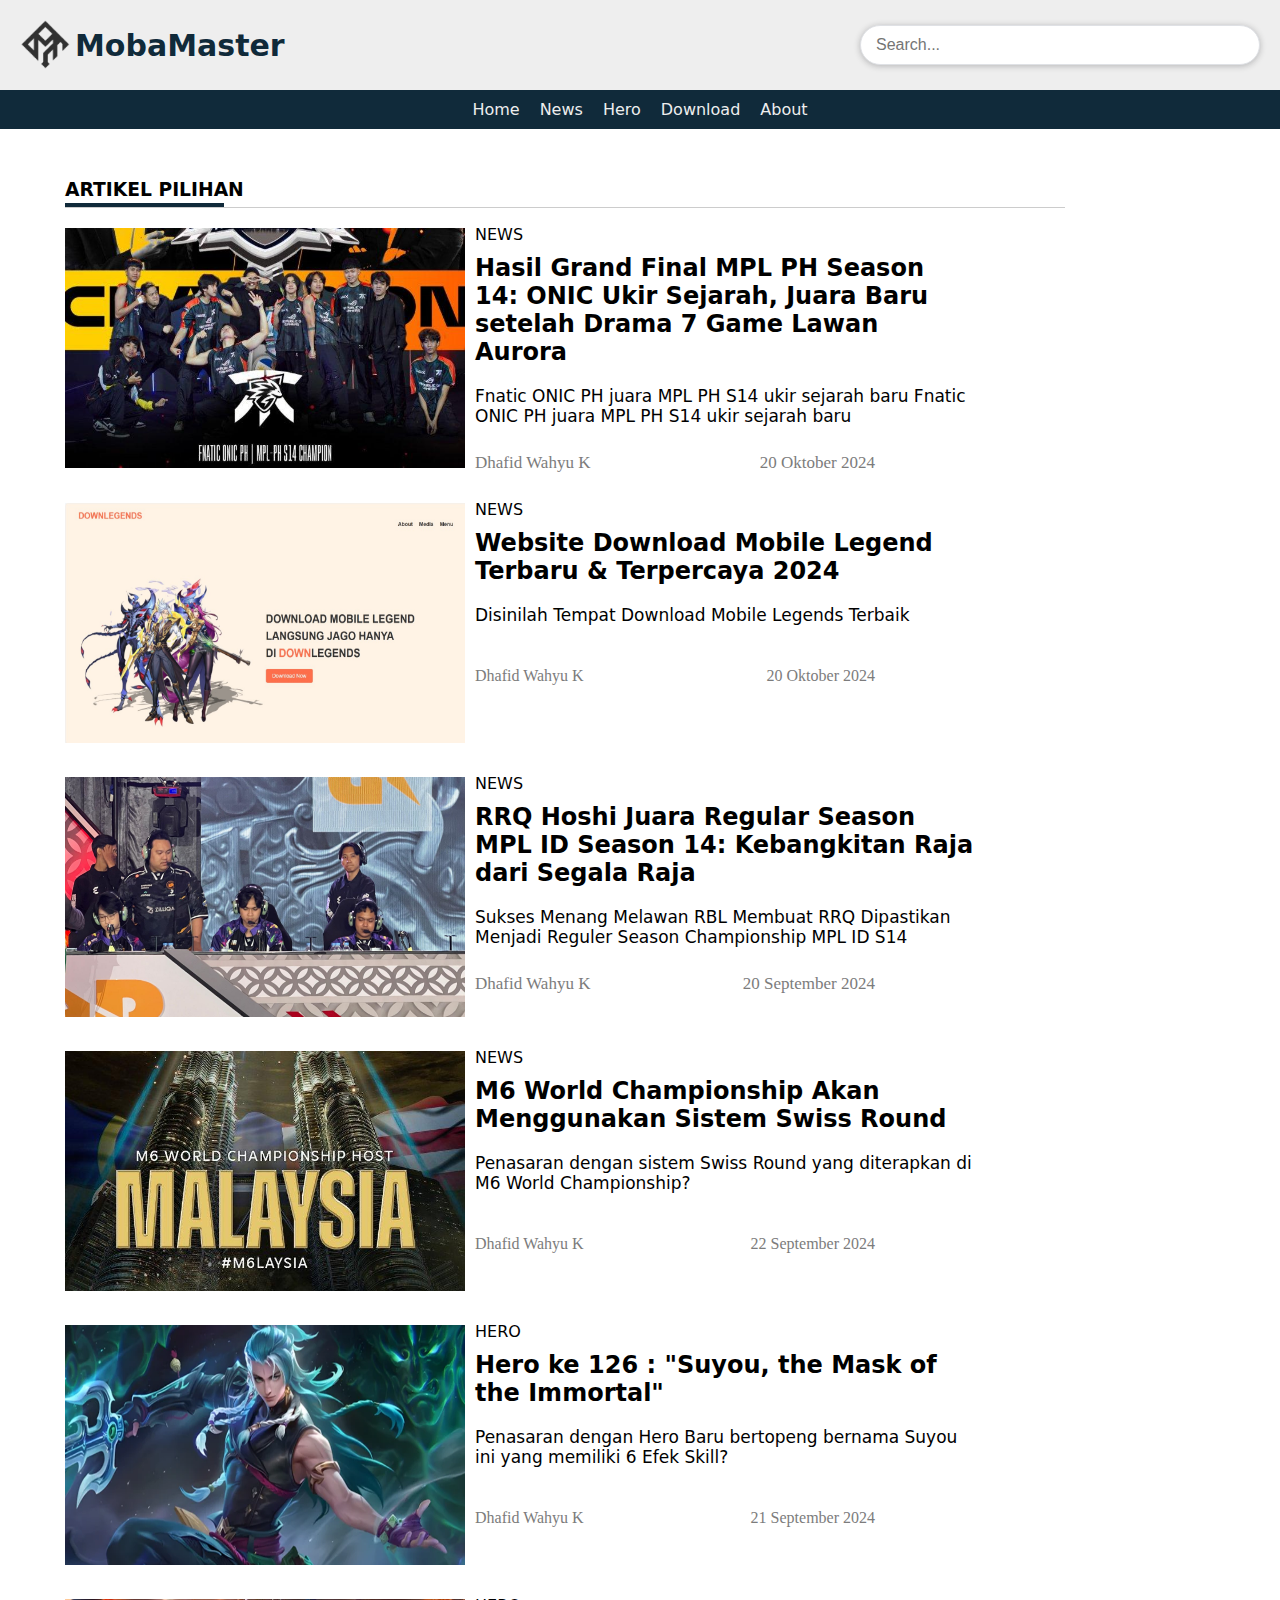
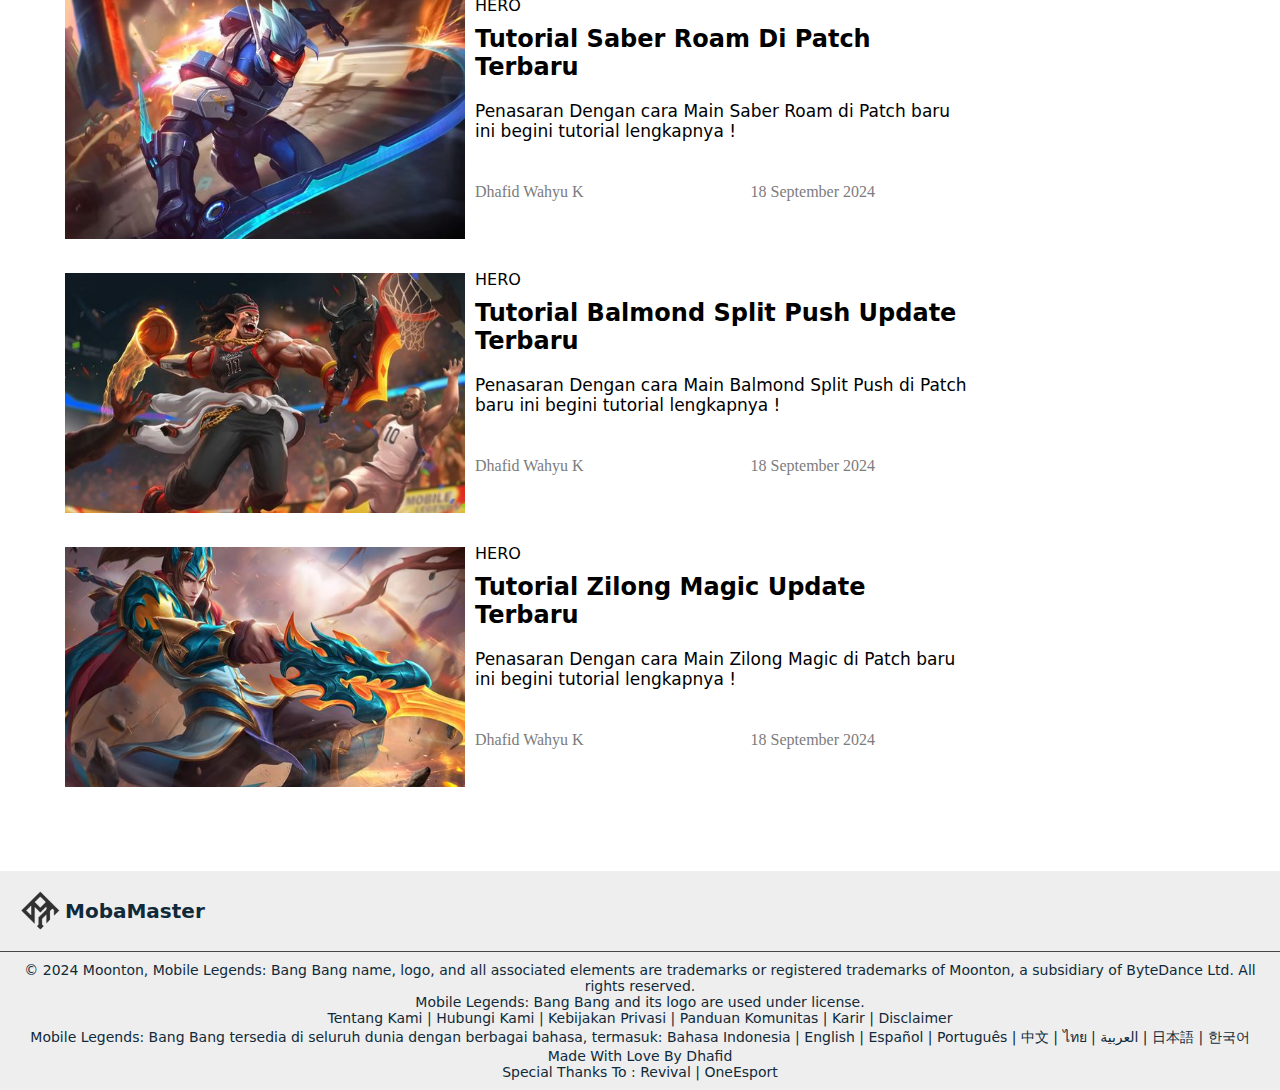
<file: index.html>
<!DOCTYPE html>
<html lang="en">
<head>
   <meta charset="UTF-8">
    <meta name="viewport" content="width=device-width, initial-scale=1.0">
    <link rel="icon" href="favicon.ico">
    <title>MobaMaster</title>
    <link rel="stylesheet" href="style.css">
</head>
<body>
    
    <div class="wrapper">
    
        <nav class="navi">
            <div class="logo">
                <a href="#"><img src="logo.png" alt="Logo Moba Master"> MobaMaster</a>
            </div>
            <div class="search-bar">
                <input type="text" id="searchInput" placeholder="Search...">
            </div>
            
        </nav>
        

        <div class="isimenu">
            <ul class="menu">
                <li> <a href="index.html" target="_parent">Home</a></li>
                <li> <a href="news.html" target="_parent">News</a></li>
                <li> <a href="hero.html" target="_parent">Hero</a></li>
                <li> <a href="https://adriyanp.github.io/DownLegends/" target="_parent" onclick="return confirmNavigation(event)">Download</a></li>
                <li> <a href="about.html" target="_parent">About</a></li>
            </ul>
        </div>
    </div>

<div class="hari">

    <div class="Popular">
        <h3>ARTIKEL PILIHAN</h2>
        <hr class="block">
        <hr class="garis">
    </div>

    <div class="tamnel">
        <div class="blog">
            <a href="FNOP.html"><img src="FNOP.jpg" class="thumb1"></a>
            <div class="tamnel-desc">
            <a href="news.html">NEWS</a>
            <div class="headline">
            <a href="FNOP.html" ><h2>Hasil Grand Final MPL PH Season 14: ONIC Ukir Sejarah, Juara Baru setelah Drama 7 Game Lawan Aurora</h2></a></div>
            <p style="margin-top: 20px;">Fnatic ONIC PH juara MPL PH S14 ukir sejarah baru Fnatic ONIC PH juara MPL PH S14 ukir sejarah baru</p>
            <div class="Harilong" >
            <p>Dhafid Wahyu K</p>
            <p>20 Oktober 2024</p>
            </div>
        </div>
        </div>
        </div>

        <div class="tamnel">
            <div class="blog">
                <a href="DOWNLEGENDS.html"><img src="DOWNLEGENDS.jpeg" class="thumb1"></a>
                <div class="tamnel-desc">
                <a href="news.html">NEWS</a>
                <div class="headline">
                <a href="DOWNLEGENDS.html"><h2>Website Download Mobile Legend Terbaru & Terpercaya 2024</h2></a></div>
                <p style="margin-top: 20px;">Disinilah Tempat Download Mobile Legends Terbaik</p>
                <div class="Hari" >
                <p>Dhafid Wahyu K</p>
                <p>20 Oktober 2024</p>
                </div>
            </div>
            </div>
            </div>

    <div class="tamnel">
        <div class="blog">
            <a href="news.html"><img src="rrq.jpg" class="thumb1"></a>
            <div class="tamnel-desc">
            <a href="news.html">NEWS</a>
            <div class="headline">
            <a href="rrq.html" ><h2>RRQ Hoshi Juara Regular Season MPL ID Season 14: Kebangkitan Raja dari Segala Raja </h2></a>
            </div>
            <p style="margin-top: 20px;">Sukses Menang Melawan RBL Membuat RRQ Dipastikan Menjadi Reguler Season Championship MPL ID S14 </p>
            <div class="Harilong">
            <p>Dhafid Wahyu K</p>
            <p>20 September 2024</p>
            </div>
        </div>
        </div>
        </div>

    <div class="tamnel">
    <div class="blog">
        <a href="m6.html"><img src="thumb1.jpg" class="thumb1"></a>
        <div class="tamnel-desc">
        <a href="news.html">NEWS</a>
        <div class="headline">
        <a href="m6.html" ><h2>M6 World Championship Akan Menggunakan Sistem Swiss Round</h2></a></div>
        <p style="margin-top: 20px;">Penasaran dengan sistem Swiss Round yang diterapkan di M6 World Championship?</p>
        <div class="Hari" >
        <p>Dhafid Wahyu K</p>
        <p>22 September 2024</p>
        </div>
    </div>
    </div>
    </div>


    <div class="tamnel">
        <div class="blog">
            <a href="hero.html"><img src="suyou.webp" class="thumb1"></a>
            <div class="tamnel-desc">
            <a href="hero.html">HERO</a>
            <div class="headline">
            <a href="Suyou.html" ><h2>Hero ke 126 : "Suyou, the Mask of the Immortal"</h2></a></div>
            <p style="margin-top: 20px;">Penasaran dengan Hero Baru bertopeng bernama Suyou ini yang memiliki 6 Efek Skill?</p>
            <div class="Hari">
            <p>Dhafid Wahyu K</p>
            <p>21 September 2024</p>
            </div>
        </div>
        </div>
        </div>


    <div class="tamnel">
        <div class="blog">
            <a href="saber.html"><img src="Saber.jpg" class="thumb1"></a>
            <div class="tamnel-desc">
            <a href="hero.html">HERO</a>
            <div class="headline">
            <a href="saber.html" ><h2>Tutorial Saber Roam Di Patch Terbaru </h2></a></div>
            <p style="margin-top: 20px;">Penasaran Dengan cara Main Saber Roam di Patch baru ini begini tutorial lengkapnya !</p>
            <div class="Hari">
            <p>Dhafid Wahyu K</p>
            <p>18 September 2024</p>
            </div>
        </div>
        </div>
        </div>

    <div class="tamnel">
        <div class="blog">
            <a href="Balmond.html"><img src="Balmond.jpg" class="thumb1"></a>
            <div class="tamnel-desc">
            <a href="hero.html">HERO</a>
            <div class="headline">
            <a href="Balmond.html" ><h2>Tutorial Balmond Split Push Update Terbaru </h2></a></div>
            <p style="margin-top: 20px;">Penasaran Dengan cara Main Balmond Split Push di Patch baru ini begini tutorial lengkapnya !</p>
            <div class="Hari">
            <p>Dhafid Wahyu K</p>
            <p>18 September 2024</p>
            </div>
        </div>
        </div>
        </div>


        <div class="tamnel">
            <div class="blog">
                <a href="zilong.html"><img src="Zilong.jpg" class="thumb1"></a>
                <div class="tamnel-desc">
                <a href="hero.html">HERO</a>
                <div class="headline">
                <a href="zilong.html" ><h2>Tutorial Zilong Magic Update Terbaru </h2></a></div>
                <p style="margin-top: 20px;">Penasaran Dengan cara Main Zilong Magic di Patch baru ini begini tutorial lengkapnya !</p>
                <div class="Hari">
                <p>Dhafid Wahyu K</p>
                <p>18 September 2024</p>
                </div>
            </div>
            </div>
            </div>
    </div>




</div>


<div class="footer">

    <div class="logo1" style="border-bottom: 1px solid rgb(70,70,70) " >
                <a href="#" style="color :#102a3a; padding: 20px;"><img src="logo.png" alt="Logo Moba Master"> MobaMaster</a>
    </div>

    <div class="cr" >
        <p>
            © 2024 Moonton, Mobile Legends: Bang Bang name, logo, and all associated elements are trademarks or registered trademarks of Moonton, a subsidiary of ByteDance Ltd. All rights reserved. 
        </p>

        <p>
            Mobile Legends: Bang Bang and its logo are used under license.
        </p>
        <p>
            Tentang Kami | Hubungi Kami | Kebijakan Privasi | Panduan Komunitas | Karir | Disclaimer
        </p>
        <p>
            Mobile Legends: Bang Bang tersedia di seluruh dunia dengan berbagai bahasa, termasuk: Bahasa Indonesia | English | Español | Português | 中文 | ไทย | العربية | 日本語 | 한국어
        </p>

        <p>
            Made With Love By Dhafid
        </p>

        <p>
            Special Thanks To : Revival | OneEsport
        </p>
</div>

</div>

<script src="script.js">
    

</script>
<script>
    function searchArticles() {
    let searchTerm = document.getElementById('searchInput').value.toLowerCase();
    
    let articles = document.querySelectorAll('.blog');

    articles.forEach(function(article) {
        let title = article.querySelector('.headline a h2').textContent.toLowerCase();
        if (title.includes(searchTerm)) {
            article.style.display = 'flex';
        } else {
            article.style.display = 'none';
        }
    });
}

// Fungsi untuk mengambil nilai dari URL
function getQueryParam(param) {
    let urlParams = new URLSearchParams(window.location.search);
    return urlParams.get(param);
}

// Pengecekan URL dan jalankan pencarian jika ada query
window.onload = function() {
    let searchTerm = getQueryParam('search');
    if (searchTerm) {
        document.getElementById('searchInput').value = searchTerm;
        searchArticles();
    }
};

// Event listener untuk deteksi enter pada input search
document.getElementById('searchInput').addEventListener('keydown', function(event) {
    if (event.key === 'Enter') {
        event.preventDefault();
        searchArticles();
    }
});
</script>

</body>
</html>
</file>
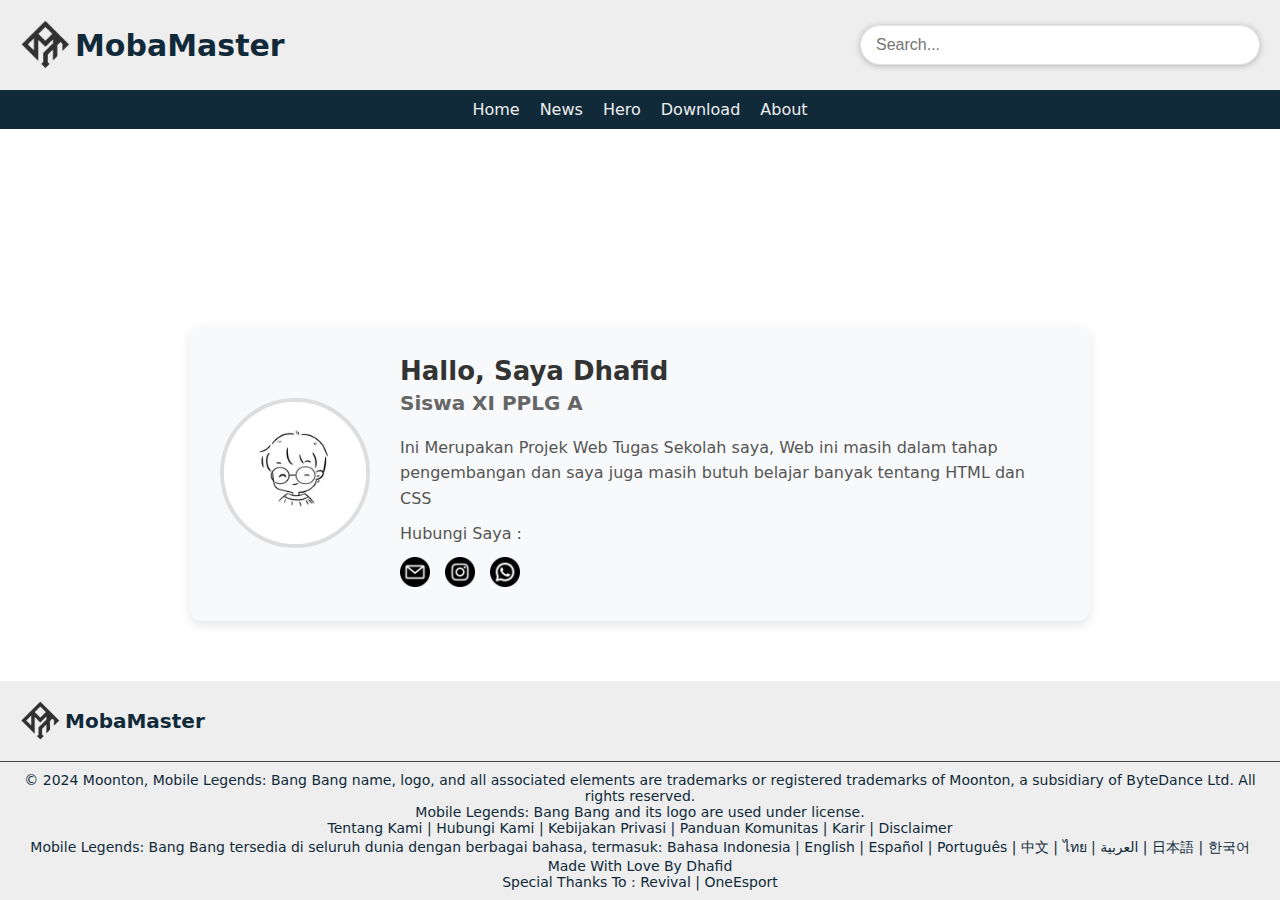
<file: about.html>
<!DOCTYPE html>
<html lang="en">
    <head>
        <meta charset="UTF-8">
     <meta name="viewport" content="width=device-width, initial-scale=1.0">
     <link rel="icon" href="favicon.ico">
     <title>MobaMaster</title>
     <link rel="stylesheet" href="style.css">
     </head>
<body>
    <div class="wrapper">
    
        <nav class="navi">
            <div class="logo">
                <a href="#"><img src="logo.png" alt="Logo Moba Master"> MobaMaster</a>
            </div>
            <div class="search-bar">
                <input type="text" id="searchInput" placeholder="Search...">
            </div>
            
        </nav>
        

        <div class="isimenu">
            <ul class="menu">
                <li> <a href="index.html" target="_parent">Home</a></li>
                <li> <a href="news.html" target="_parent">News</a></li>
                <li> <a href="hero.html" target="_parent">Hero</a></li>
                <li> <a href="https://adriyanp.github.io/DownLegends/" target="_parent" onclick="return confirmNavigation(event)">Download</a></li>
                <li> <a href="about.html" target="_parent">About</a></li>
            </ul>
        </div>
    </div>

    <div class="hariabt">
    <div class="Perkenalan">
        <img src="me.jpeg" alt="guwah" class="gws">
        <div>
        <h2>Hallo, Saya Dhafid</h2>
        <h3>Siswa XI PPLG A </h3>
        <p>Ini Merupakan Projek Web 
            Tugas Sekolah saya, 
            Web ini masih dalam 
            tahap pengembangan dan 
            saya juga masih butuh 
            belajar banyak tentang 
            HTML dan CSS </p>
            <P style="margin-top: 10px;"> Hubungi Saya :</P>
            <div class="icon">
                <a href="mailto:dhafidwahyukusumo@gmail.com" target="_blank"><img src="email.png" alt="Go to my email"></a>
                <a href="https://www.instagram.com/dhafidkusumo/" target="_blank"><img src="instagram (1).png" alt="Go to my Instagram Page"></a>
                <a href="https://wa.me/6288228818621" target="_blank"><img src="whatsapp (1).png" alt="Text me at WhatsApp"></a>
            </div>
        </div>
    </div>
    </div>
    <div class="footer">

        <div class="logo1" style="border-bottom: 1px solid rgb(70,70,70) " >
                    <a href="#" style="color :#102a3a; padding: 20px;"><img src="logo.png" alt="Logo Moba Master"> MobaMaster</a>
        </div>
    
        <div class="cr" >
            <p>
                © 2024 Moonton, Mobile Legends: Bang Bang name, logo, and all associated elements are trademarks or registered trademarks of Moonton, a subsidiary of ByteDance Ltd. All rights reserved. 
            </p>
    
            <p>
                Mobile Legends: Bang Bang and its logo are used under license.
            </p>
            <p>
                Tentang Kami | Hubungi Kami | Kebijakan Privasi | Panduan Komunitas | Karir | Disclaimer
            </p>
            <p>
                Mobile Legends: Bang Bang tersedia di seluruh dunia dengan berbagai bahasa, termasuk: Bahasa Indonesia | English | Español | Português | 中文 | ไทย | العربية | 日本語 | 한국어
            </p>
    
            <p>
                Made With Love By Dhafid
            </p>
    
            <p>
                Special Thanks To : Revival | OneEsport
            </p>
    </div>
    
    </div>
    
    <script src="script.js"></script>
    <script>
        function searchArticles() {
    let searchTerm = document.getElementById('searchInput').value.toLowerCase();
    window.location.href = `index.html?search=${searchTerm}`; // Arahkan ke index.html dengan query search
    }

    </script>
</body>
</html>
</file>
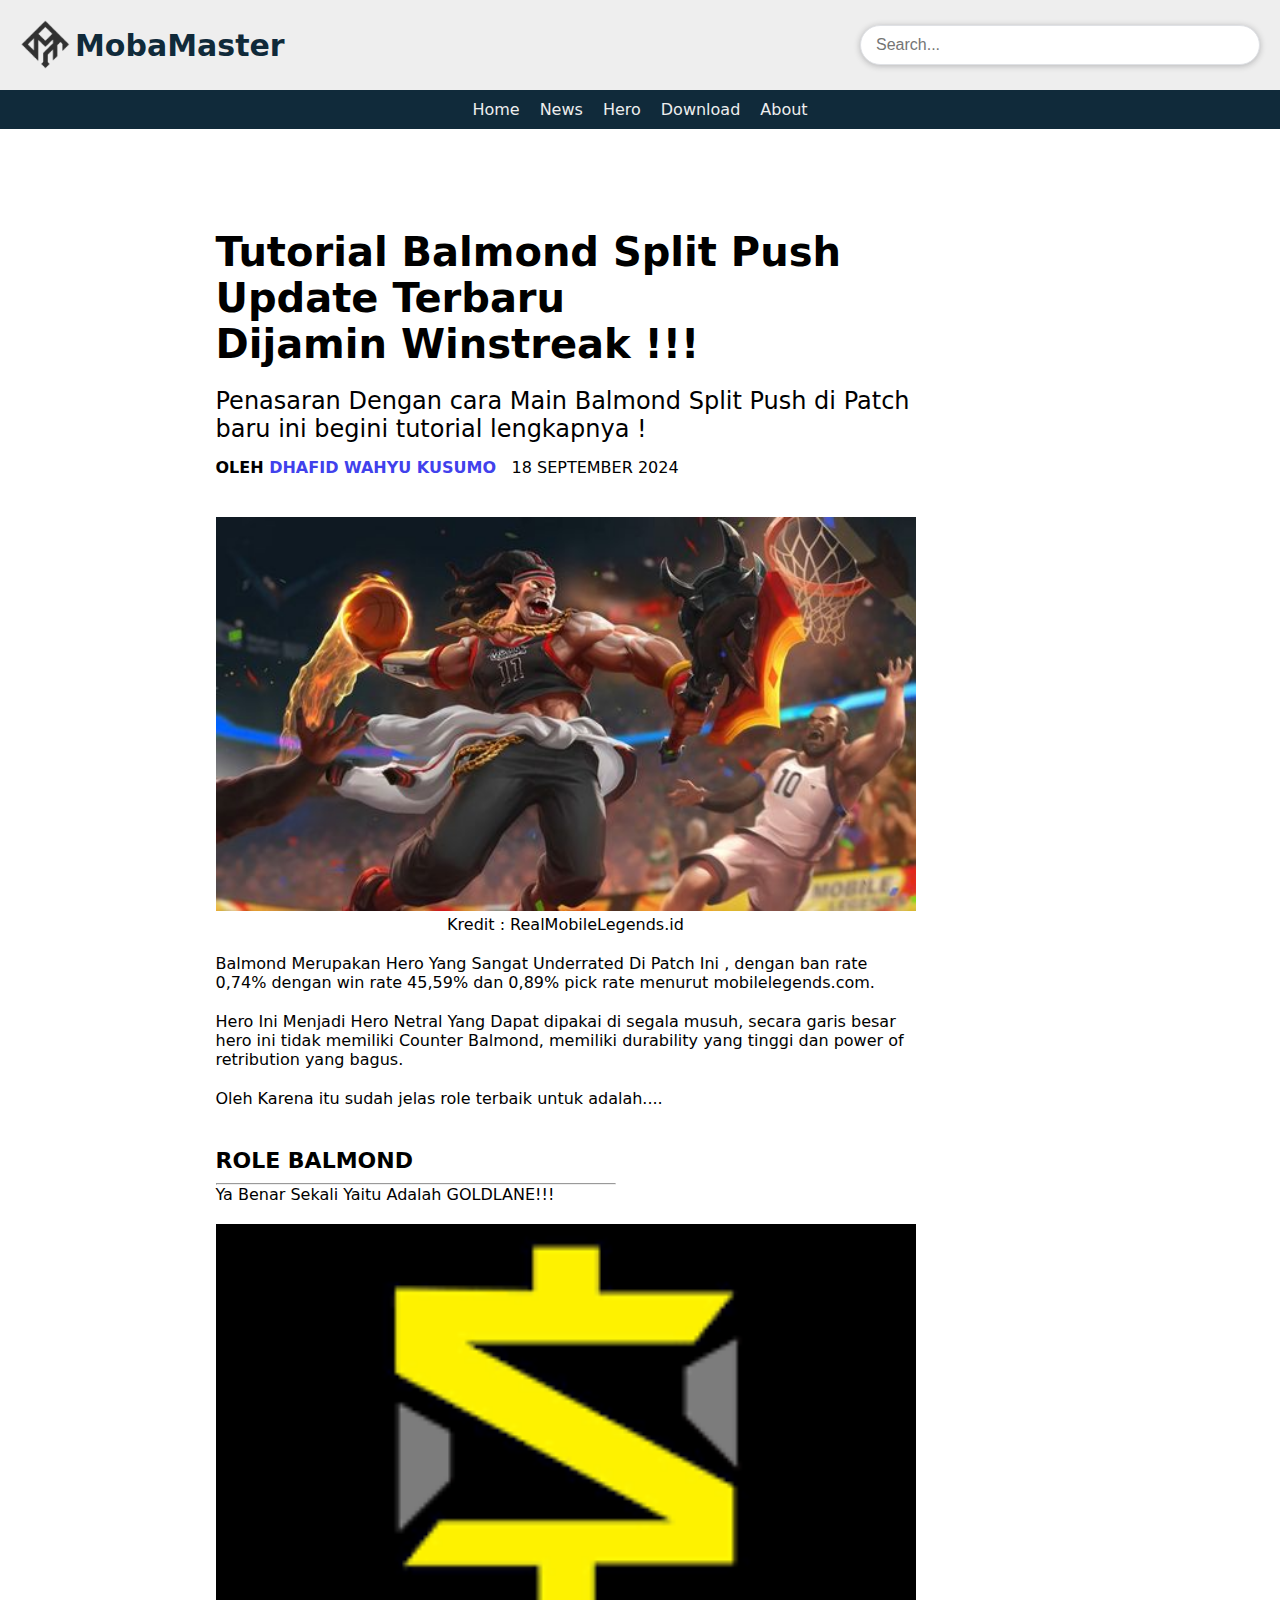
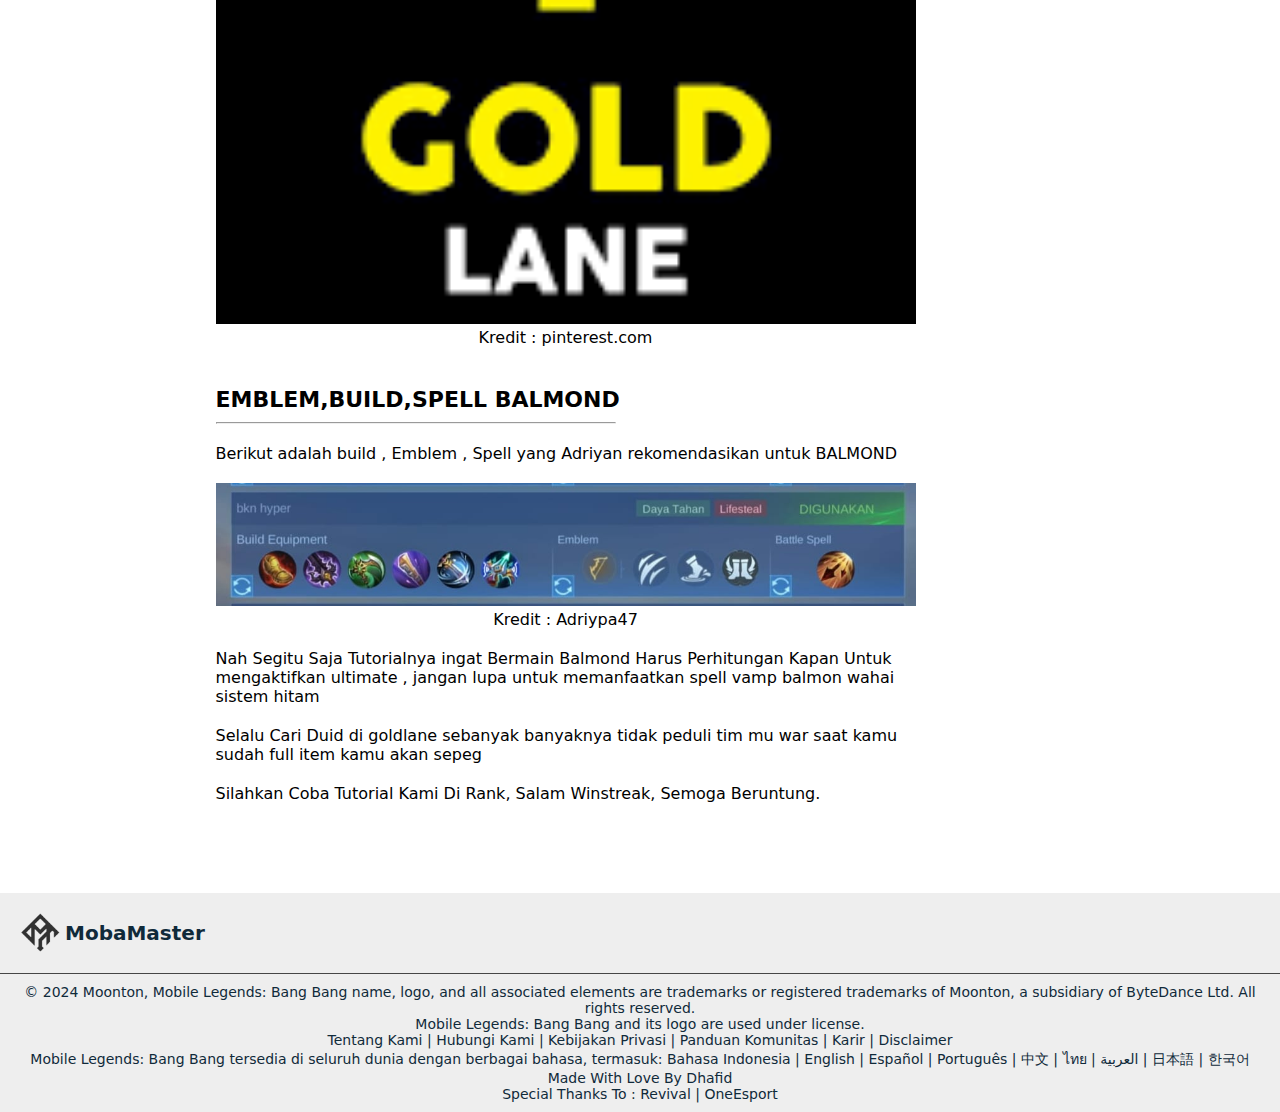
<file: Balmond.html>
<!DOCTYPE html>
<html lang="en">
<head>
   <meta charset="UTF-8">
    <meta name="viewport" content="width=device-width, initial-scale=1.0">
    <link rel="icon" href="favicon.ico">
    <title>MobaMaster</title>
    <link rel="stylesheet" href="style.css">
</head>
<body>
    <div class="wrapper">
    
        <nav class="navi">
            <div class="logo">
                <a href="#"><img src="logo.png" alt="Logo Moba Master"> MobaMaster</a>
            </div>
            <div class="search-bar">
                <input type="text" id="searchInput" placeholder="Search...">
            </div>
            
        </nav>
        

        <div class="isimenu">
            <ul class="menu">
                <li> <a href="index.html" target="_parent">Home</a></li>
                <li> <a href="news.html" target="_parent">News</a></li>
                <li> <a href="hero.html" target="_parent">Hero</a></li>
                <li> <a href="https://adriyanp.github.io/DownLegends/" target="_parent" onclick="return confirmNavigation(event)">Download</a></li>
                <li> <a href="about.html" target="_parent">About</a></li>
            </ul>
        </div>
    </div>

    <div class="yap">
        <div class="Judul">
        <h1>Tutorial Balmond Split Push Update Terbaru </h1>
        <h1> Dijamin Winstreak !!!</h1>
        </div>

        <div class="isi">
            <p style = "margin-top: 20px; font-size: 24px;"> Penasaran Dengan cara Main Balmond Split Push di Patch baru ini begini tutorial lengkapnya !</p>
        </div>

        <div class="biodata">
            <p style= "margin-top: 15px; font-weight : bold;">OLEH <a href="about.html" style="color:rgb(65, 65, 236);">DHAFID WAHYU KUSUMO</a>  
                <span style=" font-weight: 400; margin-left: 10px; ">18 SEPTEMBER 2024</span></p>
        </div>

        <div style="margin-top: 40px; margin-bottom: 20px;">
            <img src = "Balmond.jpg" style="width:700px;">
            <figcaption style="text-align:center; width: 700px;">Kredit : RealMobileLegends.id</figcaption>
        </div>

        <div class="isi-blog">
            <p>Balmond Merupakan Hero Yang  Sangat Underrated Di Patch Ini , dengan ban rate 0,74% dengan win rate 45,59% dan 0,89% pick rate menurut mobilelegends.com.</p>
            <p>
                Hero Ini Menjadi Hero Netral Yang Dapat dipakai di segala musuh, secara garis besar hero ini tidak memiliki Counter
                Balmond, memiliki durability yang tinggi dan power of retribution yang bagus.
            </p>

            <p>
                Oleh Karena itu sudah jelas role terbaik untuk adalah....
            </p>

            <p style="font-weight: bold; font-size: 22px; margin-bottom: 10px; margin-top:40px;"> ROLE BALMOND</p>
            <hr style="width:400px;">

            <p>
                Ya Benar Sekali Yaitu Adalah GOLDLANE!!!
             </p>

            <img src="gold.png" style="width: 700px;">
            <figcaption style="text-align:center; width: 700px;">Kredit : pinterest.com </figcaption>

            <p style="font-weight: bold; font-size: 22px; margin-bottom: 10px; margin-top:40px;">EMBLEM,BUILD,SPELL BALMOND </p>
            <hr style="width:400px;">
            <p style="margin-top: 20px;">Berikut adalah build , Emblem , Spell yang Adriyan rekomendasikan untuk BALMOND</p>
            <img src="bbalmon.jpeg" style="width:700px;">
            <figcaption style="text-align:center; width: 700px;">Kredit : Adriypa47 </figcaption>


            <p style="margin-top: 20px;">
                Nah Segitu Saja Tutorialnya ingat Bermain Balmond Harus Perhitungan Kapan Untuk mengaktifkan ultimate , jangan lupa untuk memanfaatkan spell vamp balmon wahai sistem hitam
            </p>

            <p>
                Selalu Cari Duid di goldlane sebanyak banyaknya tidak peduli tim mu war saat kamu sudah full item kamu akan sepeg
            </p>

            <p>
                Silahkan Coba Tutorial Kami Di Rank, Salam Winstreak, Semoga Beruntung.
            </p>
            
        </div>
    </div>        
    <div class="footer">

        <div class="logo1" style="border-bottom: 1px solid rgb(70,70,70) " >
                    <a href="#" style="color :#102a3a; padding: 20px;"><img src="logo.png" alt="Logo Moba Master"> MobaMaster</a>
        </div>
    
        <div class="cr" >
            <p>
                © 2024 Moonton, Mobile Legends: Bang Bang name, logo, and all associated elements are trademarks or registered trademarks of Moonton, a subsidiary of ByteDance Ltd. All rights reserved. 
            </p>
    
            <p>
                Mobile Legends: Bang Bang and its logo are used under license.
            </p>
            <p>
                Tentang Kami | Hubungi Kami | Kebijakan Privasi | Panduan Komunitas | Karir | Disclaimer
            </p>
            <p>
                Mobile Legends: Bang Bang tersedia di seluruh dunia dengan berbagai bahasa, termasuk: Bahasa Indonesia | English | Español | Português | 中文 | ไทย | العربية | 日本語 | 한국어
            </p>
    
            <p>
                Made With Love By Dhafid
            </p>
    
            <p>
                Special Thanks To : Revival | OneEsport
            </p>
    </div>
    <script src="script.js"></script>
    <script>
        function searchArticles() {
    let searchTerm = document.getElementById('searchInput').value.toLowerCase();
    window.location.href = `index.html?search=${searchTerm}`; // Arahkan ke index.html dengan query search
    }

    </script>
            
    
    
    

</body>
</html>
</file>
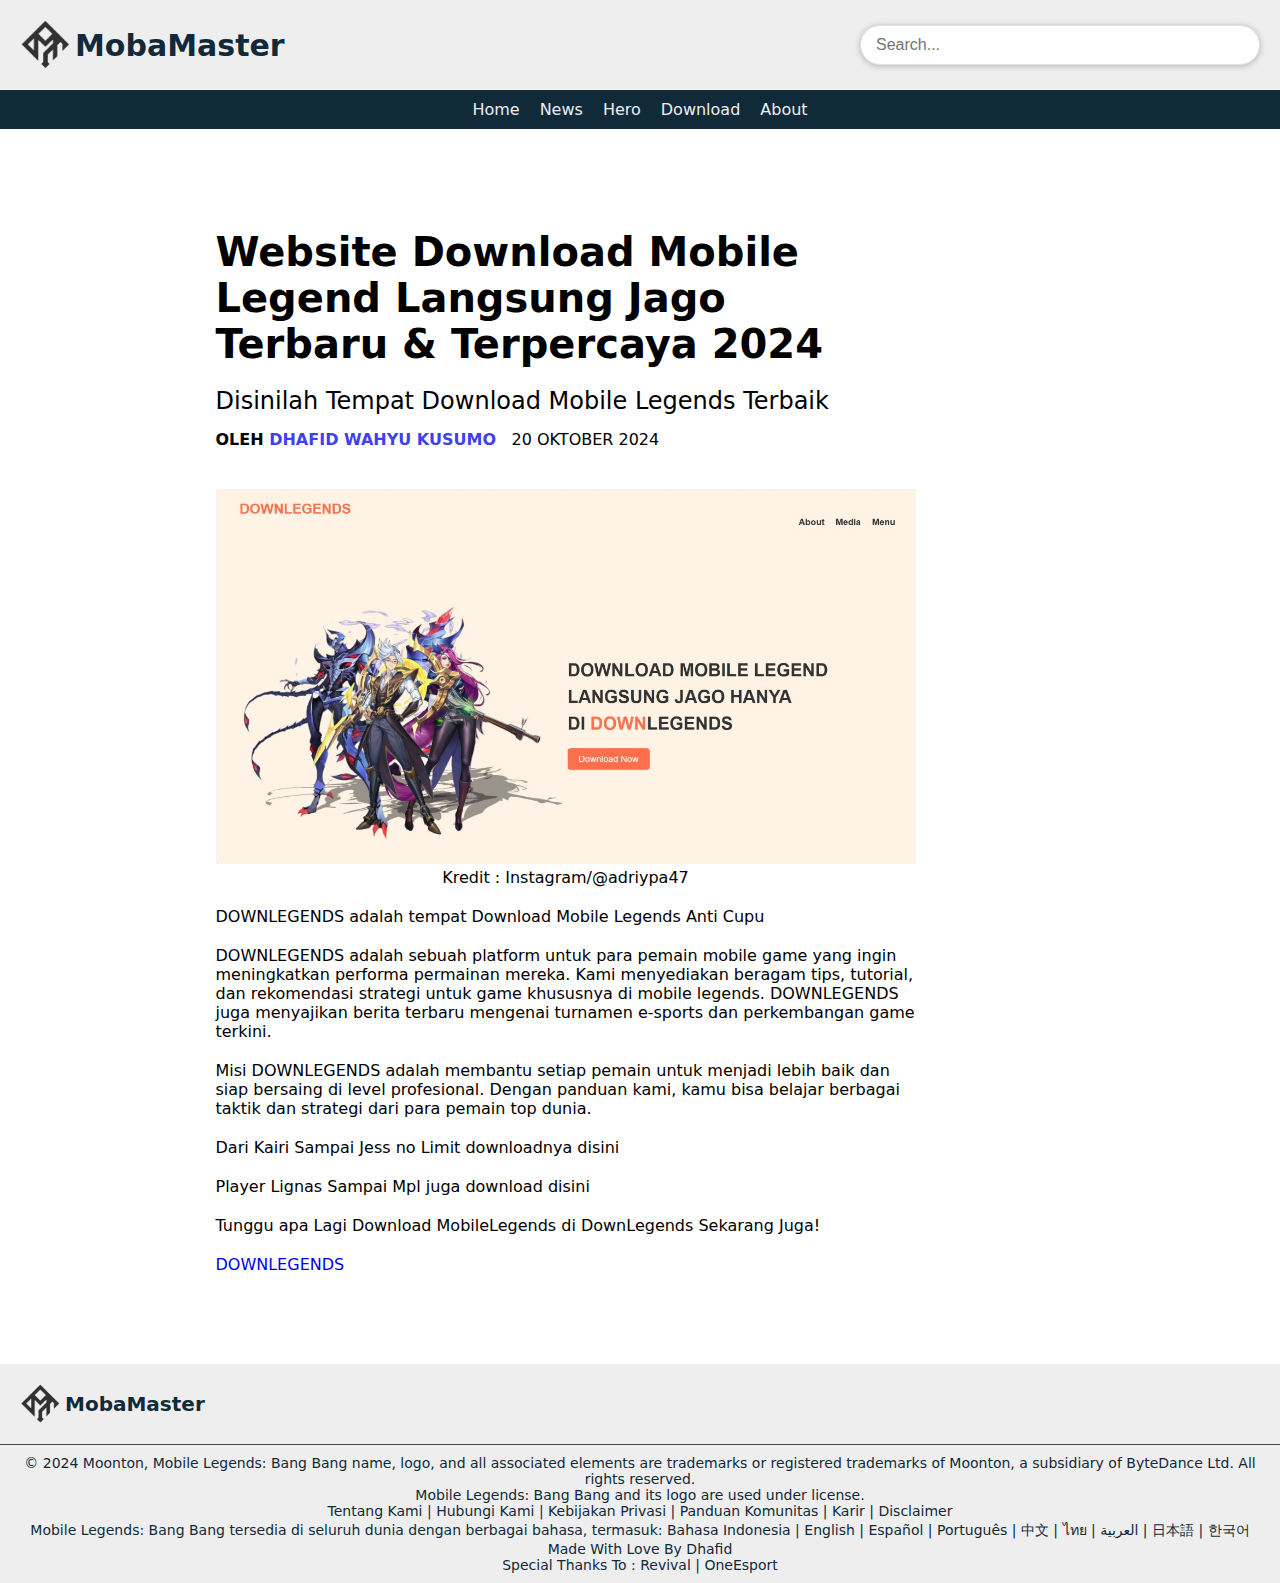
<file: DOWNLEGENDS.html>
<!DOCTYPE html>
<html lang="en">
<head>
   <meta charset="UTF-8">
    <meta name="viewport" content="width=device-width, initial-scale=1.0">
    <link rel="icon" href="favicon.ico">
    <title>MobaMaster</title>
    <link rel="stylesheet" href="style.css">
</head>
<body>
    <div class="wrapper">
    
        <nav class="navi">
            <div class="logo">
                <a href="#"><img src="logo.png" alt="Logo Moba Master"> MobaMaster</a>
            </div>
            <div class="search-bar">
                <input type="text" id="searchInput" placeholder="Search...">
            </div>
            
        </nav>
        

        <div class="isimenu">
            <ul class="menu">
                <li> <a href="index.html" target="_parent">Home</a></li>
                <li> <a href="news.html" target="_parent">News</a></li>
                <li> <a href="hero.html" target="_parent">Hero</a></li>
                <li> <a href="https://adriyanp.github.io/DownLegends/" target="_parent" onclick="return confirmNavigation(event)">Download</a></li>
                <li> <a href="about.html" target="_parent">About</a></li>
            </ul>
        </div>
    </div>

    <div class="yap">
        <div class="Judul">
        <h1>Website Download Mobile Legend Langsung Jago </h1>
        <h1> Terbaru & Terpercaya 2024</h1>
        </div>

        <div class="isi">
            <p style = "margin-top: 20px; font-size: 24px;"> Disinilah Tempat Download Mobile Legends Terbaik</p>
        </div>

        <div class="biodata">
            <p style= "margin-top: 15px; font-weight : bold;">OLEH <a href="about.html" style="color:rgb(65, 65, 236);">DHAFID WAHYU KUSUMO</a>  
                <span style=" font-weight: 400; margin-left: 10px; ">20 OKTOBER 2024</span></p>
        </div>

        <div style="margin-top: 40px; margin-bottom: 20px;">
            <img src = "DOWNLEGENDS.jpeg" style="width: 700px;">
            <figcaption style="text-align:center; width: 700px;"> Kredit : Instagram/@adriypa47</figcaption>
        </div>

        <div class="isi-blog">
            <p>DOWNLEGENDS adalah tempat Download Mobile Legends Anti Cupu</p>
            <p>
                DOWNLEGENDS adalah sebuah platform untuk para pemain mobile game yang ingin meningkatkan performa permainan mereka. Kami menyediakan beragam tips, tutorial, dan rekomendasi strategi untuk game khususnya di mobile legends. DOWNLEGENDS juga menyajikan berita terbaru mengenai turnamen e-sports dan perkembangan game terkini.
            </p>

            <p>
                Misi DOWNLEGENDS adalah membantu setiap pemain untuk menjadi lebih baik dan siap bersaing di level profesional. Dengan panduan kami, kamu bisa belajar berbagai taktik dan strategi dari para pemain top dunia.
            </p>
            <p>
                Dari Kairi Sampai Jess no Limit downloadnya disini

            <p>
                Player Lignas Sampai Mpl juga download disini
            </p>

            <p>
                Tunggu apa Lagi Download MobileLegends di DownLegends Sekarang Juga! 
            </p>
            <a href="https://adriyanp.github.io/DownLegends/" target="_parent" onclick="return confirmNavigation(event)">DOWNLEGENDS</a>
            
            
            </div>
            
            

        </div>
    </div>        
    <div class="footer">

        <div class="logo1" style="border-bottom: 1px solid rgb(70,70,70) " >
                    <a href="#" style="color :#102a3a; padding: 20px;"><img src="logo.png" alt="Logo Moba Master"> MobaMaster</a>
        </div>
    
        <div class="cr" >
            <p>
                © 2024 Moonton, Mobile Legends: Bang Bang name, logo, and all associated elements are trademarks or registered trademarks of Moonton, a subsidiary of ByteDance Ltd. All rights reserved. 
            </p>
    
            <p>
                Mobile Legends: Bang Bang and its logo are used under license.
            </p>
            <p>
                Tentang Kami | Hubungi Kami | Kebijakan Privasi | Panduan Komunitas | Karir | Disclaimer
            </p>
            <p>
                Mobile Legends: Bang Bang tersedia di seluruh dunia dengan berbagai bahasa, termasuk: Bahasa Indonesia | English | Español | Português | 中文 | ไทย | العربية | 日本語 | 한국어
            </p>
    
            <p>
                Made With Love By Dhafid
            </p>
    
            <p>
                Special Thanks To : Revival | OneEsport
            </p>
    </div>
    <script src="script.js"></script>
    <script>
        function searchArticles() {
    let searchTerm = document.getElementById('searchInput').value.toLowerCase();
    window.location.href = `index.html?search=${searchTerm}`; // Arahkan ke index.html dengan query search
    }

    </script>

</body>
</html>
</file>
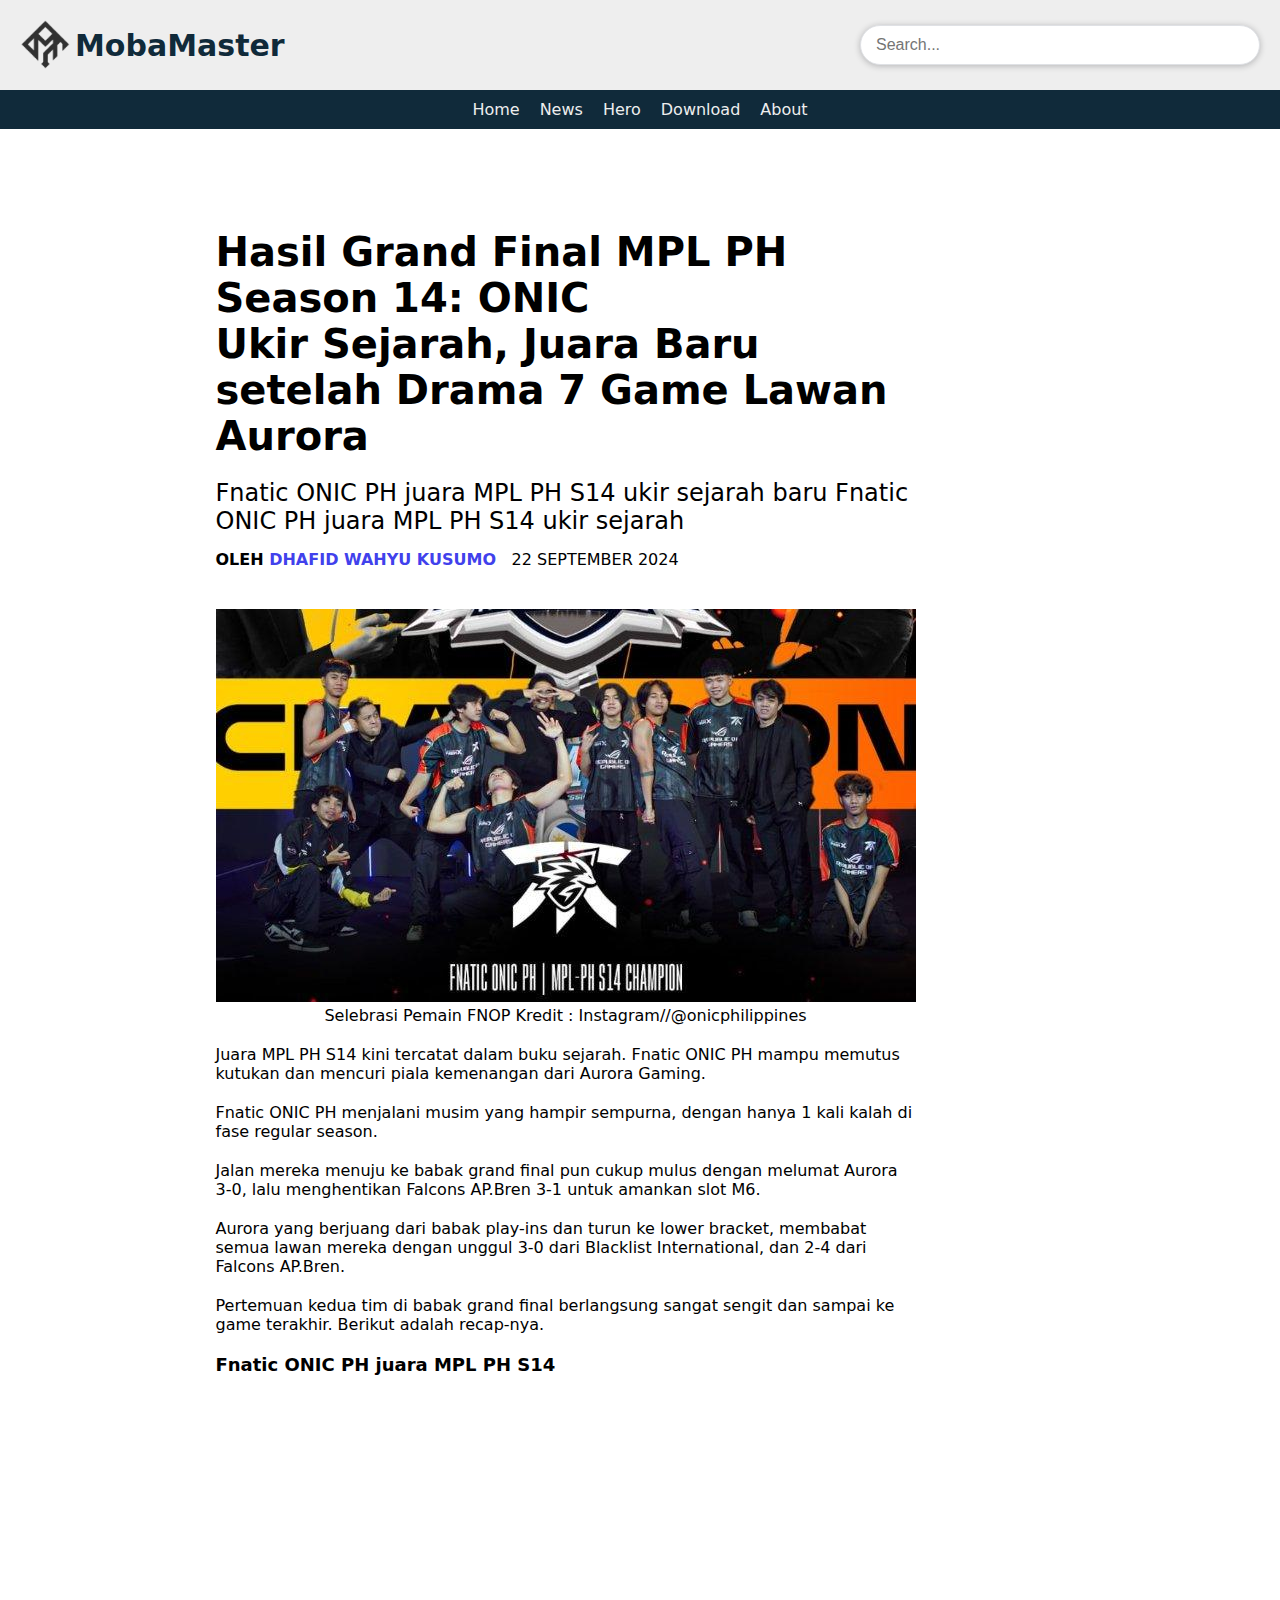
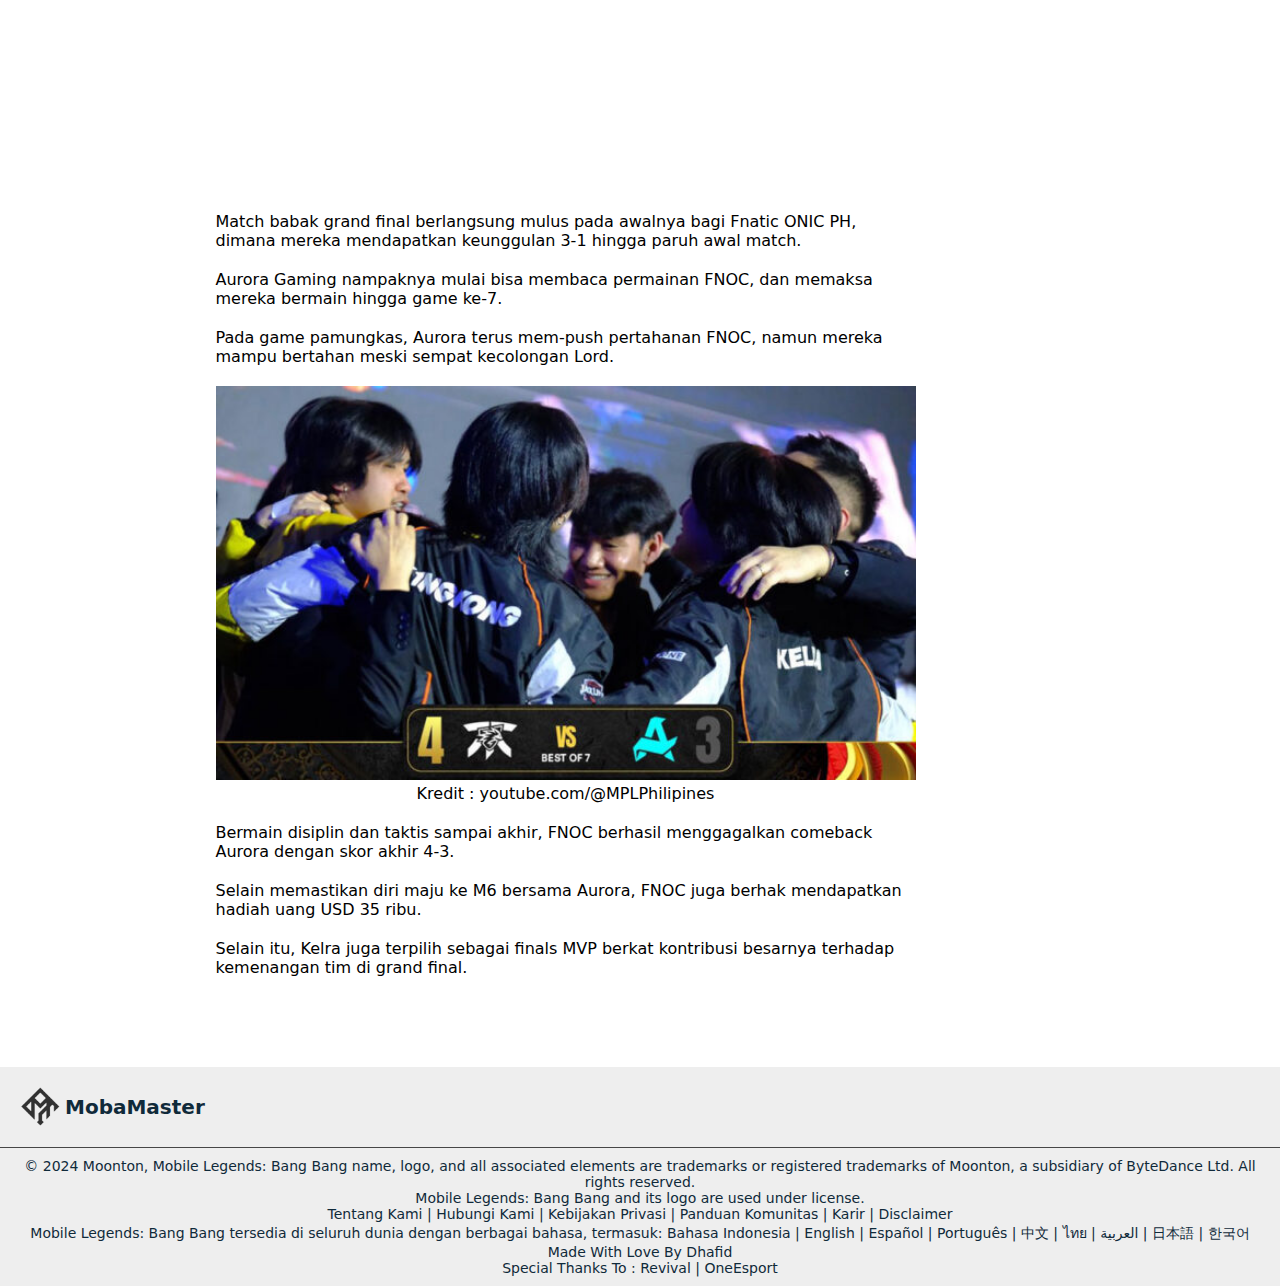
<file: FNOP.html>
<!DOCTYPE html>
<html lang="en">
<head>
   <meta charset="UTF-8">
    <meta name="viewport" content="width=device-width, initial-scale=1.0">
    <link rel="icon" href="favicon.ico">
    <title>MobaMaster</title>
    <link rel="stylesheet" href="style.css">
</head>
<body>
    <div class="wrapper">
    
        <nav class="navi">
            <div class="logo">
                <a href="#"><img src="logo.png" alt="Logo Moba Master"> MobaMaster</a>
            </div>
            <div class="search-bar">
                <input type="text" id="searchInput" placeholder="Search...">
            </div>
            
        </nav>
        

        <div class="isimenu">
            <ul class="menu">
                <li> <a href="index.html" target="_parent">Home</a></li>
                <li> <a href="news.html" target="_parent">News</a></li>
                <li> <a href="hero.html" target="_parent">Hero</a></li>
                <li> <a href="https://adriyanp.github.io/DownLegends/" target="_parent" onclick="return confirmNavigation(event)">Download</a></li>
                <li> <a href="about.html" target="_parent">About</a></li>
            </ul>
        </div>
    </div>

    <div class="yap">
        <div class="Judul">
        <h1>Hasil Grand Final MPL PH Season 14: ONIC   </h1>
        <h1> Ukir Sejarah, Juara Baru setelah Drama 7 Game Lawan Aurora</h1>
        </div>

        <div class="isi">
            <p style = "margin-top: 20px; font-size: 24px;"> Fnatic ONIC PH juara MPL PH S14 ukir sejarah baru Fnatic ONIC PH juara MPL PH S14 ukir sejarah</p>
        </div>

        <div class="biodata">
            <p style= "margin-top: 15px; font-weight : bold;">OLEH <a href="about.html" style="color:rgb(65, 65, 236);">DHAFID WAHYU KUSUMO</a>  
                <span style=" font-weight: 400; margin-left: 10px; ">22 SEPTEMBER 2024</span></p>
        </div>

        <div style="margin-top: 40px; margin-bottom: 20px;">
            <img src = "FNOP.jpg">
            <figcaption style="text-align:center; width: 700px;">Selebrasi Pemain FNOP Kredit : Instagram//@onicphilippines</figcaption>
        </div>

        <div class="isi-blog">
            <p>Juara MPL PH S14 kini tercatat dalam buku sejarah. 
                Fnatic ONIC PH mampu memutus kutukan dan mencuri piala kemenangan dari Aurora Gaming.</p>
            <p>
                Fnatic ONIC PH menjalani musim yang hampir sempurna, dengan hanya 1 kali kalah di fase regular season.
            </p>

            <p>
                Jalan mereka menuju ke babak 
                grand final pun cukup mulus dengan melumat Aurora 3-0, lalu menghentikan Falcons AP.Bren 3-1 untuk amankan slot M6.
            </p>
            <p>
                Aurora yang berjuang dari babak play-ins dan turun ke lower bracket,
                 membabat semua lawan mereka dengan unggul 3-0 dari Blacklist International, dan 2-4 dari Falcons AP.Bren.
            </p>

            <p>
                Pertemuan kedua tim di babak grand final berlangsung 
                sangat sengit dan sampai ke game terakhir. Berikut adalah recap-nya.
            </p>
            <p style="font-weight: bold; font-size: 18px;">
                Fnatic ONIC PH juara MPL PH S14
            </p>

            <iframe width="696" height="393" src="https://www.youtube.com/embed/TZSx170Fsv0" title="🔴 LIVE | MPL PH S14 | FILIPINO - GRAND FINALS" frameborder="0" allow="accelerometer; autoplay; clipboard-write; encrypted-media; gyroscope; picture-in-picture; web-share" referrerpolicy="strict-origin-when-cross-origin" allowfullscreen></iframe>
            <p style="margin-top: 20px;">
                Match babak grand final berlangsung mulus pada awalnya bagi Fnatic ONIC PH,
                 dimana mereka mendapatkan keunggulan 3-1 hingga paruh awal match.
            </p>

            <p>
                Aurora Gaming nampaknya mulai bisa membaca permainan FNOC, dan memaksa mereka bermain hingga game ke-7.
            </p>

            <p>
                Pada game pamungkas, Aurora terus
                 mem-push pertahanan FNOC, namun mereka mampu bertahan meski sempat kecolongan Lord.

            </p>


            <img src="FNOP 1.jpg">
            <figcaption style="text-align:center; width: 700px;">Kredit : youtube.com/@MPLPhilipines</figcaption>
            <p style="margin-top: 20px;">
                Bermain disiplin dan taktis sampai akhir, FNOC berhasil menggagalkan comeback Aurora dengan skor akhir 4-3.</p>

            <p>Selain memastikan diri maju ke M6 bersama Aurora, FNOC juga berhak mendapatkan hadiah uang USD 35 ribu.</p>
                <p>Selain itu, Kelra juga terpilih sebagai finals MVP berkat kontribusi besarnya terhadap kemenangan tim di grand final.</p>
            
            

            </div>
        </div>        
        <div class="footer">
    
            <div class="logo1" style="border-bottom: 1px solid rgb(70,70,70) " >
                        <a href="#" style="color :#102a3a; padding: 20px;"><img src="logo.png" alt="Logo Moba Master"> MobaMaster</a>
            </div>
        
            <div class="cr" >
                <p>
                    © 2024 Moonton, Mobile Legends: Bang Bang name, logo, and all associated elements are trademarks or registered trademarks of Moonton, a subsidiary of ByteDance Ltd. All rights reserved. 
                </p>
        
                <p>
                    Mobile Legends: Bang Bang and its logo are used under license.
                </p>
                <p>
                    Tentang Kami | Hubungi Kami | Kebijakan Privasi | Panduan Komunitas | Karir | Disclaimer
                </p>
                <p>
                    Mobile Legends: Bang Bang tersedia di seluruh dunia dengan berbagai bahasa, termasuk: Bahasa Indonesia | English | Español | Português | 中文 | ไทย | العربية | 日本語 | 한국어
                </p>
        
                <p>
                    Made With Love By Dhafid
                </p>
        
                <p>
                    Special Thanks To : Revival | OneEsport
                </p>
        </div>
        <script src="script.js"></script>
        <script>
            function searchArticles() {
        let searchTerm = document.getElementById('searchInput').value.toLowerCase();
        window.location.href = `index.html?search=${searchTerm}`; // Arahkan ke index.html dengan query search
        }
    
        </script>
    
    

</body>
</html>
</file>
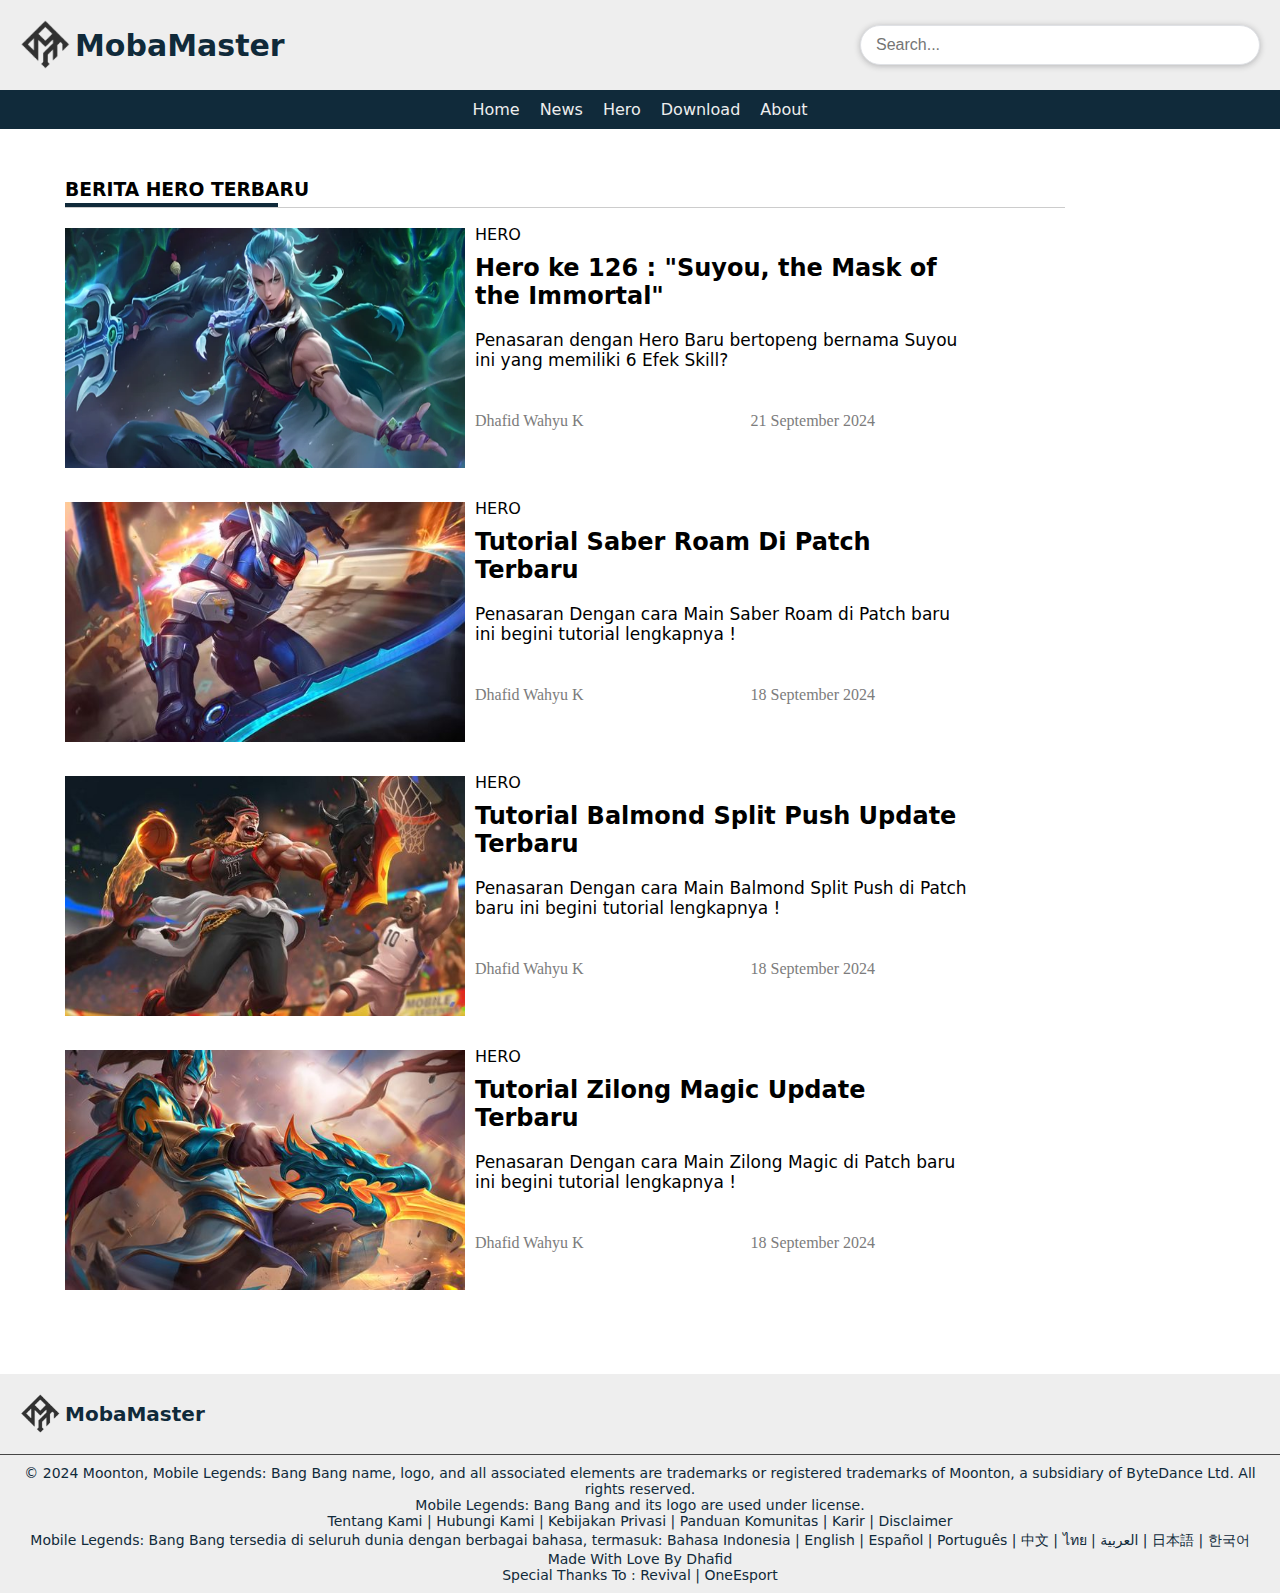
<file: hero.html>
<!DOCTYPE html>
<html lang="en">
<head>
    <meta charset="UTF-8">
    <meta name="viewport" content="width=device-width, initial-scale=1.0">
    <link rel="icon" href="favicon.ico">
    <title>MobaMaster</title>
    <link rel="stylesheet" href="style.css">
</head>
<body>
    <div class="wrapper">
    
        <nav class="navi">
            <div class="logo">
                <a href="#"><img src="logo.png" alt="Logo Moba Master"> MobaMaster</a>
            </div>
            <div class="search-bar">
                <input type="text" id="searchInput" placeholder="Search...">
            </div>
            
        </nav>
        

        <div class="isimenu">
            <ul class="menu">
                <li> <a href="index.html" target="_parent">Home</a></li>
                <li> <a href="news.html" target="_parent">News</a></li>
                <li> <a href="hero.html" target="_parent">Hero</a></li>
                <li> <a href="https://adriyanp.github.io/DownLegends/" target="_parent" onclick="return confirmNavigation(event)">Download</a></li>
                <li> <a href="about.html" target="_parent">About</a></li>
            </ul>
        </div>
    </div>

    
<div class="hari"> 
    <div class="Popular">
        <h3>BERITA HERO TERBARU</h2>
        <hr class="blok">
        <hr class="garis">
    </div>


    <div class="tamnel">
        <div class="blog">
            <a href="hero.html"><img src="suyou.webp" class="thumb1"></a>
            <div class="tamnel-desc">
            <a href="hero.html">HERO</a>
            <div class="headline">
            <a href="Suyou.html" ><h2>Hero ke 126 : "Suyou, the Mask of the Immortal"</h2></a></div>
            <p style="margin-top: 20px;">Penasaran dengan Hero Baru bertopeng bernama Suyou ini yang memiliki 6 Efek Skill?</p>
            <div class="Hari">
            <p>Dhafid Wahyu K</p>
            <p>21 September 2024</p>
            </div>
        </div>
        </div>
        </div>


    <div class="tamnel">
        <div class="blog">
            <a href="saber.html"><img src="Saber.jpg" class="thumb1"></a>
            <div class="tamnel-desc">
            <a href="hero.html">HERO</a>
            <div class="headline">
            <a href="saber.html" ><h2>Tutorial Saber Roam Di Patch Terbaru </h2></a></div>
            <p style="margin-top: 20px;">Penasaran Dengan cara Main Saber Roam di Patch baru ini begini tutorial lengkapnya !</p>
            <div class="Hari">
            <p>Dhafid Wahyu K</p>
            <p>18 September 2024</p>
            </div>
        </div>
        </div>
        </div>

    <div class="tamnel">
        <div class="blog">
            <a href="Balmond.html"><img src="Balmond.jpg" class="thumb1"></a>
            <div class="tamnel-desc">
            <a href="hero.html">HERO</a>
            <div class="headline">
            <a href="Balmond.html" ><h2>Tutorial Balmond Split Push Update Terbaru </h2></a></div>
            <p style="margin-top: 20px;">Penasaran Dengan cara Main Balmond Split Push di Patch baru ini begini tutorial lengkapnya !</p>
            <div class="Hari">
            <p>Dhafid Wahyu K</p>
            <p>18 September 2024</p>
            </div>
        </div>
        </div>
        </div>


        <div class="tamnel">
            <div class="blog">
                <a href="zilong.html"><img src="Zilong.jpg" class="thumb1"></a>
                <div class="tamnel-desc">
                <a href="hero.html">HERO</a>
                <div class="headline">
                <a href="zilong.html" ><h2>Tutorial Zilong Magic Update Terbaru </h2></a></div>
                <p style="margin-top: 20px;">Penasaran Dengan cara Main Zilong Magic di Patch baru ini begini tutorial lengkapnya !</p>
                <div class="Hari">
                <p>Dhafid Wahyu K</p>
                <p>18 September 2024</p>
                </div>
            </div>
            </div>
            </div>
        </div>

        <div class="footer">

            <div class="logo1" style="border-bottom: 1px solid rgb(70,70,70) " >
                        <a href="#" style="color :#102a3a; padding: 20px;"><img src="logo.png" alt="Logo Moba Master"> MobaMaster</a>
            </div>
        
            <div class="cr" >
                <p>
                    © 2024 Moonton, Mobile Legends: Bang Bang name, logo, and all associated elements are trademarks or registered trademarks of Moonton, a subsidiary of ByteDance Ltd. All rights reserved. 
                </p>
        
                <p>
                    Mobile Legends: Bang Bang and its logo are used under license.
                </p>
                <p>
                    Tentang Kami | Hubungi Kami | Kebijakan Privasi | Panduan Komunitas | Karir | Disclaimer
                </p>
                <p>
                    Mobile Legends: Bang Bang tersedia di seluruh dunia dengan berbagai bahasa, termasuk: Bahasa Indonesia | English | Español | Português | 中文 | ไทย | العربية | 日本語 | 한국어
                </p>
        
                <p>
                    Made With Love By Dhafid
                </p>
        
                <p>
                    Special Thanks To : Revival | OneEsport
                </p>
        </div>
        
        </div>
        
        <script src="script.js"></script>
        <script>
            function searchArticles() {
        let searchTerm = document.getElementById('searchInput').value.toLowerCase();
        window.location.href = `index.html?search=${searchTerm}`; // Arahkan ke index.html dengan query search
        }
    
        </script>
    
    </body>
    </html>
</file>
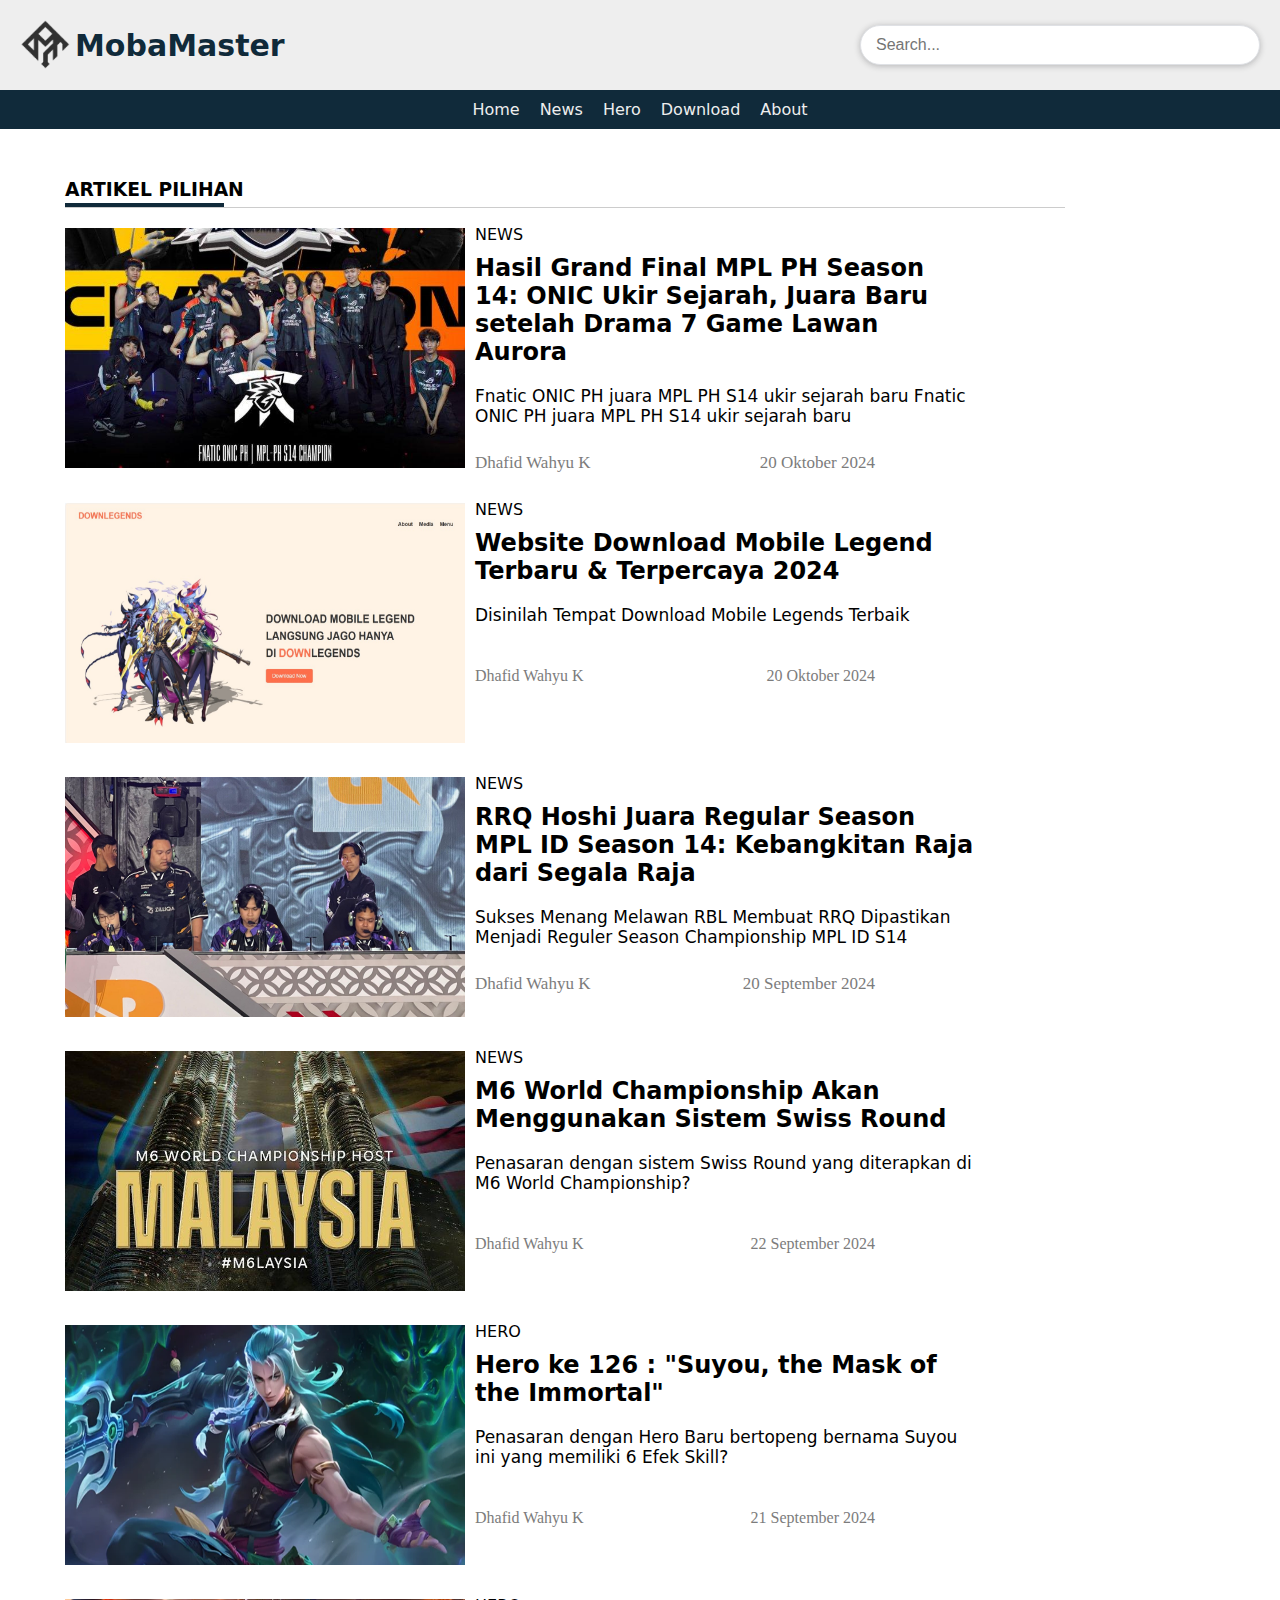
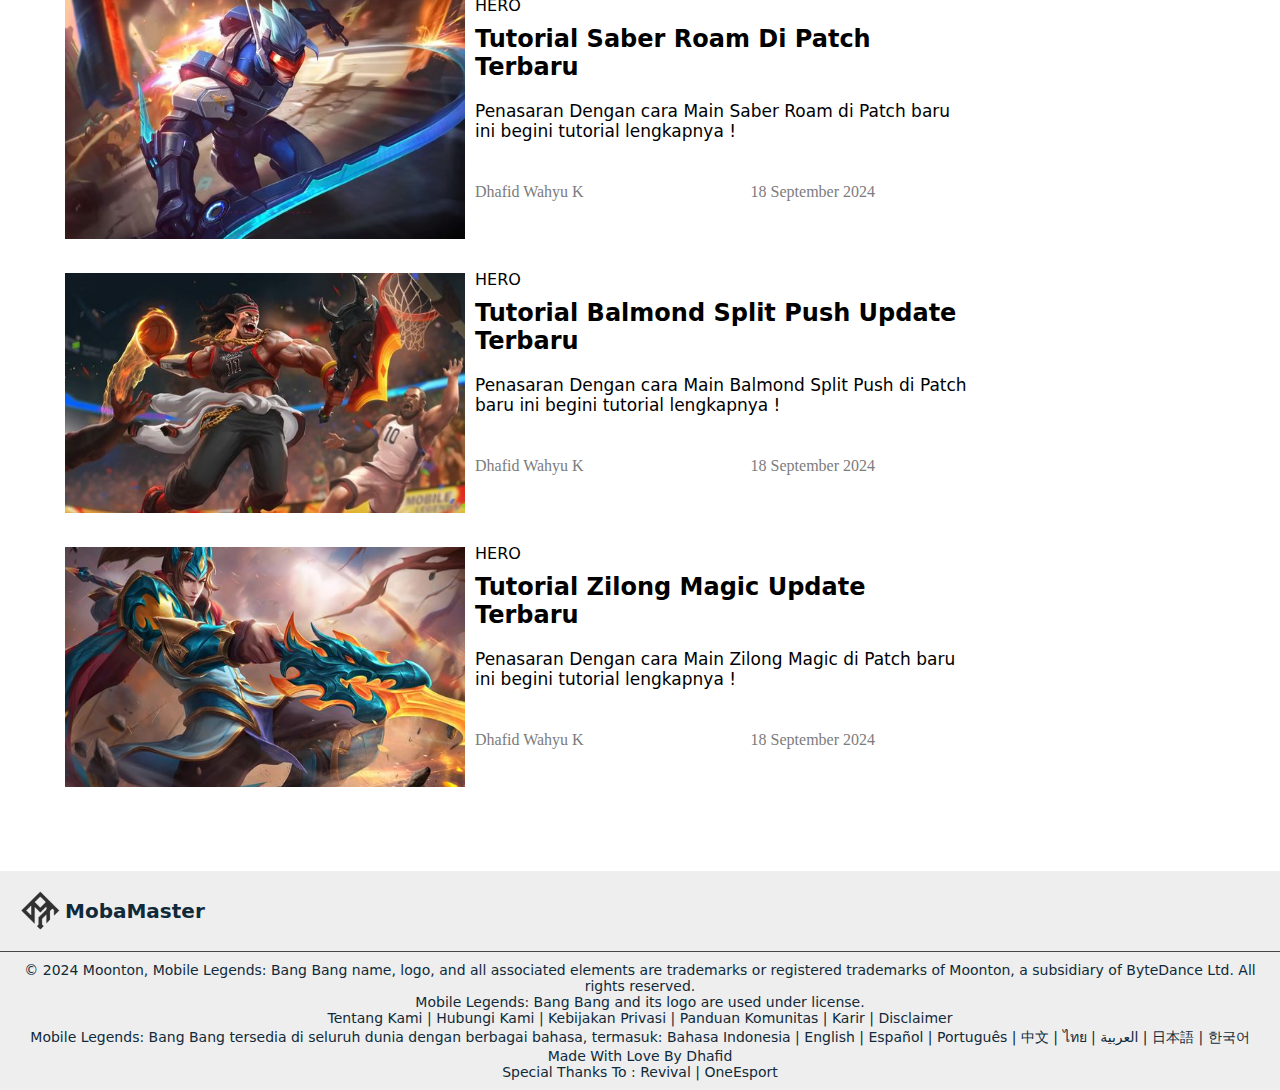
<file: home.html>
<!DOCTYPE html>
<html lang="en">
<head>
   <meta charset="UTF-8">
    <meta name="viewport" content="width=device-width, initial-scale=1.0">
    <link rel="icon" href="favicon.ico">
    <title>MobaMaster</title>
    <link rel="stylesheet" href="style.css">
</head>
<body>
    
    <div class="wrapper">
    
        <nav class="navi">
            <div class="logo">
                <a href="#"><img src="logo.png" alt="Logo Moba Master"> MobaMaster</a>
            </div>
            <div class="search-bar">
                <input type="text" id="searchInput" placeholder="Search...">
            </div>
            
        </nav>
        

        <div class="isimenu">
            <ul class="menu">
                <li> <a href="home.html" target="_parent">Home</a></li>
                <li> <a href="news.html" target="_parent">News</a></li>
                <li> <a href="hero.html" target="_parent">Hero</a></li>
                <li> <a href="DOWNLEGENDS/index.html" target="_parent" onclick="return confirmNavigation(event)">Download</a></li>
                <li> <a href="about.html" target="_parent">About</a></li>
            </ul>
        </div>
    </div>

<div class="hari">

    <div class="Popular">
        <h3>ARTIKEL PILIHAN</h2>
        <hr class="block">
        <hr class="garis">
    </div>

    <div class="tamnel">
        <div class="blog">
            <a href="FNOP.html"><img src="FNOP.jpg" class="thumb1"></a>
            <div class="tamnel-desc">
            <a href="news.html">NEWS</a>
            <div class="headline">
            <a href="FNOP.html" ><h2>Hasil Grand Final MPL PH Season 14: ONIC Ukir Sejarah, Juara Baru setelah Drama 7 Game Lawan Aurora</h2></a></div>
            <p style="margin-top: 20px;">Fnatic ONIC PH juara MPL PH S14 ukir sejarah baru Fnatic ONIC PH juara MPL PH S14 ukir sejarah baru</p>
            <div class="Harilong" >
            <p>Dhafid Wahyu K</p>
            <p>20 Oktober 2024</p>
            </div>
        </div>
        </div>
        </div>

        <div class="tamnel">
            <div class="blog">
                <a href="DOWNLEGENDS.html"><img src="DOWNLEGENDS.jpeg" class="thumb1"></a>
                <div class="tamnel-desc">
                <a href="news.html">NEWS</a>
                <div class="headline">
                <a href="DOWNLEGENDS.html"><h2>Website Download Mobile Legend Terbaru & Terpercaya 2024</h2></a></div>
                <p style="margin-top: 20px;">Disinilah Tempat Download Mobile Legends Terbaik</p>
                <div class="Hari" >
                <p>Dhafid Wahyu K</p>
                <p>20 Oktober 2024</p>
                </div>
            </div>
            </div>
            </div>

    <div class="tamnel">
        <div class="blog">
            <a href="news.html"><img src="rrq.jpg" class="thumb1"></a>
            <div class="tamnel-desc">
            <a href="news.html">NEWS</a>
            <div class="headline">
            <a href="rrq.html" ><h2>RRQ Hoshi Juara Regular Season MPL ID Season 14: Kebangkitan Raja dari Segala Raja </h2></a>
            </div>
            <p style="margin-top: 20px;">Sukses Menang Melawan RBL Membuat RRQ Dipastikan Menjadi Reguler Season Championship MPL ID S14 </p>
            <div class="Harilong">
            <p>Dhafid Wahyu K</p>
            <p>20 September 2024</p>
            </div>
        </div>
        </div>
        </div>

    <div class="tamnel">
    <div class="blog">
        <a href="m6.html"><img src="thumb1.jpg" class="thumb1"></a>
        <div class="tamnel-desc">
        <a href="news.html">NEWS</a>
        <div class="headline">
        <a href="m6.html" ><h2>M6 World Championship Akan Menggunakan Sistem Swiss Round</h2></a></div>
        <p style="margin-top: 20px;">Penasaran dengan sistem Swiss Round yang diterapkan di M6 World Championship?</p>
        <div class="Hari" >
        <p>Dhafid Wahyu K</p>
        <p>22 September 2024</p>
        </div>
    </div>
    </div>
    </div>


    <div class="tamnel">
        <div class="blog">
            <a href="hero.html"><img src="suyou.webp" class="thumb1"></a>
            <div class="tamnel-desc">
            <a href="hero.html">HERO</a>
            <div class="headline">
            <a href="Suyou.html" ><h2>Hero ke 126 : "Suyou, the Mask of the Immortal"</h2></a></div>
            <p style="margin-top: 20px;">Penasaran dengan Hero Baru bertopeng bernama Suyou ini yang memiliki 6 Efek Skill?</p>
            <div class="Hari">
            <p>Dhafid Wahyu K</p>
            <p>21 September 2024</p>
            </div>
        </div>
        </div>
        </div>


    <div class="tamnel">
        <div class="blog">
            <a href="saber.html"><img src="Saber.jpg" class="thumb1"></a>
            <div class="tamnel-desc">
            <a href="hero.html">HERO</a>
            <div class="headline">
            <a href="saber.html" ><h2>Tutorial Saber Roam Di Patch Terbaru </h2></a></div>
            <p style="margin-top: 20px;">Penasaran Dengan cara Main Saber Roam di Patch baru ini begini tutorial lengkapnya !</p>
            <div class="Hari">
            <p>Dhafid Wahyu K</p>
            <p>18 September 2024</p>
            </div>
        </div>
        </div>
        </div>

    <div class="tamnel">
        <div class="blog">
            <a href="Balmond.html"><img src="Balmond.jpg" class="thumb1"></a>
            <div class="tamnel-desc">
            <a href="hero.html">HERO</a>
            <div class="headline">
            <a href="Balmond.html" ><h2>Tutorial Balmond Split Push Update Terbaru </h2></a></div>
            <p style="margin-top: 20px;">Penasaran Dengan cara Main Balmond Split Push di Patch baru ini begini tutorial lengkapnya !</p>
            <div class="Hari">
            <p>Dhafid Wahyu K</p>
            <p>18 September 2024</p>
            </div>
        </div>
        </div>
        </div>


        <div class="tamnel">
            <div class="blog">
                <a href="zilong.html"><img src="Zilong.jpg" class="thumb1"></a>
                <div class="tamnel-desc">
                <a href="hero.html">HERO</a>
                <div class="headline">
                <a href="zilong.html" ><h2>Tutorial Zilong Magic Update Terbaru </h2></a></div>
                <p style="margin-top: 20px;">Penasaran Dengan cara Main Zilong Magic di Patch baru ini begini tutorial lengkapnya !</p>
                <div class="Hari">
                <p>Dhafid Wahyu K</p>
                <p>18 September 2024</p>
                </div>
            </div>
            </div>
            </div>
    </div>




</div>


<div class="footer">

    <div class="logo1" style="border-bottom: 1px solid rgb(70,70,70) " >
                <a href="#" style="color :#102a3a; padding: 20px;"><img src="logo.png" alt="Logo Moba Master"> MobaMaster</a>
    </div>

    <div class="cr" >
        <p>
            © 2024 Moonton, Mobile Legends: Bang Bang name, logo, and all associated elements are trademarks or registered trademarks of Moonton, a subsidiary of ByteDance Ltd. All rights reserved. 
        </p>

        <p>
            Mobile Legends: Bang Bang and its logo are used under license.
        </p>
        <p>
            Tentang Kami | Hubungi Kami | Kebijakan Privasi | Panduan Komunitas | Karir | Disclaimer
        </p>
        <p>
            Mobile Legends: Bang Bang tersedia di seluruh dunia dengan berbagai bahasa, termasuk: Bahasa Indonesia | English | Español | Português | 中文 | ไทย | العربية | 日本語 | 한국어
        </p>

        <p>
            Made With Love By Dhafid
        </p>

        <p>
            Special Thanks To : Revival | OneEsport
        </p>
</div>

</div>

<script src="script.js">
    

</script>
<script>
    function searchArticles() {
    let searchTerm = document.getElementById('searchInput').value.toLowerCase();
    
    let articles = document.querySelectorAll('.blog');

    articles.forEach(function(article) {
        let title = article.querySelector('.headline a h2').textContent.toLowerCase();
        if (title.includes(searchTerm)) {
            article.style.display = 'flex';
        } else {
            article.style.display = 'none';
        }
    });
}

// Fungsi untuk mengambil nilai dari URL
function getQueryParam(param) {
    let urlParams = new URLSearchParams(window.location.search);
    return urlParams.get(param);
}

// Pengecekan URL dan jalankan pencarian jika ada query
window.onload = function() {
    let searchTerm = getQueryParam('search');
    if (searchTerm) {
        document.getElementById('searchInput').value = searchTerm;
        searchArticles();
    }
};

// Event listener untuk deteksi enter pada input search
document.getElementById('searchInput').addEventListener('keydown', function(event) {
    if (event.key === 'Enter') {
        event.preventDefault();
        searchArticles();
    }
});
</script>

</body>
</html>
</file>
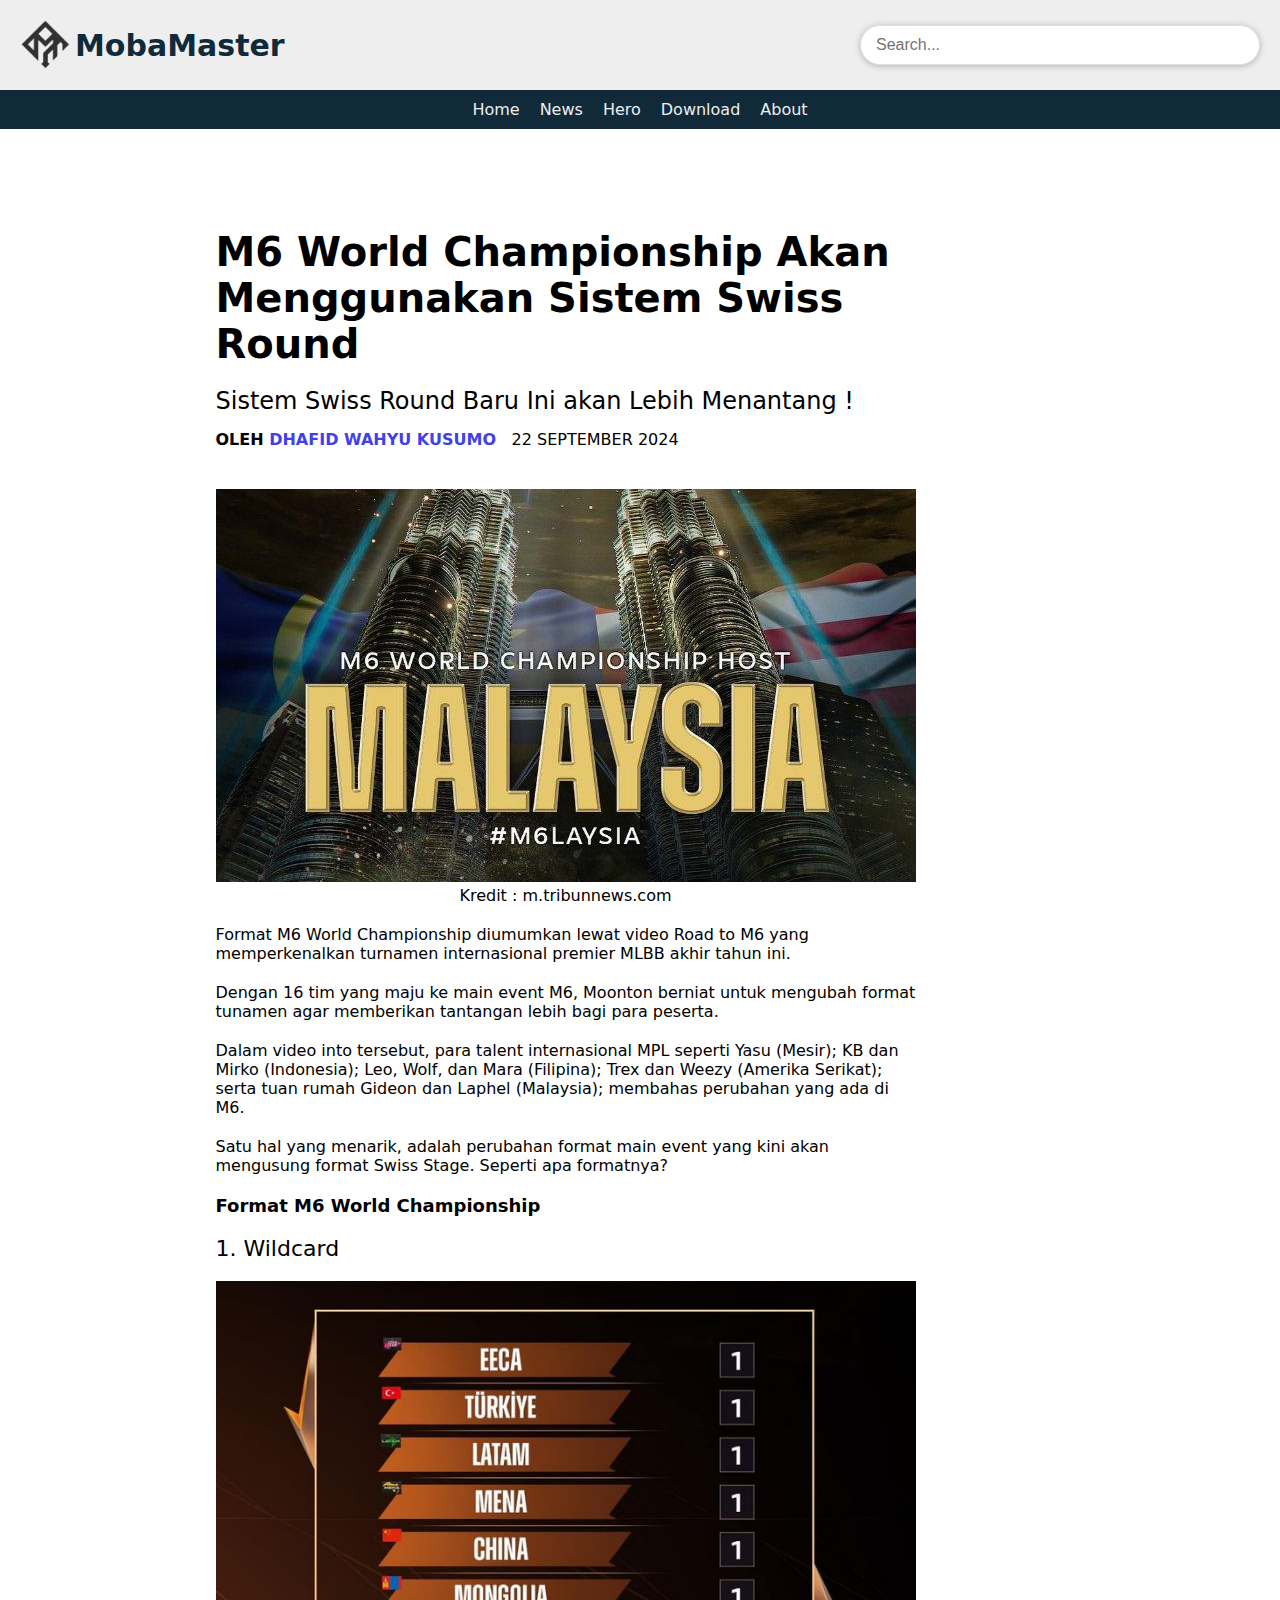
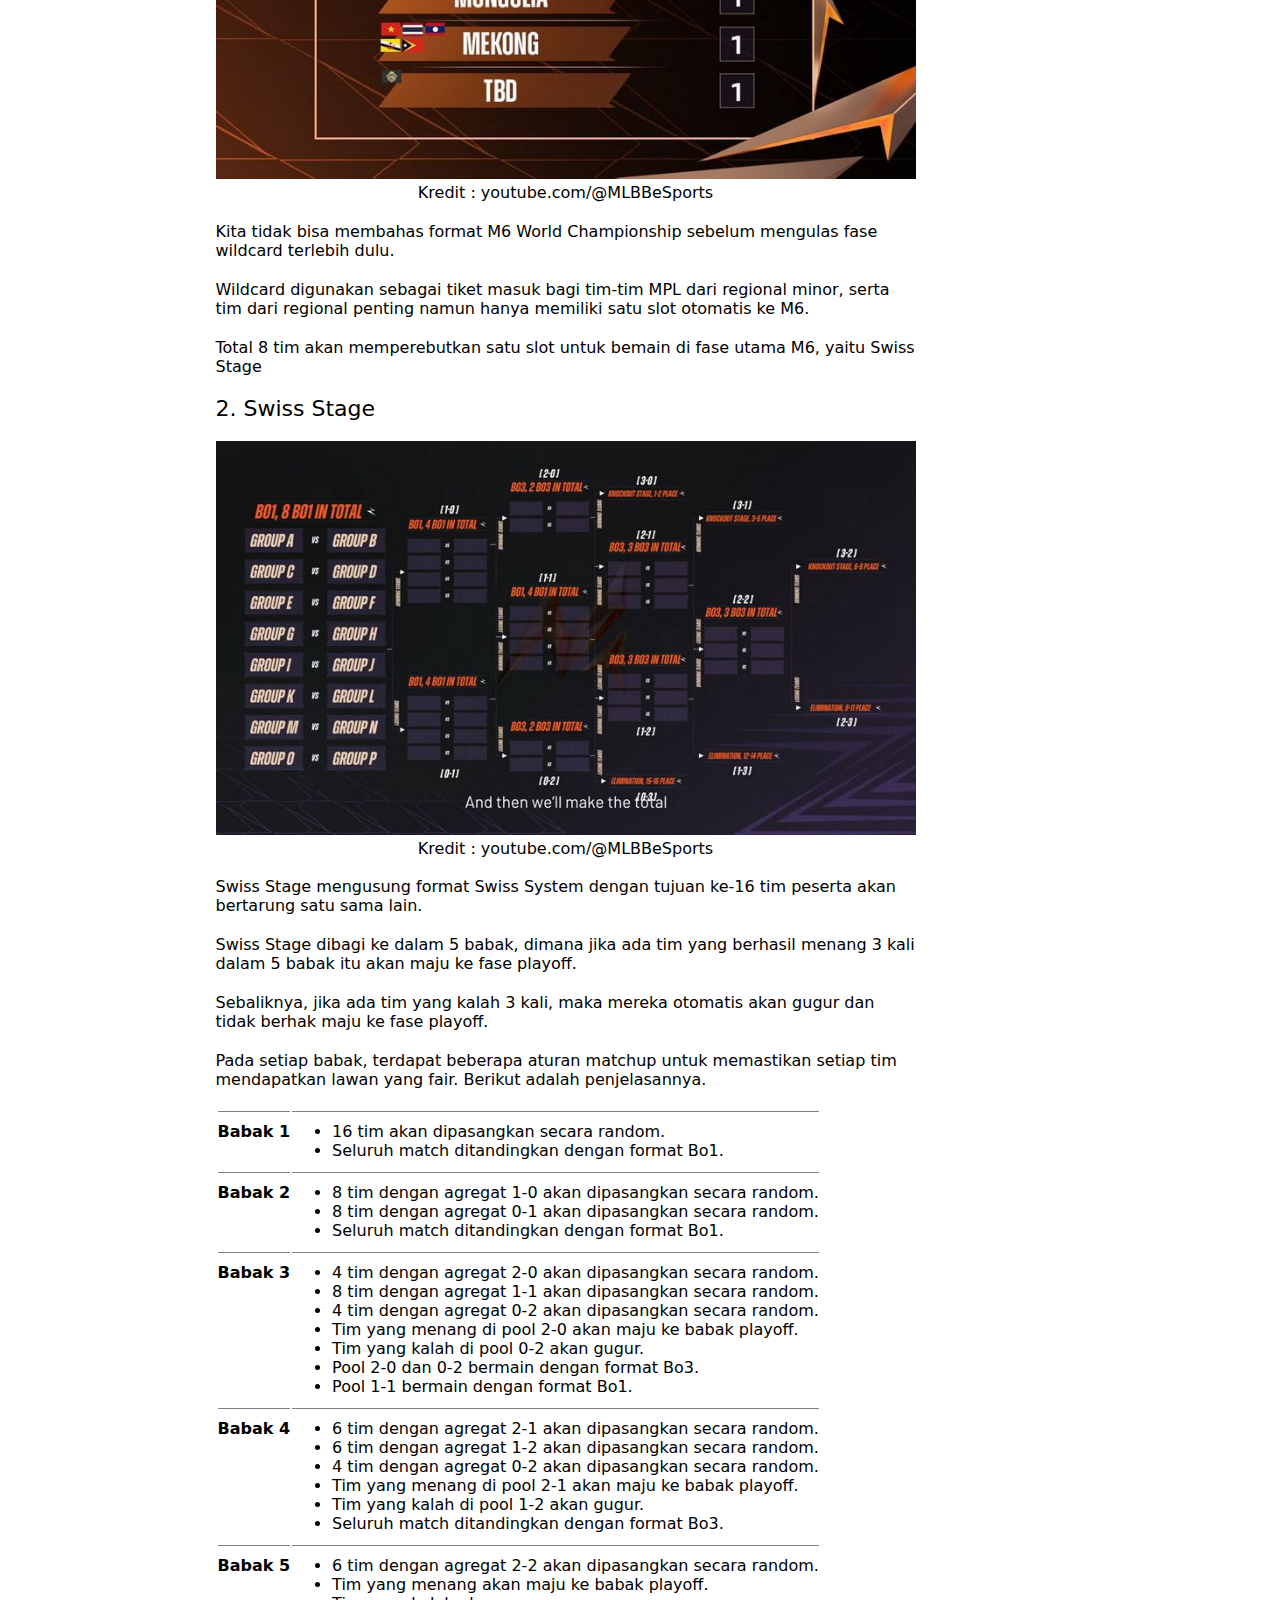
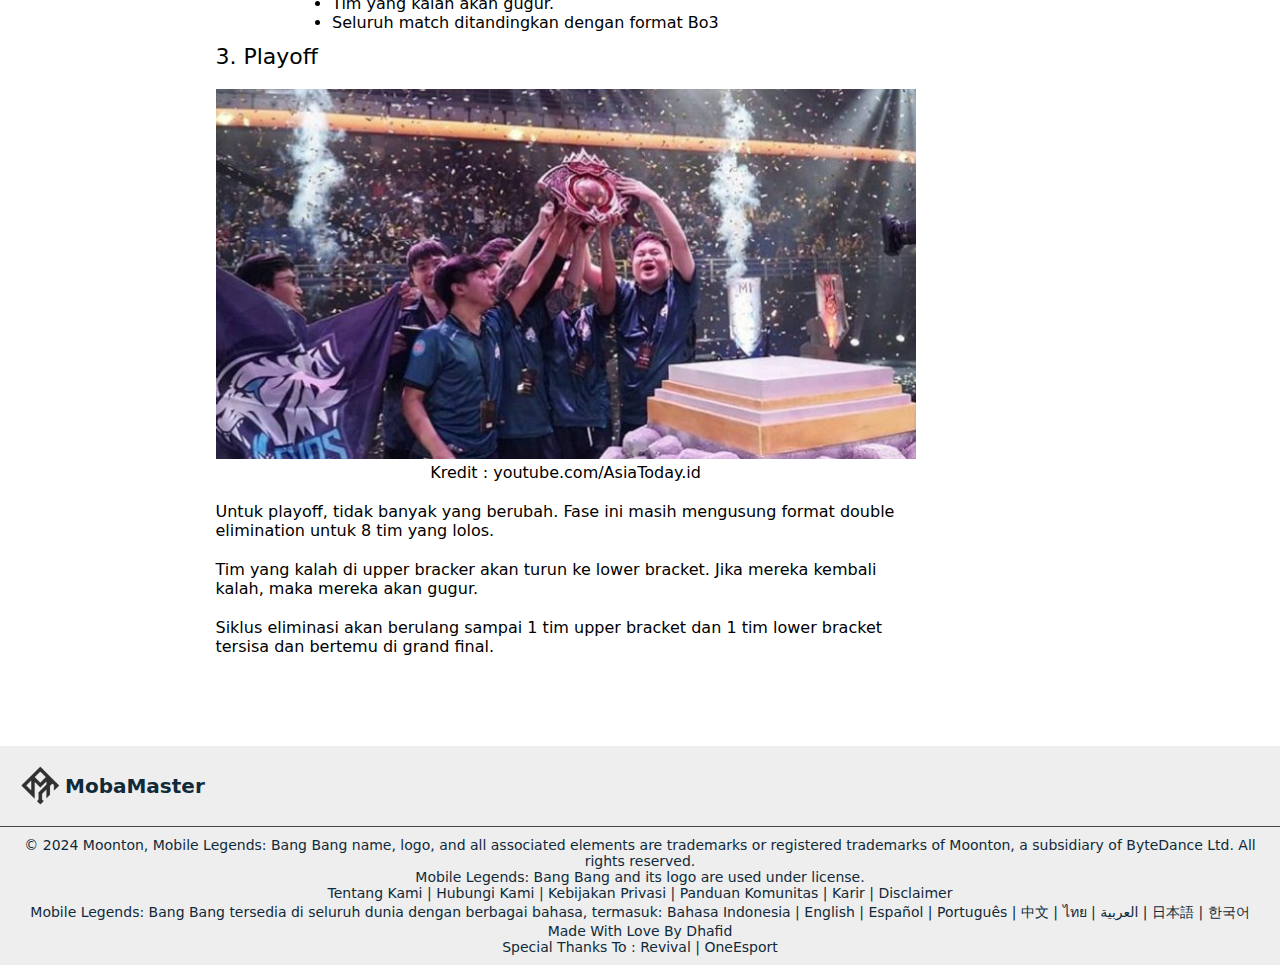
<file: m6.html>
<!DOCTYPE html>
<html lang="en">
<head>
   <meta charset="UTF-8">
    <meta name="viewport" content="width=device-width, initial-scale=1.0">
    <link rel="icon" href="favicon.ico">
    <title>MobaMaster</title>
    <link rel="stylesheet" href="style.css">
</head>
<body>
    <div class="wrapper">
    
        <nav class="navi">
            <div class="logo">
                <a href="#"><img src="logo.png" alt="Logo Moba Master"> MobaMaster</a>
            </div>
            <div class="search-bar">
                <input type="text" id="searchInput" placeholder="Search...">
            </div>
            
        </nav>
        

        <div class="isimenu">
            <ul class="menu">
                <li> <a href="index.html" target="_parent">Home</a></li>
                <li> <a href="news.html" target="_parent">News</a></li>
                <li> <a href="hero.html" target="_parent">Hero</a></li>
                <li> <a href="https://adriyanp.github.io/DownLegends/" target="_parent" onclick="return confirmNavigation(event)">Download</a></li>
                <li> <a href="about.html" target="_parent">About</a></li>
            </ul>
        </div>
    </div>

    <div class="yap">
        <div class="Judul">
        <h1>M6 World Championship Akan  </h1>
        <h1> Menggunakan Sistem Swiss Round</h1>
        </div>

        <div class="isi">
            <p style = "margin-top: 20px; font-size: 24px;"> Sistem Swiss Round Baru Ini akan Lebih Menantang !</p>
        </div>

        <div class="biodata">
            <p style= "margin-top: 15px; font-weight : bold;">OLEH <a href="about.html" style="color:rgb(65, 65, 236);">DHAFID WAHYU KUSUMO</a>  
                <span style=" font-weight: 400; margin-left: 10px; ">22 SEPTEMBER 2024</span></p>
        </div>

        <div style="margin-top: 40px; margin-bottom: 20px;">
            <img src = "thumb1.jpg">
            <figcaption style="text-align:center; width: 700px;">Kredit : m.tribunnews.com</figcaption>
        </div>

        <div class="isi-blog">
            <p>Format M6 World Championship diumumkan lewat 
                video Road to M6 yang memperkenalkan turnamen 
                internasional 
                premier MLBB akhir tahun ini.</p>
            <p>
                Dengan 16 tim yang maju ke main event M6, Moonton 
                berniat untuk mengubah format tunamen agar 
                memberikan tantangan lebih bagi para peserta.
            </p>

            <p>
                Dalam video into tersebut, para talent 
                internasional MPL seperti Yasu (Mesir); KB 
                dan Mirko (Indonesia); Leo, Wolf, dan Mara 
                (Filipina); Trex dan Weezy (Amerika Serikat); 
                serta tuan rumah Gideon dan Laphel (Malaysia); 
                membahas perubahan yang ada di M6.
            </p>
            <p>
                Satu hal yang menarik, adalah perubahan format 
                main event yang kini akan mengusung format Swiss
                 Stage. Seperti apa formatnya?
            </p>

            <p style="font-weight: bold; font-size: 18px;">
                Format M6 World Championship
            </p>
            <p style="font-size: 22px;">
                1. Wildcard
            </p>
            <img src="group.png">
            <figcaption style="text-align:center; width: 700px;">Kredit : youtube.com/@MLBBeSports</figcaption>
            <p style="margin-top: 20px;">
                Kita tidak bisa membahas format M6 World Championship sebelum mengulas fase wildcard terlebih dulu.

            <p>Wildcard digunakan sebagai tiket masuk bagi tim-tim MPL 
                dari regional minor, serta tim dari regional penting 
                namun hanya memiliki satu slot otomatis ke M6.</p>

            Total 8 tim akan memperebutkan satu slot untuk bemain di fase utama M6, yaitu Swiss Stage
            </p>
            <p style="font-size: 22px;">
                2. Swiss Stage </p>
            <img src="swiss.png">
            <figcaption style="text-align:center; width: 700px;">Kredit : 
                youtube.com/@MLBBeSports</figcaption>
                <br>
                <p>
                Swiss Stage mengusung format Swiss System dengan tujuan ke-16 tim peserta akan bertarung satu sama lain. 
                    <p></p>
                Swiss Stage dibagi ke dalam 5 babak, dimana jika ada tim yang berhasil menang 3 kali dalam 5 babak itu akan maju ke fase playoff.
                <p></p>
                Sebaliknya, jika ada tim yang kalah 3 kali, maka mereka otomatis akan gugur dan tidak berhak maju ke fase playoff.
                    <p></p>
                Pada setiap babak, terdapat beberapa aturan matchup untuk memastikan setiap tim mendapatkan lawan yang fair. Berikut adalah penjelasannya.
                </p>
               
                <table>
                    <tbody>
                    <tr style="margin-bottom: 10px;">
                        <td style="vertical-align: top;">
                            <strong>Babak 1</strong>
                        </td>
                        <td style="padding-left: 40px;">
                            <ul>
                                <li>16 tim akan dipasangkan secara 
                                    random.</li>
                                <li>Seluruh match ditandingkan dengan format Bo1.</li>
                            </ul>
                        </td>
                    </tr>
                    

                    <tr>
                        <td style="vertical-align: top;">
                            <strong >Babak 2</strong>
                        </td>
                        <td>
                            <ul style="padding-left: 40px;">
                                <li>8 tim dengan agregat 1-0 akan 
                                    dipasangkan secara random.</li>
                                <li>8 tim dengan agregat 0-1 akan dipasangkan secara random.</li>
                                <li>Seluruh match ditandingkan dengan format Bo1.</li>
                            </ul>
                        </td>
                    </tr>
                    
                    <tr>
                        <td style="vertical-align: top;">
                            <strong>Babak 3</strong>
                        </td>
                        <td style="padding-left: 40px;">
                            <ul>
                                <li>4 tim dengan agregat 2-0 akan dipasangkan secara random.</li>
                                <li>8 tim dengan agregat 1-1 akan dipasangkan secara random.</li>
                                <li>4 tim dengan agregat 0-2 akan dipasangkan secara random.</li>
                                <li>Tim yang menang di pool 2-0 akan maju ke babak playoff.</li>
                                <li>Tim yang kalah di pool 0-2 akan gugur.</li>
                                <li>Pool 2-0 dan 0-2 bermain dengan format Bo3.</li>
                                <li>Pool 1-1 bermain dengan format Bo1.</li>
                            </ul>
                        </td>
                    </tr>

                    <tr>
                        <td style="vertical-align: top;">
                            <strong >Babak 4</strong>
                        </td>
                        <td style="padding-left: 40px;">
                            <ul>
                                <li>6 tim dengan agregat 2-1 akan dipasangkan secara random.</li>
                                <li>6 tim dengan agregat 1-2 akan dipasangkan secara random.</li>
                                <li>4 tim dengan agregat 0-2 akan dipasangkan secara random.</li>
                                <li>Tim yang menang di pool 2-1 akan maju ke babak playoff.</li>
                                <li>Tim yang kalah di pool 1-2 akan gugur.</li>
                                <li>Seluruh match ditandingkan dengan format Bo3.</li>
                            </ul>
                        </td>
                    </tr>
                    <tr>
                        <td style="vertical-align: top;">
                            <strong >Babak 5</strong>
                        </td>
                        <td style="padding-left: 40px;">
                            <ul>
                                <li>6 tim dengan agregat 2-2 akan dipasangkan secara random.</li>
                                <li>Tim yang menang akan maju ke babak playoff.</li>
                                <li>Tim yang kalah akan gugur.</li>
                                <li>Seluruh match ditandingkan dengan format Bo3</li>
                            </ul>
                        </td>
                    </tr>
                </tbody>
                </table>
                <p style="font-size: 22px;">
                    3. Playoff </p>
                <img src="m1.png">
                <figcaption style="text-align:center; width: 700px;">Kredit : 
                    youtube.com/AsiaToday.id</figcaption>
                    <P></P>
                <p>
                    Untuk playoff, tidak banyak yang berubah. Fase ini masih mengusung format double elimination untuk 8 tim yang lolos.
<p></p>
Tim yang kalah di upper bracker akan turun ke lower bracket. Jika mereka kembali kalah, maka mereka akan gugur.
<p></p>
Siklus eliminasi akan berulang sampai 1 tim upper bracket dan 1 tim lower bracket tersisa dan bertemu di grand final.
                </p>
            </div>
        </div>        
        <div class="footer">
    
            <div class="logo1" style="border-bottom: 1px solid rgb(70,70,70) " >
                        <a href="#" style="color :#102a3a; padding: 20px;"><img src="logo.png" alt="Logo Moba Master"> MobaMaster</a>
            </div>
        
            <div class="cr" >
                <p>
                    © 2024 Moonton, Mobile Legends: Bang Bang name, logo, and all associated elements are trademarks or registered trademarks of Moonton, a subsidiary of ByteDance Ltd. All rights reserved. 
                </p>
        
                <p>
                    Mobile Legends: Bang Bang and its logo are used under license.
                </p>
                <p>
                    Tentang Kami | Hubungi Kami | Kebijakan Privasi | Panduan Komunitas | Karir | Disclaimer
                </p>
                <p>
                    Mobile Legends: Bang Bang tersedia di seluruh dunia dengan berbagai bahasa, termasuk: Bahasa Indonesia | English | Español | Português | 中文 | ไทย | العربية | 日本語 | 한국어
                </p>
        
                <p>
                    Made With Love By Dhafid
                </p>
        
                <p>
                    Special Thanks To : Revival | OneEsport
                </p>
        </div>
        <script src="script.js"></script>
        <script>
            function searchArticles() {
        let searchTerm = document.getElementById('searchInput').value.toLowerCase();
        window.location.href = `index.html?search=${searchTerm}`; // Arahkan ke index.html dengan query search
        }
    
        </script>
    
    

</body>
</html>
</file>
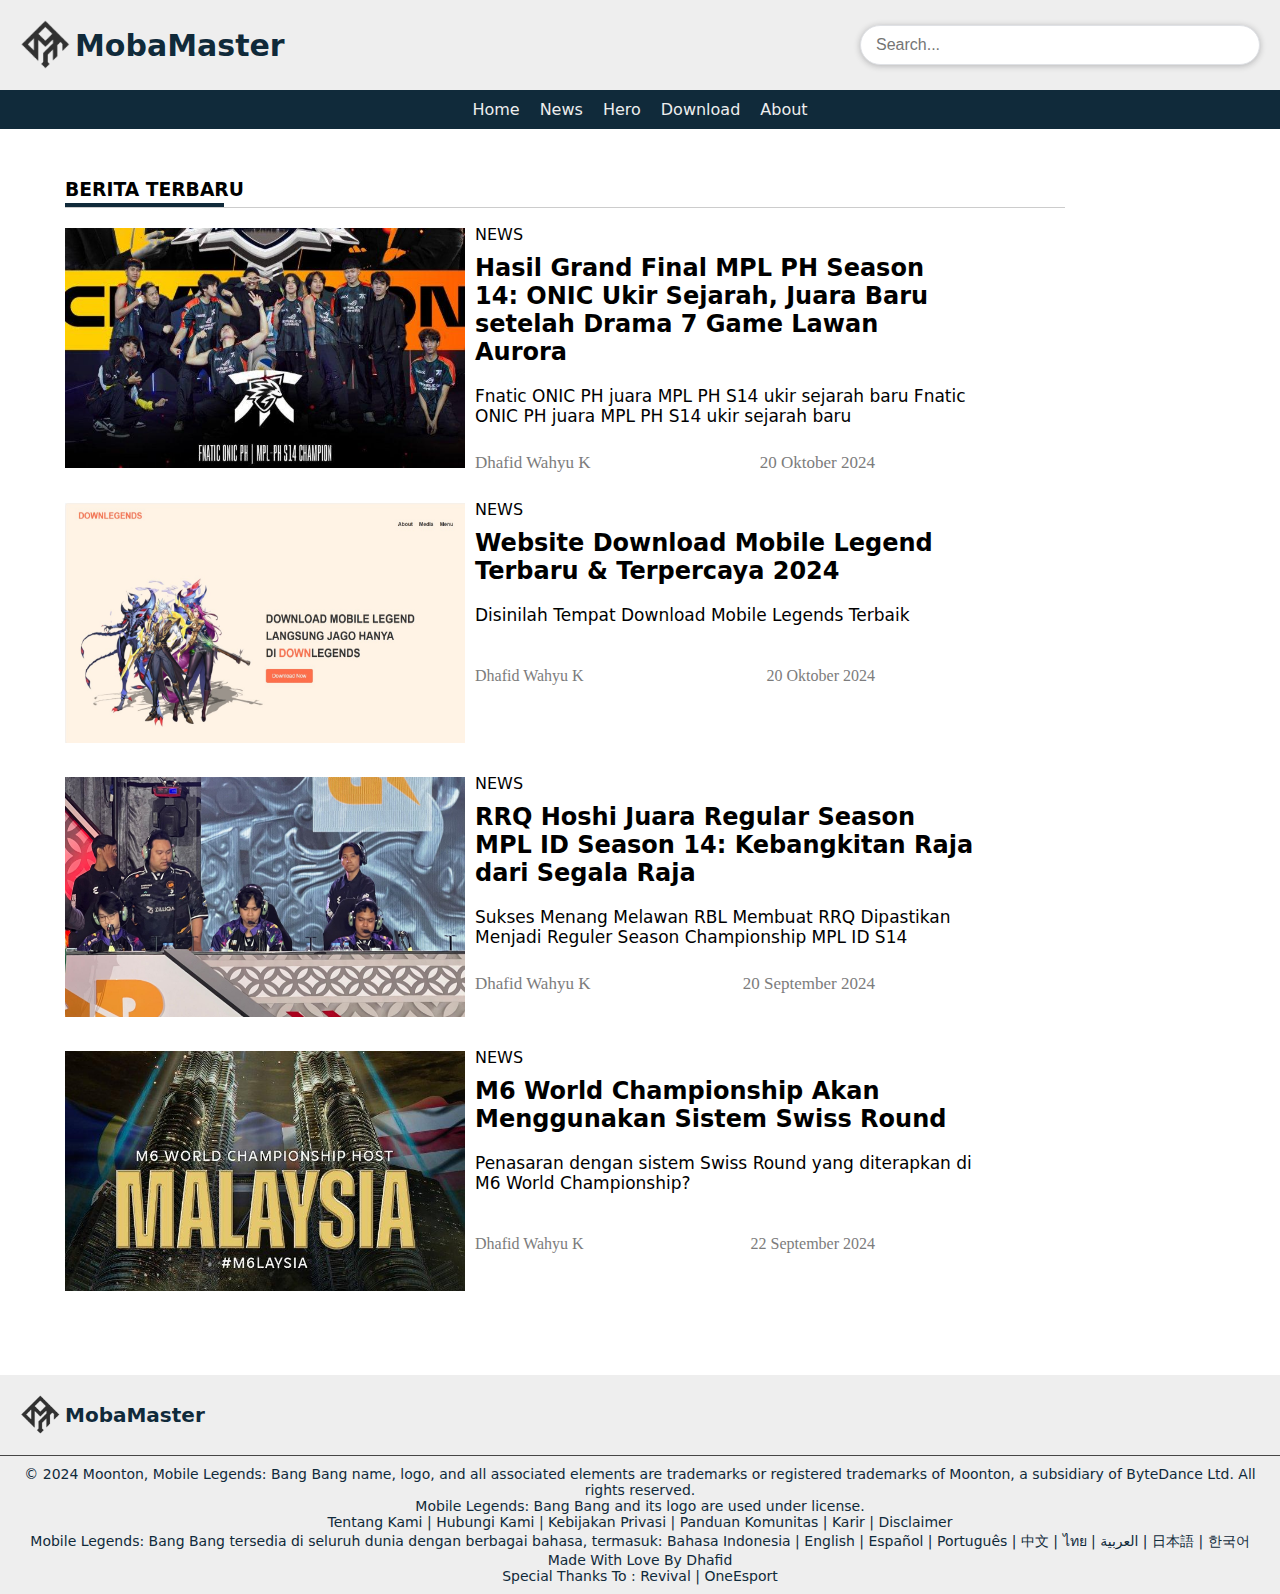
<file: news.html>
<!DOCTYPE html>
<html lang="en">
    <head>
        <meta charset="UTF-8">
     <meta name="viewport" content="width=device-width, initial-scale=1.0">
     <link rel="icon" href="favicon.ico">
     <title>MobaMaster</title>
     <link rel="stylesheet" href="style.css">
     </head>


<body>
    <div class="wrapper">
    
        <nav class="navi">
            <div class="logo">
                <a href="#"><img src="logo.png" alt="Logo Moba Master"> MobaMaster</a>
            </div>
            <div class="search-bar">
                <input type="text" id="searchInput" placeholder="Search...">
            </div>
            
        </nav>
        

        <div class="isimenu">
            <ul class="menu">
                <li> <a href="index.html" target="_parent">Home</a></li>
                <li> <a href="news.html" target="_parent">News</a></li>
                <li> <a href="hero.html" target="_parent">Hero</a></li>
                <li> <a href="https://adriyanp.github.io/DownLegends/" target="_parent" onclick="return confirmNavigation(event)">Download</a></li>
                <li> <a href="about.html" target="_parent">About</a></li>
            </ul>
        </div>
    </div>

    <div class="hari">

    <div class="Popular">
        <h3>BERITA TERBARU</h2>
        <hr class="block">
        <hr class="garis">
    </div>


    <div class="tamnel">
        <div class="blog">
            <a href="FNOP.html"><img src="FNOP.jpg" class="thumb1"></a>
            <div class="tamnel-desc">
            <a href="news.html">NEWS</a>
            <div class="headline">
            <a href="FNOP.html" ><h2>Hasil Grand Final MPL PH Season 14: ONIC Ukir Sejarah, Juara Baru setelah Drama 7 Game Lawan Aurora</h2></a></div>
            <p style="margin-top: 20px;">Fnatic ONIC PH juara MPL PH S14 ukir sejarah baru Fnatic ONIC PH juara MPL PH S14 ukir sejarah baru</p>
            <div class="Harilong" >
            <p>Dhafid Wahyu K</p>
            <p>20 Oktober 2024</p>
            </div>
        </div>
        </div>
        </div>

        <div class="tamnel">
            <div class="blog">
                <a href="DOWNLEGENDS.html"><img src="DOWNLEGENDS.jpeg" class="thumb1"></a>
                <div class="tamnel-desc">
                <a href="news.html">NEWS</a>
                <div class="headline">
                <a href="DOWNLEGENDS.html"><h2>Website Download Mobile Legend Terbaru & Terpercaya 2024</h2></a></div>
                <p style="margin-top: 20px;">Disinilah Tempat Download Mobile Legends Terbaik</p>
                <div class="Hari" >
                <p>Dhafid Wahyu K</p>
                <p>20 Oktober 2024</p>
                </div>
            </div>
            </div>
            </div>

    <div class="tamnel">
        <div class="blog">
            <a href="news.html"><img src="rrq.jpg" class="thumb1"></a>
            <div class="tamnel-desc">
            <a href="news.html">NEWS</a>
            <div class="headline">
            <a href="rrq.html" ><h2>RRQ Hoshi Juara Regular Season MPL ID Season 14: Kebangkitan Raja dari Segala Raja </h2></a>
            </div>
            <p style="margin-top: 20px;">Sukses Menang Melawan RBL Membuat RRQ Dipastikan Menjadi Reguler Season Championship MPL ID S14 </p>
            <div class="Harilong">
            <p>Dhafid Wahyu K</p>
            <p>20 September 2024</p>
            </div>
        </div>
        </div>
        </div>

    <div class="tamnel">
    <div class="blog">
        <a href="m6.html"><img src="thumb1.jpg" class="thumb1"></a>
        <div class="tamnel-desc">
        <a href="news.html">NEWS</a>
        <div class="headline">
        <a href="m6.html" ><h2>M6 World Championship Akan Menggunakan Sistem Swiss Round</h2></a></div>
        <p style="margin-top: 20px;">Penasaran dengan sistem Swiss Round yang diterapkan di M6 World Championship?</p>
        <div class="Hari" >
        <p>Dhafid Wahyu K</p>
        <p>22 September 2024</p>
        </div>
    </div>
    </div>
    </div>
    </div>
       
    
        <div class="footer">

            <div class="logo1" style="border-bottom: 1px solid rgb(70,70,70) " >
                        <a href="#" style="color :#102a3a; padding: 20px;"><img src="logo.png" alt="Logo Moba Master"> MobaMaster</a>
            </div>
        
            <div class="cr" >
                <p>
                    © 2024 Moonton, Mobile Legends: Bang Bang name, logo, and all associated elements are trademarks or registered trademarks of Moonton, a subsidiary of ByteDance Ltd. All rights reserved. 
                </p>
        
                <p>
                    Mobile Legends: Bang Bang and its logo are used under license.
                </p>
                <p>
                    Tentang Kami | Hubungi Kami | Kebijakan Privasi | Panduan Komunitas | Karir | Disclaimer
                </p>
                <p>
                    Mobile Legends: Bang Bang tersedia di seluruh dunia dengan berbagai bahasa, termasuk: Bahasa Indonesia | English | Español | Português | 中文 | ไทย | العربية | 日本語 | 한국어
                </p>
        
                <p>
                    Made With Love By Dhafid
                </p>
        
                <p>
                    Special Thanks To : Revival | OneEsport
                </p>
        </div>
    
    </div>
    
    <script src="script.js"></script>
    <script>
        function searchArticles() {
    let searchTerm = document.getElementById('searchInput').value.toLowerCase();
    window.location.href = `index.html?search=${searchTerm}`; // Arahkan ke index.html dengan query search
    }

    </script>
</body>
</html>
</file>
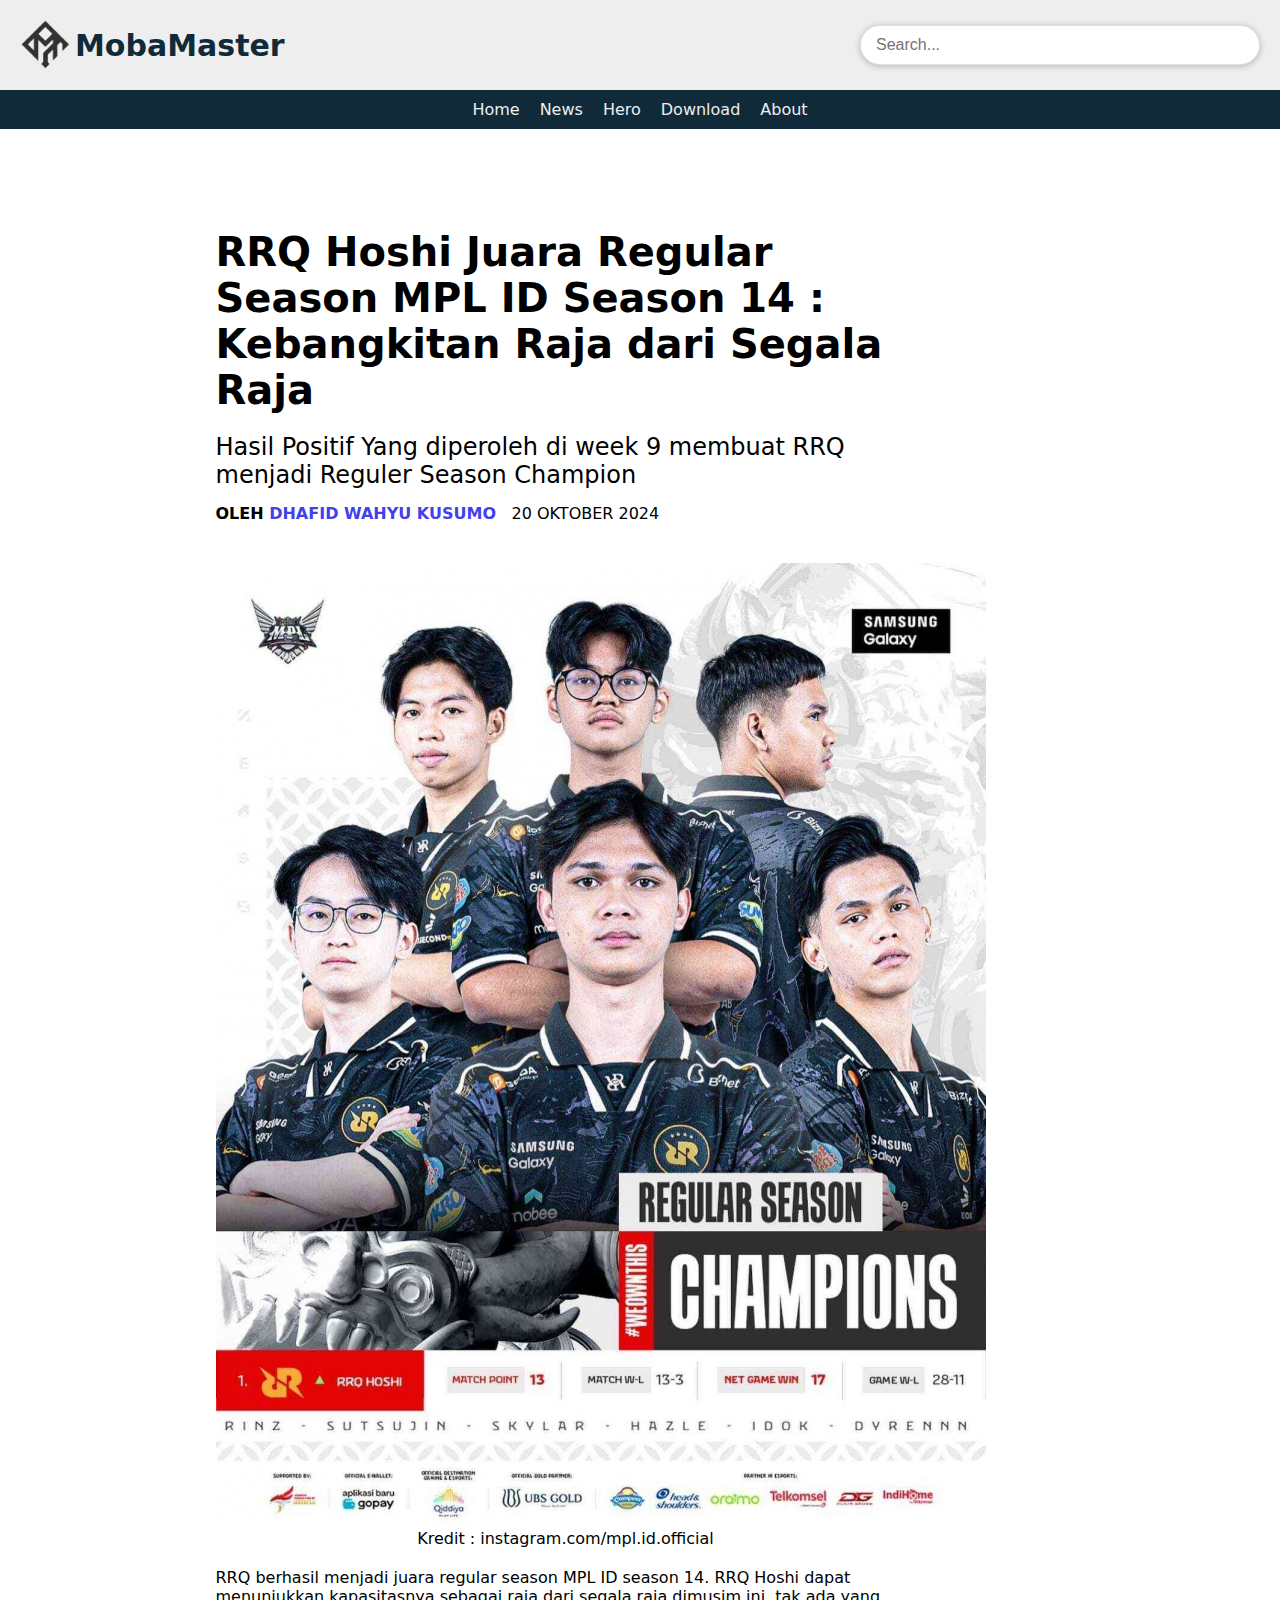
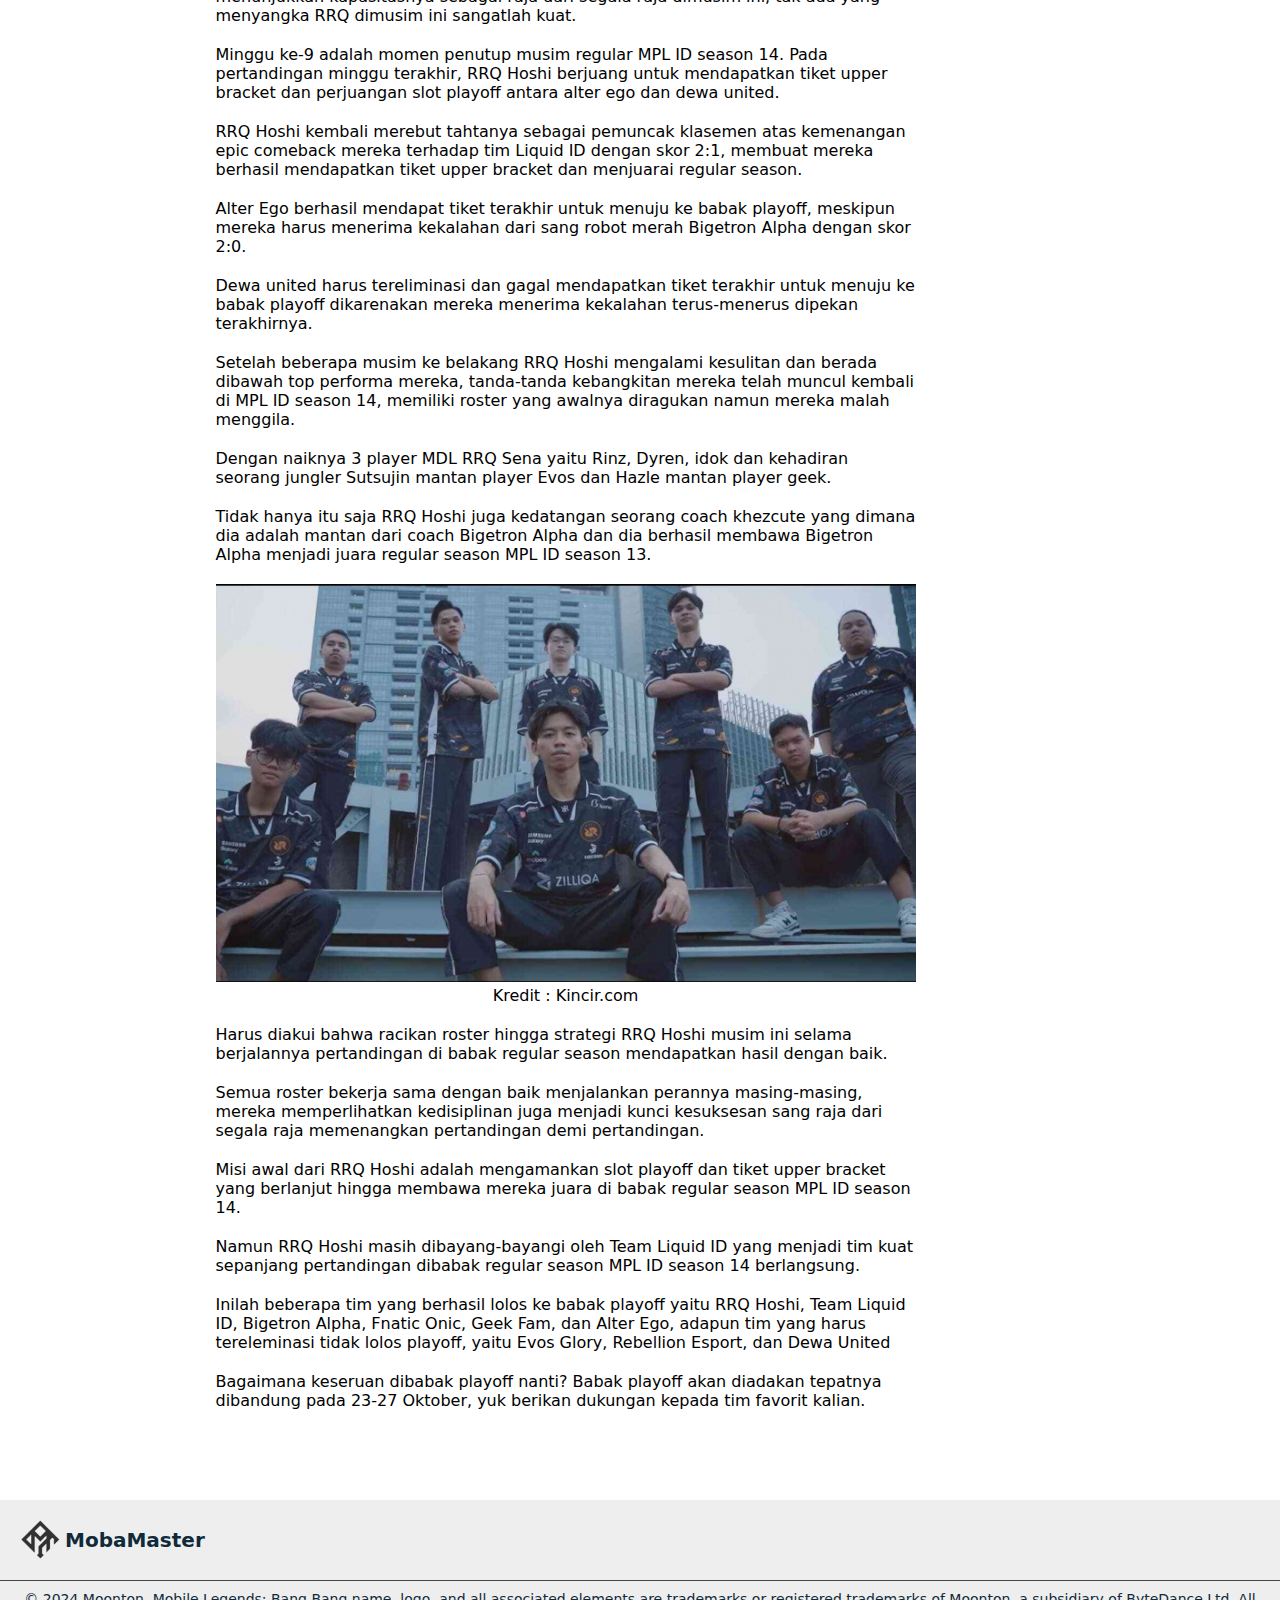
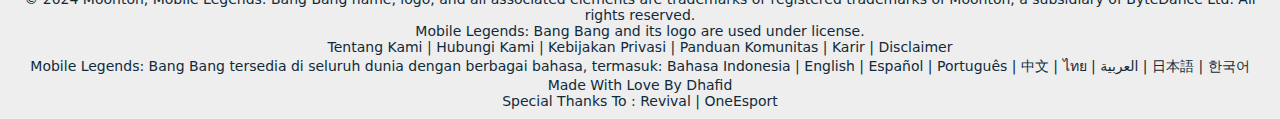
<file: rrq.html>
<!DOCTYPE html>
<html lang="en">
<head>
   <meta charset="UTF-8">
    <meta name="viewport" content="width=device-width, initial-scale=1.0">
    <link rel="icon" href="favicon.ico">
    <title>MobaMaster</title>
    <link rel="stylesheet" href="style.css">
</head>
<body>
    <div class="wrapper">
    
        <nav class="navi">
            <div class="logo">
                <a href="#"><img src="logo.png" alt="Logo Moba Master"> MobaMaster</a>
            </div>
            <div class="search-bar">
                <input type="text" id="searchInput" placeholder="Search...">
            </div>
            
        </nav>
        

        <div class="isimenu">
            <ul class="menu">
                <li> <a href="index.html" target="_parent">Home</a></li>
                <li> <a href="news.html" target="_parent">News</a></li>
                <li> <a href="hero.html" target="_parent">Hero</a></li>
                <li> <a href="https://adriyanp.github.io/DownLegends/" target="_parent" onclick="return confirmNavigation(event)">Download</a></li>
                <li> <a href="about.html" target="_parent">About</a></li>
            </ul>
        </div>
    </div>

    <div class="yap">
        <div class="Judul">
        <h1>RRQ Hoshi Juara Regular Season MPL ID Season 14 :  </h1>
        <h1>  Kebangkitan Raja dari Segala Raja</h1>
        </div>

        <div class="isi">
            <p style = "margin-top: 20px; font-size: 24px;"> Hasil Positif Yang diperoleh di week 9 membuat RRQ menjadi Reguler Season Champion</p>
        </div>

        <div class="biodata">
            <p style= "margin-top: 15px; font-weight : bold;">OLEH <a href="about.html" style="color:rgb(65, 65, 236);">DHAFID WAHYU KUSUMO</a>  
                <span style=" font-weight: 400; margin-left: 10px; ">20 OKTOBER 2024</span></p>
        </div>

        <div style="margin-top: 40px; margin-bottom: 20px;">
            <img src = "RRQ CHAMP.jpg">
            <figcaption style="text-align:center; width: 700px;">Kredit :  instagram.com/mpl.id.official</figcaption>
        </div>

        <div class="isi-blog">
            <p>RRQ berhasil menjadi juara regular season MPL ID season 14. 
                RRQ Hoshi dapat menunjukkan kapasitasnya sebagai raja dari segala raja dimusim ini, tak ada yang menyangka RRQ dimusim ini sangatlah kuat.</p>
            <p>
                Minggu ke-9 adalah momen penutup musim regular MPL ID season 14. Pada pertandingan minggu terakhir, 
                RRQ Hoshi berjuang untuk mendapatkan tiket upper bracket dan perjuangan slot playoff antara alter ego dan dewa united.
            </p>

            <p>
                RRQ Hoshi kembali merebut tahtanya sebagai pemuncak klasemen atas kemenangan epic comeback mereka 
                terhadap tim Liquid ID dengan skor 2:1, membuat mereka berhasil mendapatkan tiket upper bracket dan menjuarai regular season.
            </p>
            <p>
                Alter Ego berhasil mendapat tiket terakhir untuk menuju ke babak playoff, 
meskipun mereka harus menerima kekalahan dari sang robot merah Bigetron Alpha dengan skor 2:0.
            </p>

            <p>
                Dewa united harus tereliminasi dan gagal mendapatkan tiket terakhir untuk menuju 
ke babak playoff dikarenakan mereka menerima kekalahan terus-menerus dipekan terakhirnya.
            </p>
            Setelah beberapa musim ke belakang RRQ Hoshi mengalami kesulitan dan berada dibawah 
            top performa mereka, tanda-tanda kebangkitan mereka telah muncul kembali di MPL ID season 14, memiliki roster yang awalnya diragukan namun mereka malah menggila.            
            <p>

            <p>
                Dengan naiknya 3 player MDL RRQ Sena yaitu Rinz, Dyren, idok dan kehadiran seorang 
jungler Sutsujin mantan player Evos dan Hazle mantan player geek.
            </p>

            <p>
                Tidak hanya itu saja RRQ Hoshi juga kedatangan seorang coach khezcute yang dimana dia adalah mantan 
dari coach Bigetron Alpha dan dia berhasil membawa Bigetron Alpha menjadi juara regular season MPL ID season 13.
            </p>

            </p>
           
            <img src="roster rrq.jpg">
            <figcaption style="text-align:center; width: 700px;">Kredit : Kincir.com</figcaption>
            <p style="margin-top: 20px;">
                Harus diakui bahwa racikan roster hingga strategi RRQ Hoshi musim ini selama 
berjalannya pertandingan di babak regular season mendapatkan hasil dengan baik.


            <p>Semua roster bekerja sama dengan baik menjalankan perannya masing-masing, mereka 
                memperlihatkan kedisiplinan juga menjadi kunci kesuksesan sang raja dari segala raja memenangkan pertandingan demi pertandingan.</p>

           <p>
            Misi awal dari RRQ Hoshi adalah mengamankan slot playoff dan tiket upper bracket 
yang berlanjut hingga membawa mereka juara di babak regular season MPL ID season 14.
           </p>

           <p>
            Namun RRQ Hoshi masih dibayang-bayangi oleh Team Liquid ID yang menjadi tim kuat 
sepanjang pertandingan dibabak regular season MPL ID season 14 berlangsung.
           </p>

           <p>
            Inilah beberapa tim yang berhasil lolos ke babak playoff yaitu RRQ Hoshi, Team Liquid ID, 
Bigetron Alpha, Fnatic Onic, Geek Fam, dan Alter Ego, adapun tim yang harus tereleminasi tidak lolos playoff, yaitu Evos Glory, Rebellion Esport, dan Dewa United
           </p>

           <p>
            Bagaimana keseruan dibabak playoff nanti? Babak playoff akan diadakan tepatnya dibandung pada 
23-27 Oktober, yuk berikan dukungan kepada tim favorit kalian.
           </p>
        </div>
    </div>        
    <div class="footer">

        <div class="logo1" style="border-bottom: 1px solid rgb(70,70,70) " >
                    <a href="#" style="color :#102a3a; padding: 20px;"><img src="logo.png" alt="Logo Moba Master"> MobaMaster</a>
        </div>
    
        <div class="cr" >
            <p>
                © 2024 Moonton, Mobile Legends: Bang Bang name, logo, and all associated elements are trademarks or registered trademarks of Moonton, a subsidiary of ByteDance Ltd. All rights reserved. 
            </p>
    
            <p>
                Mobile Legends: Bang Bang and its logo are used under license.
            </p>
            <p>
                Tentang Kami | Hubungi Kami | Kebijakan Privasi | Panduan Komunitas | Karir | Disclaimer
            </p>
            <p>
                Mobile Legends: Bang Bang tersedia di seluruh dunia dengan berbagai bahasa, termasuk: Bahasa Indonesia | English | Español | Português | 中文 | ไทย | العربية | 日本語 | 한국어
            </p>
    
            <p>
                Made With Love By Dhafid
            </p>
    
            <p>
                Special Thanks To : Revival | OneEsport
            </p>
    </div>
    <script src="script.js"></script>
    <script>
        function searchArticles() {
    let searchTerm = document.getElementById('searchInput').value.toLowerCase();
    window.location.href = `index.html?search=${searchTerm}`; // Arahkan ke index.html dengan query search
    }

    </script>

    
    

</body>
</html>
</file>
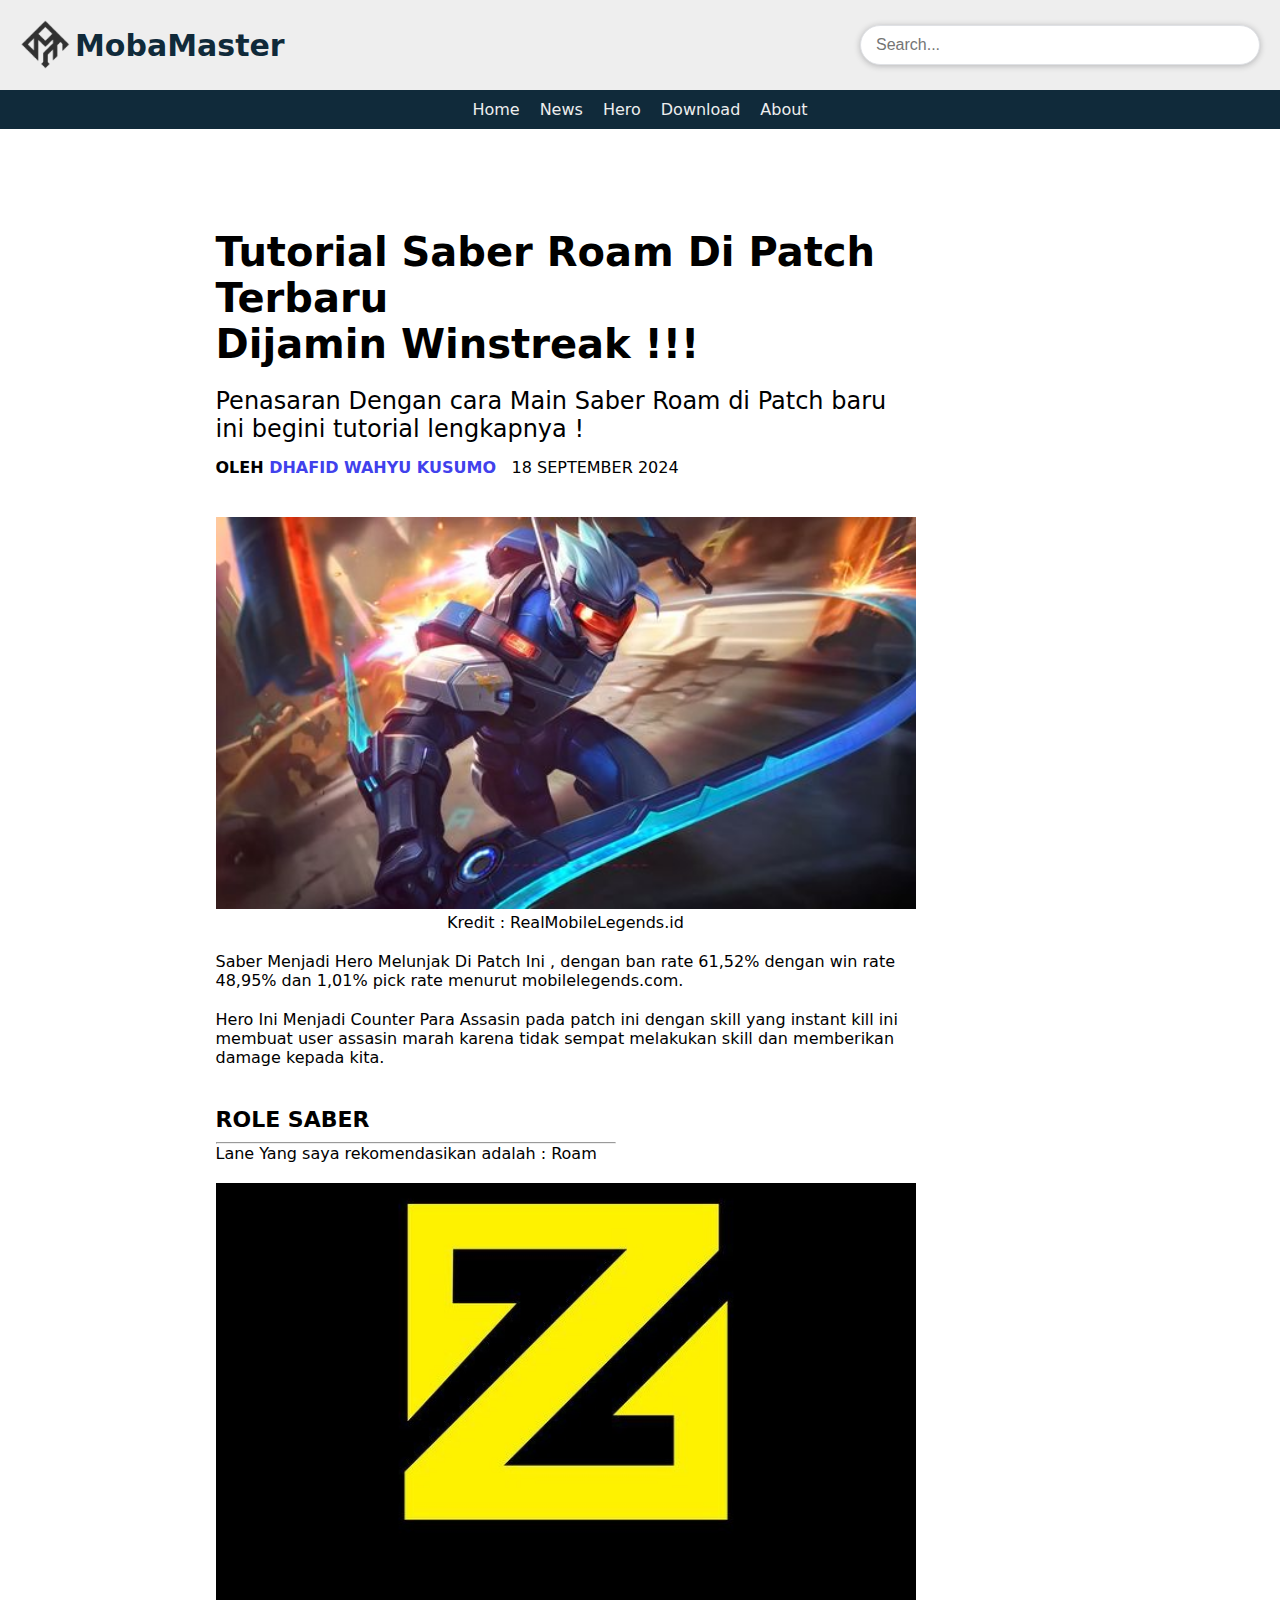
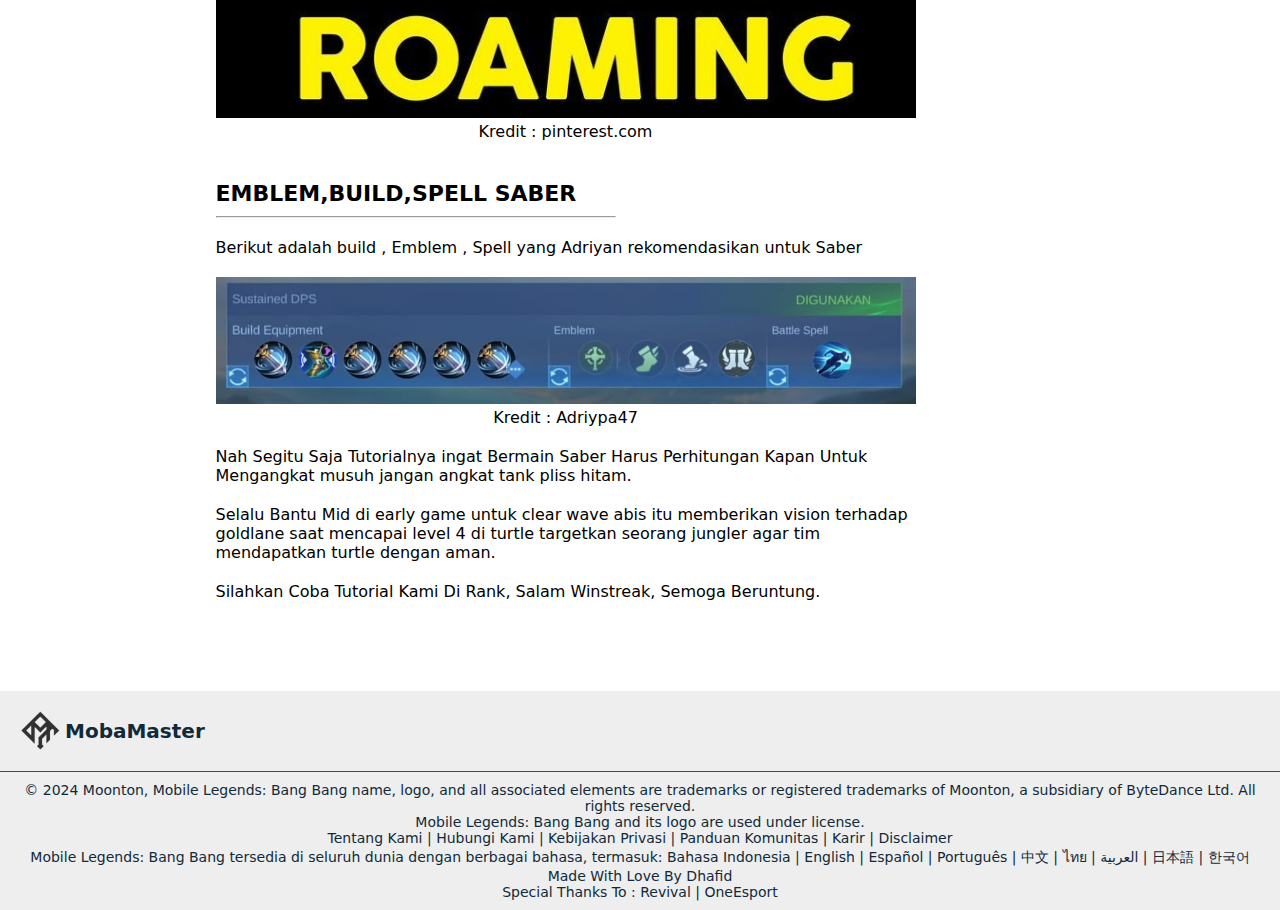
<file: saber.html>
<!DOCTYPE html>
<html lang="en">
<head>
   <meta charset="UTF-8">
    <meta name="viewport" content="width=device-width, initial-scale=1.0">
    <link rel="icon" href="favicon.ico">
    <title>MobaMaster</title>
    <link rel="stylesheet" href="style.css">
</head>
<body>
    <div class="wrapper">
    
        <nav class="navi">
            <div class="logo">
                <a href="#"><img src="logo.png" alt="Logo Moba Master"> MobaMaster</a>
            </div>
            <div class="search-bar">
                <input type="text" id="searchInput" placeholder="Search...">
            </div>
            
        </nav>
        

        <div class="isimenu">
            <ul class="menu">
                <li> <a href="index.html" target="_parent">Home</a></li>
                <li> <a href="news.html" target="_parent">News</a></li>
                <li> <a href="hero.html" target="_parent">Hero</a></li>
                <li> <a href="https://adriyanp.github.io/DownLegends/" target="_parent" onclick="return confirmNavigation(event)">Download</a></li>
                <li> <a href="about.html" target="_parent">About</a></li>
            </ul>
        </div>
    </div>

    <div class="yap">
        <div class="Judul">
        <h1>Tutorial Saber Roam Di Patch Terbaru  </h1>
        <h1> Dijamin Winstreak !!!</h1>
        </div>

        <div class="isi">
            <p style = "margin-top: 20px; font-size: 24px;"> Penasaran Dengan cara Main Saber Roam di Patch baru ini begini tutorial lengkapnya !</p>
        </div>

        <div class="biodata">
            <p style= "margin-top: 15px; font-weight : bold;">OLEH <a href="about.html" style="color:rgb(65, 65, 236);">DHAFID WAHYU KUSUMO</a>  
                <span style=" font-weight: 400; margin-left: 10px; ">18 SEPTEMBER 2024</span></p>
        </div>

        <div style="margin-top: 40px; margin-bottom: 20px;">
            <img src = "Saber.jpg" style="width:700px;">
            <figcaption style="text-align:center; width: 700px;">Kredit : RealMobileLegends.id</figcaption>
        </div>

        <div class="isi-blog">
            <p>Saber Menjadi Hero Melunjak Di Patch Ini , dengan ban rate 61,52% dengan win rate 48,95% dan 1,01% pick rate menurut mobilelegends.com.</p>
            <p>
                Hero Ini Menjadi Counter Para Assasin pada patch ini dengan skill yang instant kill ini membuat user assasin marah karena tidak sempat melakukan skill dan memberikan damage kepada kita.
            </p>

            

            <p style="font-weight: bold; font-size: 22px; margin-bottom: 10px; margin-top:40px;"> ROLE SABER</p>
            <hr style="width:400px;">

            <p>
                Lane Yang saya rekomendasikan adalah : Roam
             </p>

            <img src="Roam.jpg" style="width: 700px;">
            <figcaption style="text-align:center; width: 700px;">Kredit : pinterest.com </figcaption>

            <p style="font-weight: bold; font-size: 22px; margin-bottom: 10px; margin-top:40px;">EMBLEM,BUILD,SPELL SABER</p>
            <hr style="width:400px;">
            <p style="margin-top: 20px;">Berikut adalah build , Emblem , Spell yang Adriyan rekomendasikan untuk Saber</p>
            <img src="bsaber.jpeg" style="width:700px;">
            <figcaption style="text-align:center; width: 700px;">Kredit : Adriypa47 </figcaption>


            <p style="margin-top: 20px;">
                Nah Segitu Saja Tutorialnya ingat Bermain Saber Harus Perhitungan Kapan Untuk Mengangkat musuh jangan angkat tank pliss hitam.
            </p>

            <p>
                Selalu Bantu Mid di early game untuk clear wave abis itu memberikan vision terhadap goldlane saat mencapai level 4 di turtle targetkan seorang jungler agar tim mendapatkan turtle dengan aman.
            </p>

            <p>
                Silahkan Coba Tutorial Kami Di Rank, Salam Winstreak, Semoga Beruntung.
            </p>
            
        </div>
    </div>        
    <div class="footer">

        <div class="logo1" style="border-bottom: 1px solid rgb(70,70,70) " >
                    <a href="#" style="color :#102a3a; padding: 20px;"><img src="logo.png" alt="Logo Moba Master"> MobaMaster</a>
        </div>
    
        <div class="cr" >
            <p>
                © 2024 Moonton, Mobile Legends: Bang Bang name, logo, and all associated elements are trademarks or registered trademarks of Moonton, a subsidiary of ByteDance Ltd. All rights reserved. 
            </p>
    
            <p>
                Mobile Legends: Bang Bang and its logo are used under license.
            </p>
            <p>
                Tentang Kami | Hubungi Kami | Kebijakan Privasi | Panduan Komunitas | Karir | Disclaimer
            </p>
            <p>
                Mobile Legends: Bang Bang tersedia di seluruh dunia dengan berbagai bahasa, termasuk: Bahasa Indonesia | English | Español | Português | 中文 | ไทย | العربية | 日本語 | 한국어
            </p>
    
            <p>
                Made With Love By Dhafid
            </p>
    
            <p>
                Special Thanks To : Revival | OneEsport
            </p>
    </div>
    <script src="script.js"></script>
    <script>
        function searchArticles() {
    let searchTerm = document.getElementById('searchInput').value.toLowerCase();
    window.location.href = `index.html?search=${searchTerm}`; // Arahkan ke index.html dengan query search
    }

    </script>

    
    

</body>
</html>
</file>
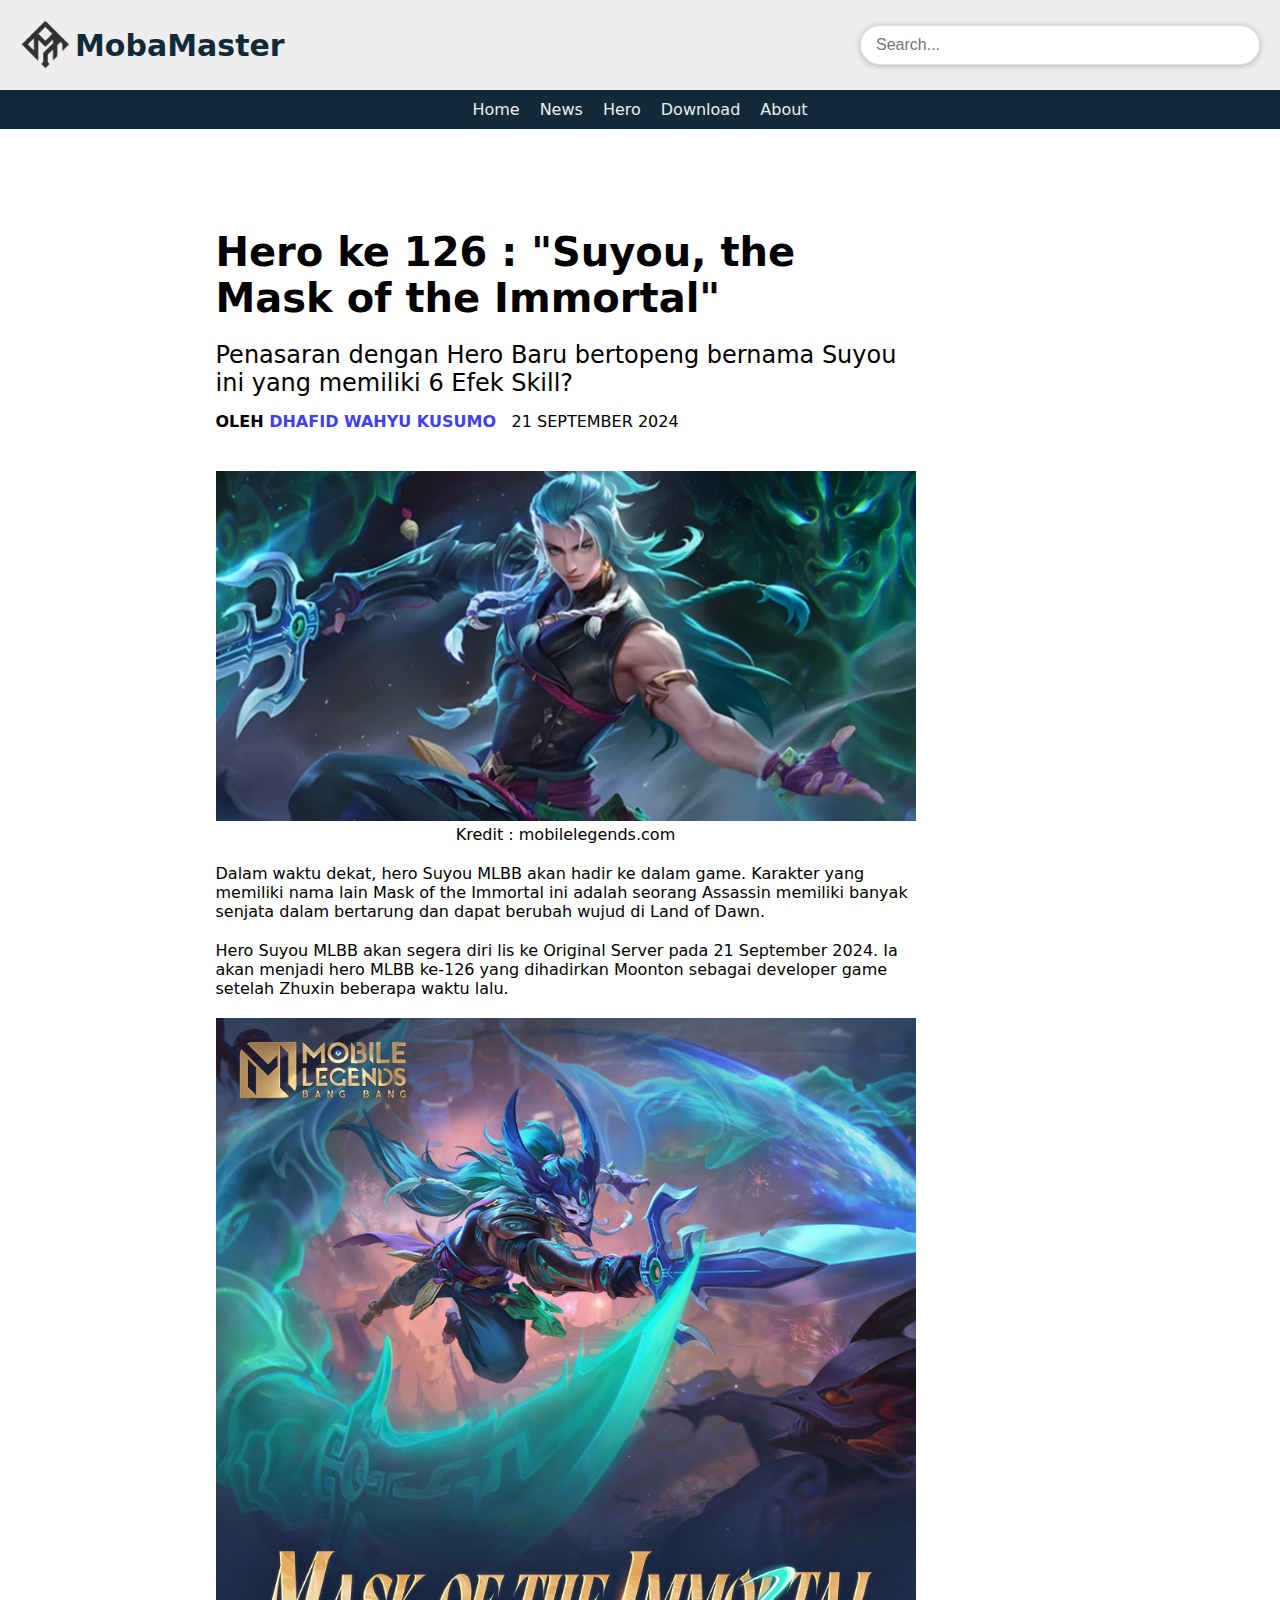
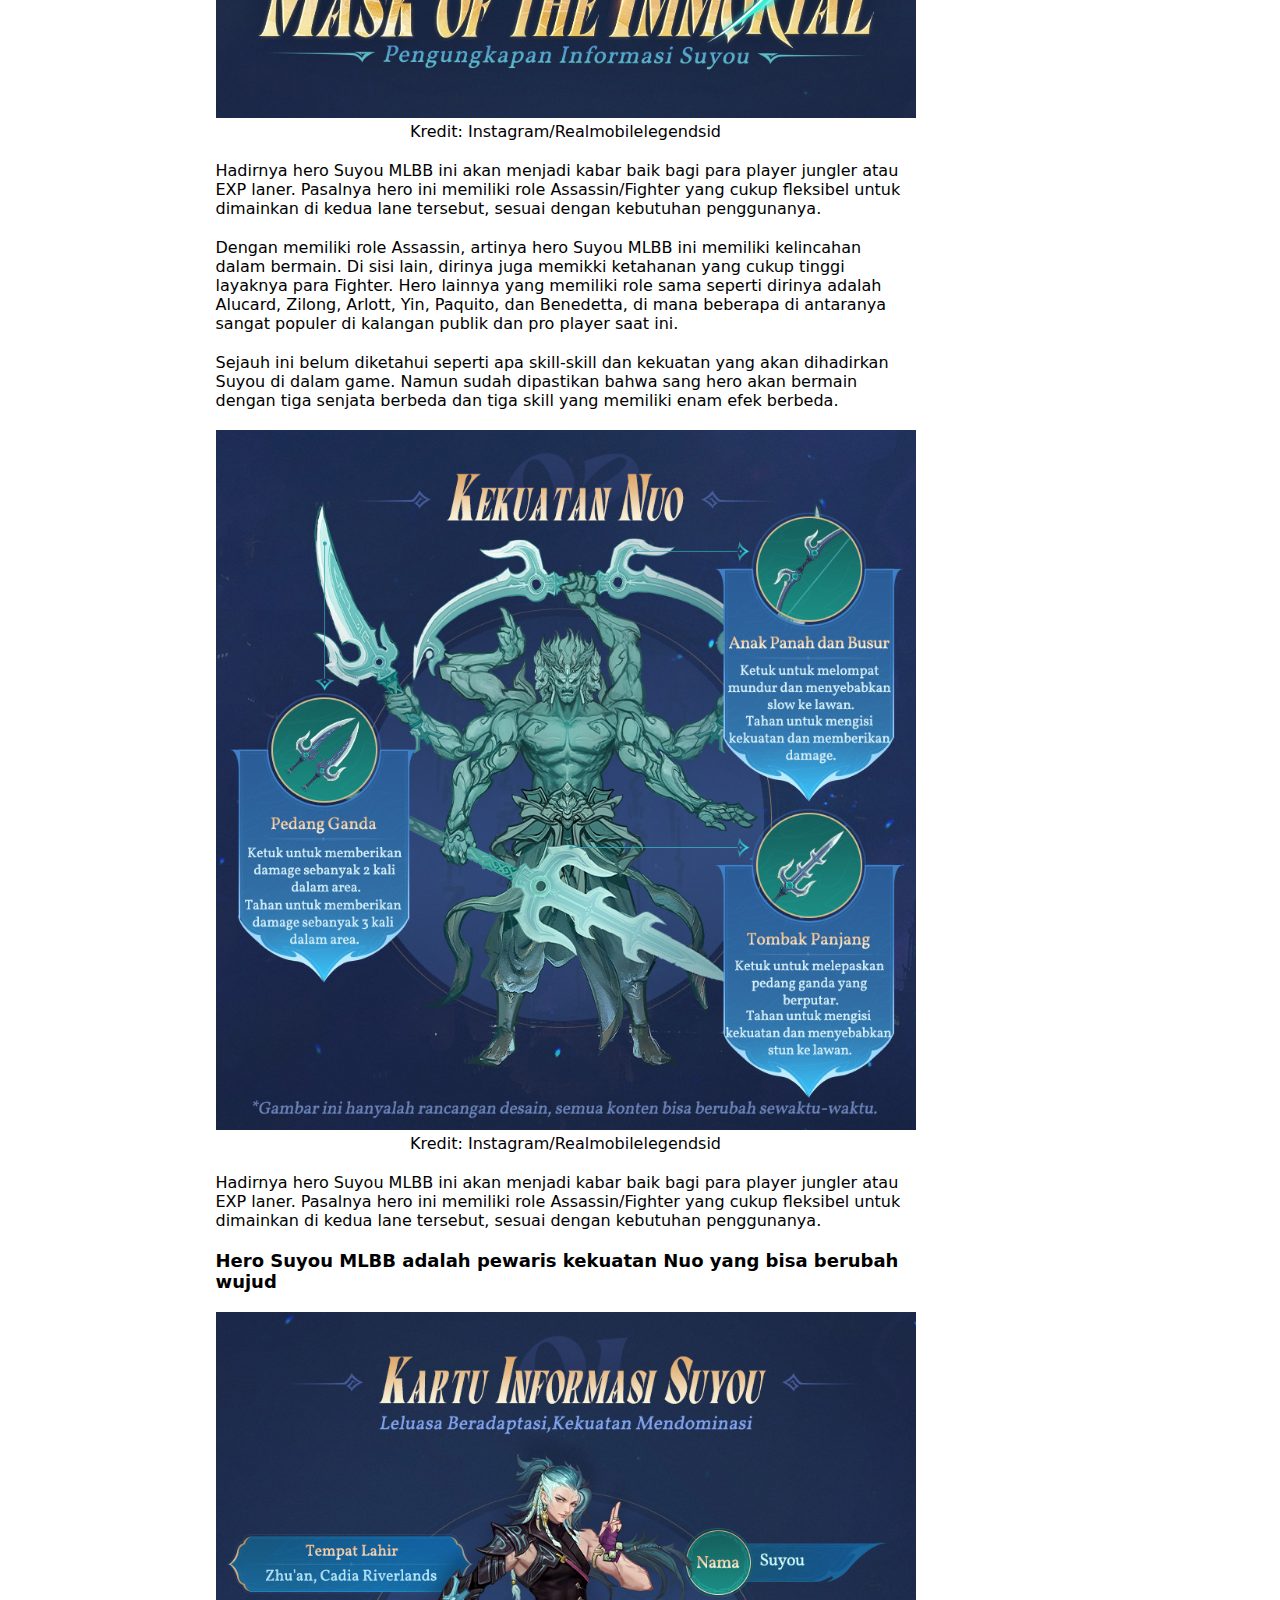
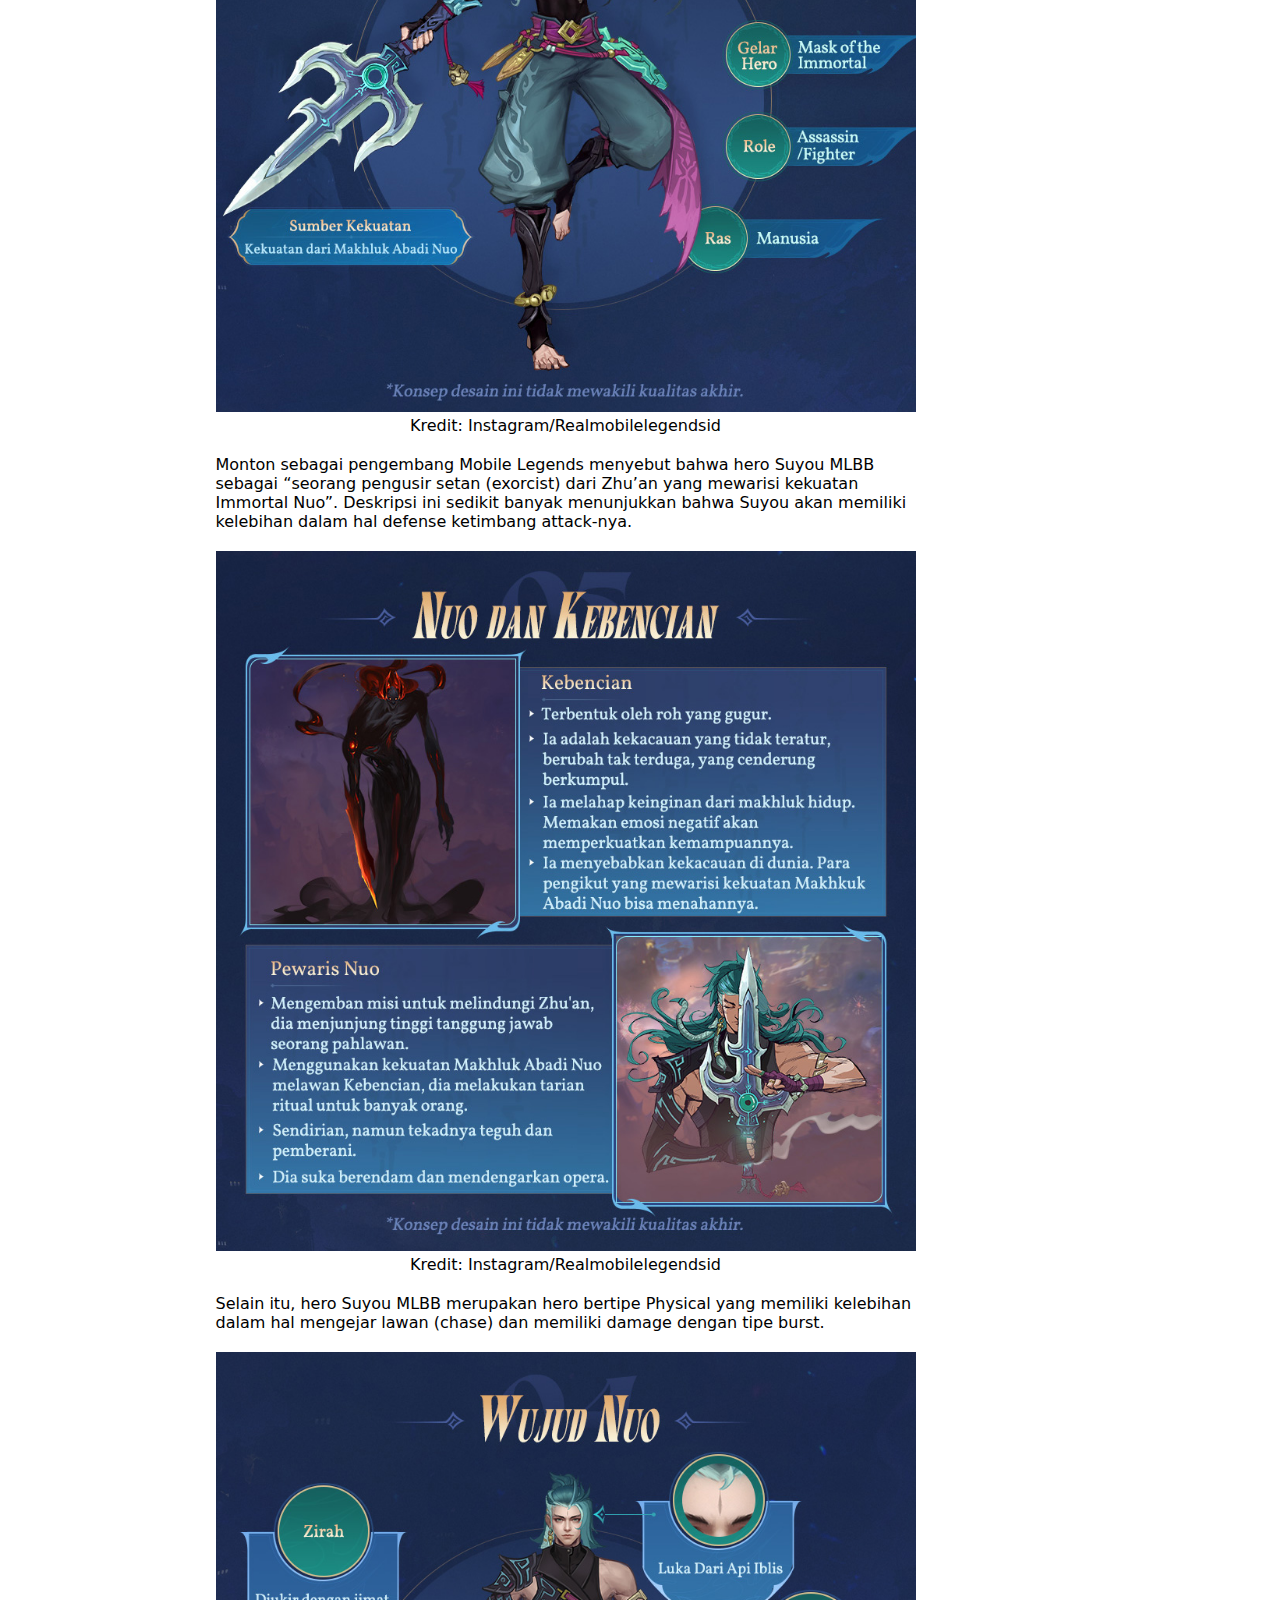
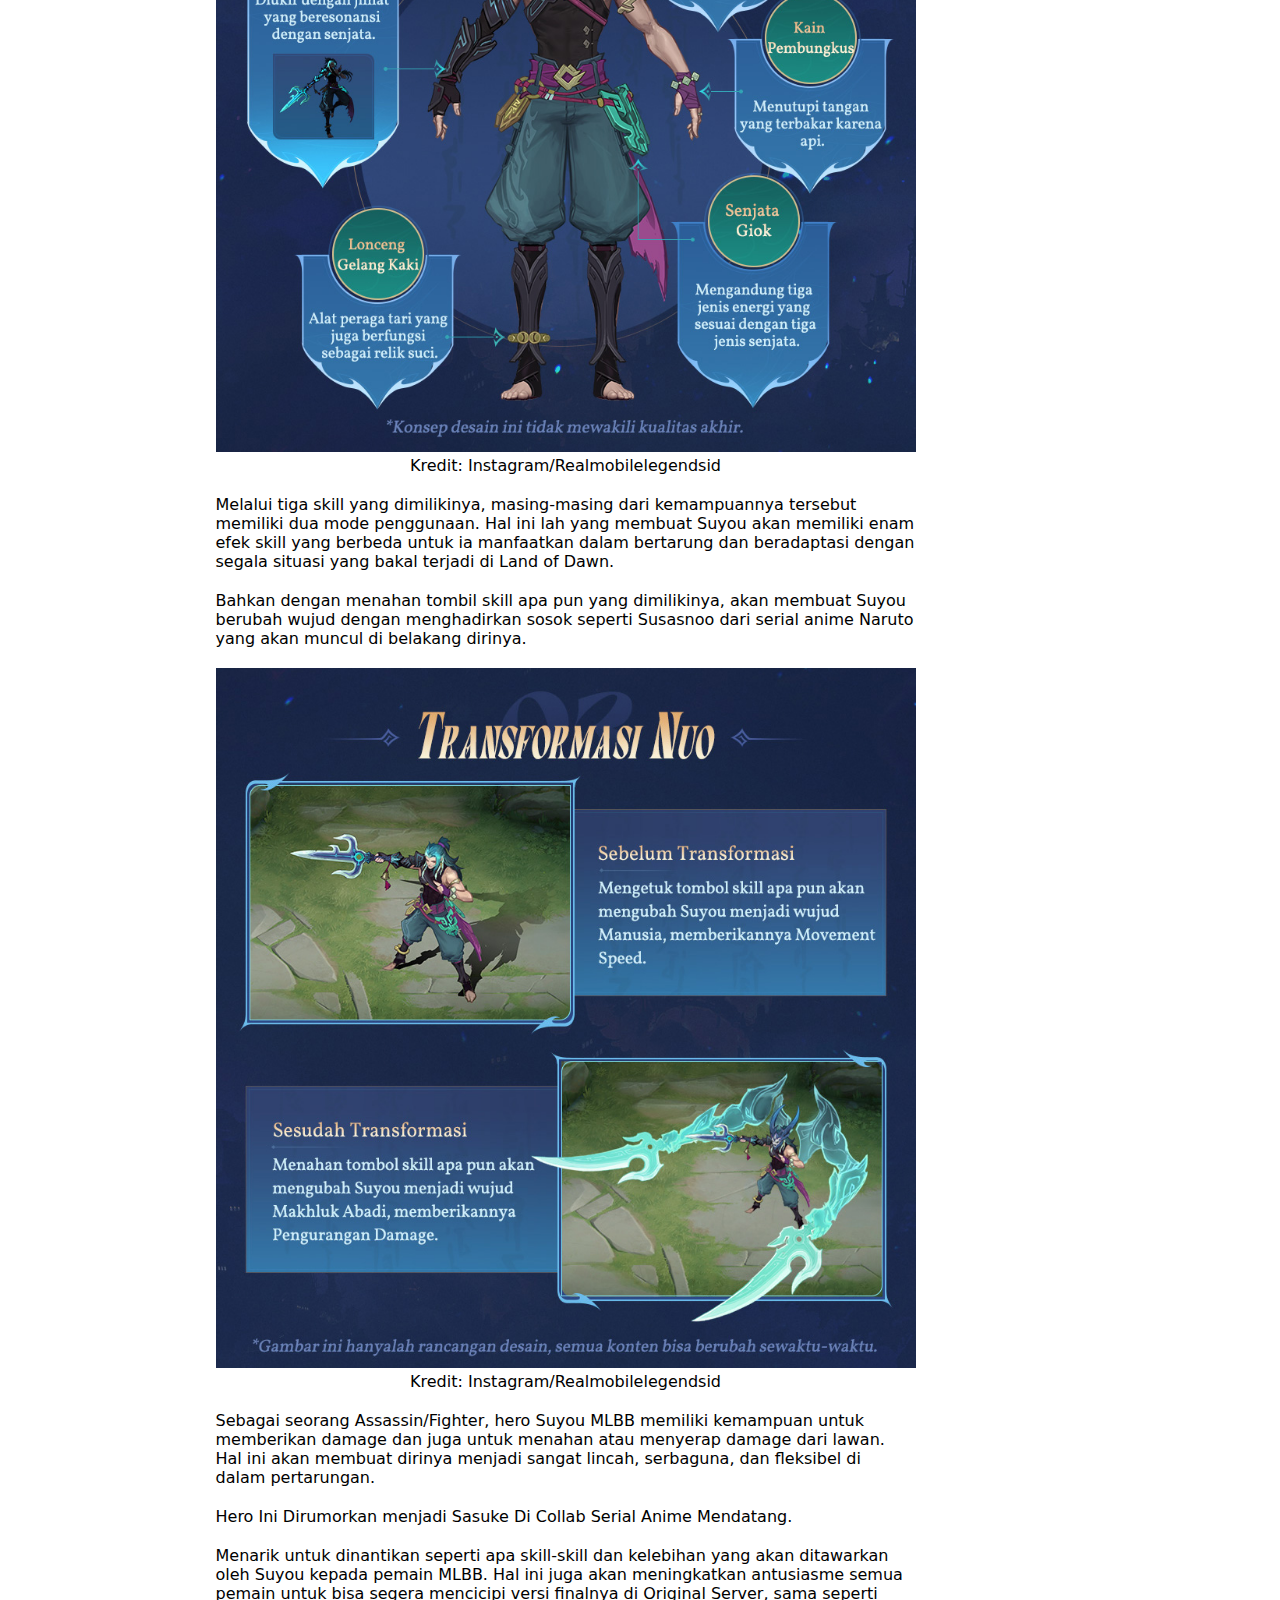
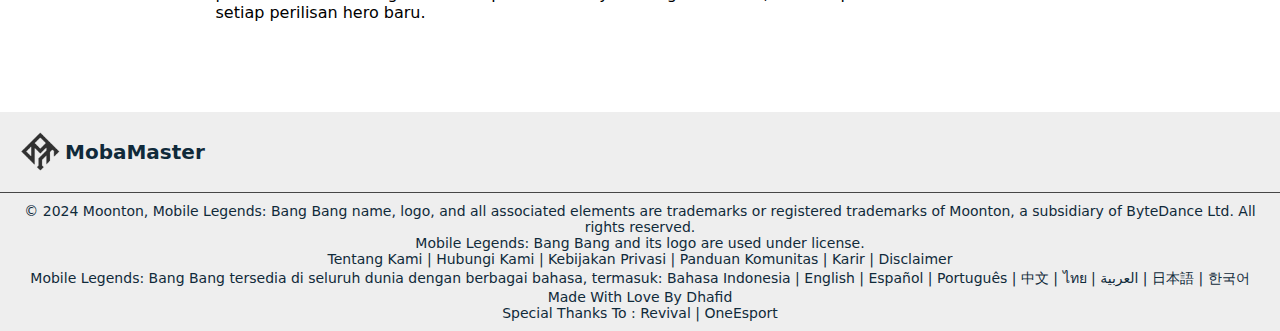
<file: Suyou.html>
<!DOCTYPE html>
<html lang="en">
<head>
   <meta charset="UTF-8">
    <meta name="viewport" content="width=device-width, initial-scale=1.0">
    <link rel="icon" href="favicon.ico">
    <title>MobaMaster</title>
    <link rel="stylesheet" href="style.css">
</head>
<body>
    <div class="wrapper">
    
        <nav class="navi">
            <div class="logo">
                <a href="#"><img src="logo.png" alt="Logo Moba Master"> MobaMaster</a>
            </div>
            <div class="search-bar">
                <input type="text" id="searchInput" placeholder="Search...">
            </div>
            
        </nav>
        

        <div class="isimenu">
            <ul class="menu">
                <li> <a href="index.html" target="_parent">Home</a></li>
                <li> <a href="news.html" target="_parent">News</a></li>
                <li> <a href="hero.html" target="_parent">Hero</a></li>
                <li> <a href="https://adriyanp.github.io/DownLegends/" target="_parent" onclick="return confirmNavigation(event)">Download</a></li>
                <li> <a href="about.html" target="_parent">About</a></li>
            </ul>
        </div>
    </div>

    <div class="yap">
        <div class="Judul">
        <h1>Hero ke 126 : "Suyou, the Mask of the Immortal"</h1>
        </div>

        <div class="isi">
            <p style = "margin-top: 20px; font-size: 24px;"> Penasaran dengan Hero Baru bertopeng bernama Suyou ini yang memiliki 6 Efek Skill?</p>
        </div>

        <div class="biodata">
            <p style= "margin-top: 15px; font-weight : bold;">OLEH <a href="about.html" style="color:rgb(65, 65, 236);">DHAFID WAHYU KUSUMO</a>  
                <span style=" font-weight: 400; margin-left: 10px; ">21 SEPTEMBER 2024</span></p>
        </div>

        <div style="margin-top: 40px; margin-bottom: 20px;">
            <img src = "suyou.webp" style="width:700px;">
            <figcaption style="text-align:center; width: 700px;">Kredit : mobilelegends.com</figcaption>
        </div>

        <div class="isi-blog">
            <p>Dalam waktu dekat, hero Suyou MLBB akan hadir ke dalam game. Karakter yang memiliki nama lain Mask of the Immortal ini adalah seorang Assassin memiliki banyak 
                senjata dalam bertarung dan dapat berubah wujud di Land of Dawn.</p>
            <p>
                Hero Suyou MLBB akan segera diri
                lis ke Original Server pada 21 September 2024. 
                Ia akan menjadi hero MLBB ke-126 yang dihadirkan Moonton sebagai developer game setelah Zhuxin beberapa waktu lalu.
            </p>

            <img src="Suyou1.jpg">
            <figcaption style="text-align:center; width: 700px;">Kredit: Instagram/Realmobilelegendsid</figcaption>
                <p style="margin-top: 20px;">
                Hadirnya hero Suyou MLBB ini akan menjadi kabar baik bagi para player jungler atau EXP laner. Pasalnya hero ini memiliki role Assassin/Fighter yang cukup fleksibel untuk 
                dimainkan di kedua lane tersebut, sesuai dengan kebutuhan penggunanya. </p>
            
                <p>
                    Dengan memiliki role Assassin, artinya hero Suyou MLBB ini memiliki kelincahan dalam bermain. Di sisi lain, dirinya juga memikki ketahanan yang cukup tinggi layaknya para Fighter. Hero lainnya yang memiliki role sama seperti dirinya adalah Alucard, Zilong, Arlott, Yin, Paquito, dan Benedetta, di mana beberapa di antaranya sangat populer di kalangan publik dan pro player saat ini.
                </p>
            <p>
                Sejauh ini belum diketahui seperti apa skill-skill dan kekuatan yang akan dihadirkan Suyou di dalam game. Namun sudah dipastikan bahwa sang hero akan bermain dengan tiga senjata berbeda dan tiga skill yang memiliki enam efek berbeda.
            </p>

            <img src="Suyou2.jpg">
            <figcaption style="text-align:center; width: 700px;">Kredit: Instagram/Realmobilelegendsid</figcaption>
                <p style="margin-top: 20px;">
                Hadirnya hero Suyou MLBB ini akan menjadi kabar baik bagi para player jungler atau EXP laner. Pasalnya hero ini memiliki role Assassin/Fighter yang cukup fleksibel untuk 
                dimainkan di kedua lane tersebut, sesuai dengan kebutuhan penggunanya. </p>
            
            <p style="font-weight: bold; font-size: 18px;">
                Hero Suyou MLBB adalah pewaris kekuatan Nuo yang bisa berubah wujud
            </p>

            <img src="Suyou3.jpg">
            <figcaption style="text-align:center; width: 700px;">Kredit: Instagram/Realmobilelegendsid</figcaption>
                <p style="margin-top: 20px;">
                    Monton sebagai pengembang Mobile Legends menyebut bahwa hero Suyou MLBB sebagai “seorang pengusir setan (exorcist) dari Zhu’an yang mewarisi kekuatan Immortal Nuo”. Deskripsi ini sedikit banyak menunjukkan bahwa
                     Suyou akan memiliki kelebihan dalam hal defense ketimbang attack-nya. </p>

            <img src="Suyou4.jpg">
            <figcaption style="text-align:center; width: 700px;">Kredit: Instagram/Realmobilelegendsid</figcaption>
            <p style="margin-top: 20px;">
                Selain itu, hero Suyou MLBB merupakan hero bertipe Physical yang memiliki kelebihan dalam hal mengejar lawan (chase) dan memiliki 
                damage dengan tipe burst. </p>

                <img src="Suyou5.jpg">
                <figcaption style="text-align:center; width: 700px;">Kredit: Instagram/Realmobilelegendsid</figcaption>
                <p style="margin-top: 20px;">
                    Melalui tiga skill yang dimilikinya, masing-masing dari kemampuannya tersebut memiliki dua mode penggunaan. Hal ini lah yang membuat Suyou akan memiliki enam efek skill yang berbeda untuk ia manfaatkan dalam bertarung 
                    dan beradaptasi dengan segala situasi yang bakal terjadi di Land of Dawn.</p>

            <p>Bahkan dengan 
                menahan tombil skill apa pun yang dimilikinya, akan membuat Suyou berubah wujud dengan menghadirkan sosok seperti Susasnoo dari serial anime 
                Naruto yang akan muncul di belakang dirinya.</p>
                
                <img src="Suyou6.jpg">
                <figcaption style="text-align:center; width: 700px;">Kredit: Instagram/Realmobilelegendsid</figcaption>
                <p style="margin-top: 20px;">
                    Sebagai seorang Assassin/Fighter, hero Suyou MLBB memiliki kemampuan untuk memberikan damage dan juga untuk menahan atau menyerap damage dari lawan. 
                    Hal ini akan membuat dirinya menjadi sangat lincah, serbaguna, dan fleksibel di dalam pertarungan.</p>
                
                <p>Hero Ini Dirumorkan menjadi Sasuke Di Collab Serial Anime Mendatang.</p>

                <p>Menarik untuk dinantikan seperti apa skill-skill dan kelebihan yang akan ditawarkan oleh Suyou kepada pemain MLBB. Hal ini juga akan meningkatkan antusiasme semua pemain untuk bisa segera mencicipi 
                versi finalnya di Original Server, sama seperti setiap perilisan hero baru.</p>
                
                    
            </div>
        </div>        
        <div class="footer">
    
            <div class="logo1" style="border-bottom: 1px solid rgb(70,70,70) " >
                        <a href="#" style="color :#102a3a; padding: 20px;"><img src="logo.png" alt="Logo Moba Master"> MobaMaster</a>
            </div>
        
            <div class="cr" >
                <p>
                    © 2024 Moonton, Mobile Legends: Bang Bang name, logo, and all associated elements are trademarks or registered trademarks of Moonton, a subsidiary of ByteDance Ltd. All rights reserved. 
                </p>
        
                <p>
                    Mobile Legends: Bang Bang and its logo are used under license.
                </p>
                <p>
                    Tentang Kami | Hubungi Kami | Kebijakan Privasi | Panduan Komunitas | Karir | Disclaimer
                </p>
                <p>
                    Mobile Legends: Bang Bang tersedia di seluruh dunia dengan berbagai bahasa, termasuk: Bahasa Indonesia | English | Español | Português | 中文 | ไทย | العربية | 日本語 | 한국어
                </p>
        
                <p>
                    Made With Love By Dhafid
                </p>
        
                <p>
                    Special Thanks To : Revival | OneEsport
                </p>
        </div>
        <script src="script.js"></script>
        <script>
            function searchArticles() {
        let searchTerm = document.getElementById('searchInput').value.toLowerCase();
        window.location.href = `index.html?search=${searchTerm}`; // Arahkan ke index.html dengan query search
        }
    
        </script>

    
    

</body>
</html>
</file>
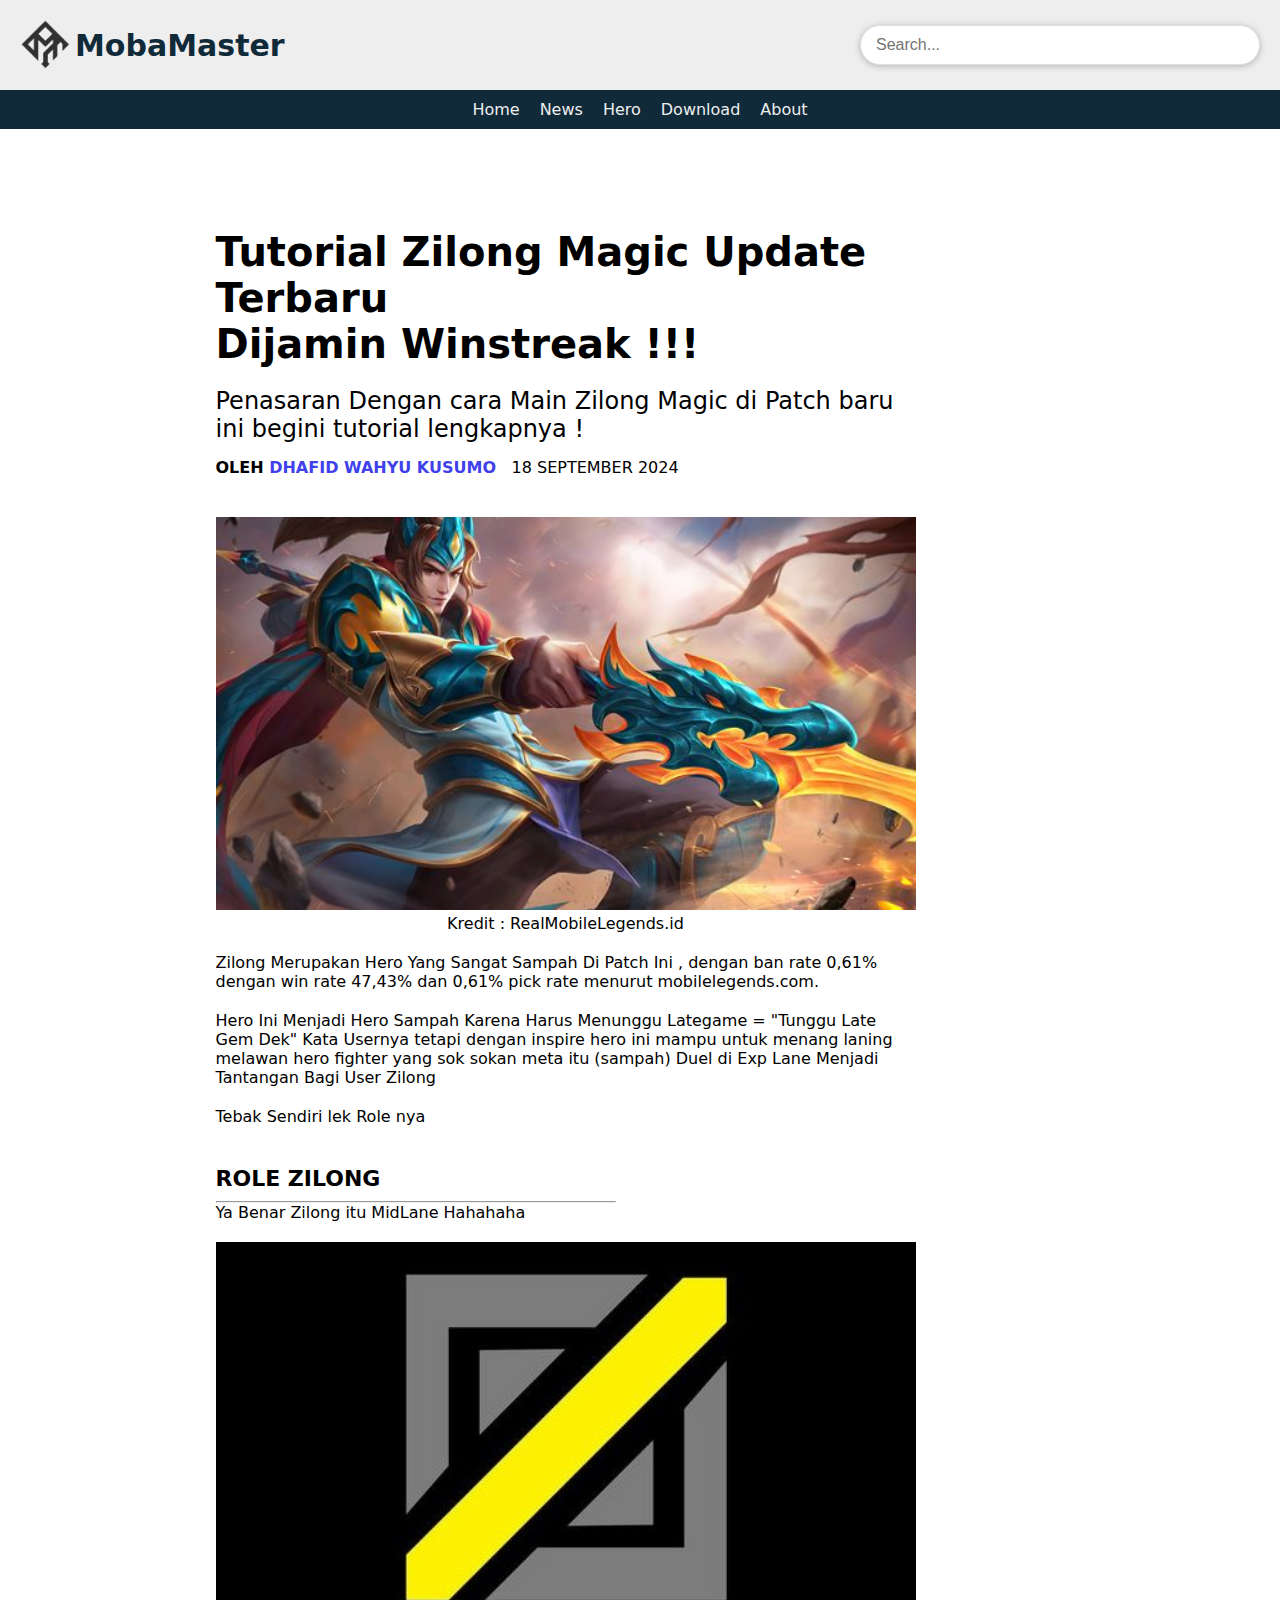
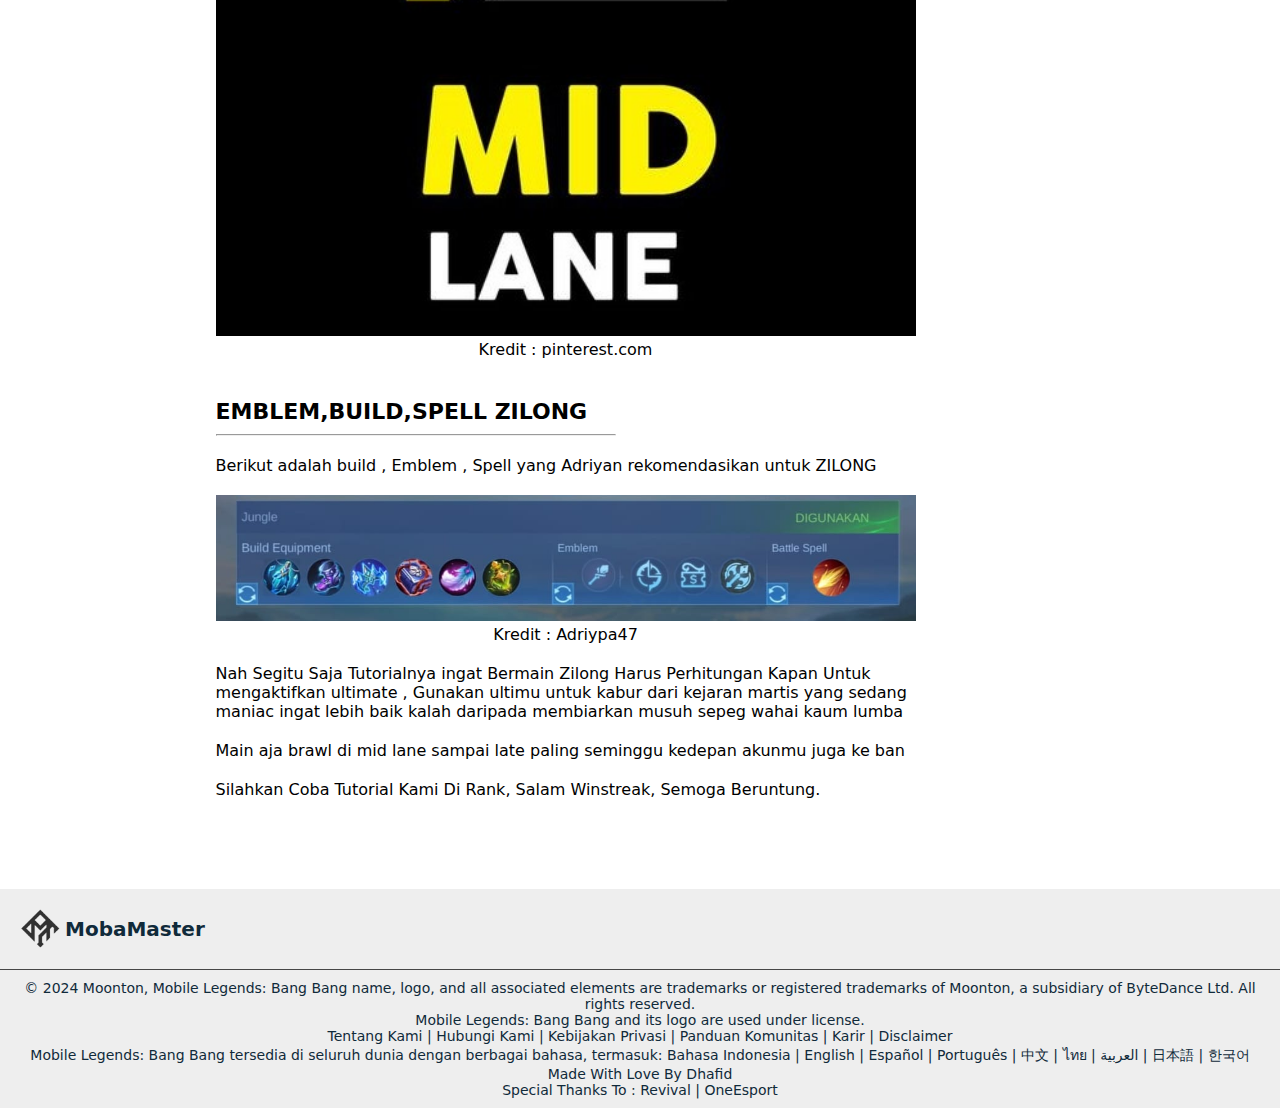
<file: zilong.html>
<!DOCTYPE html>
<html lang="en">
<head>
   <meta charset="UTF-8">
    <meta name="viewport" content="width=device-width, initial-scale=1.0">
    <link rel="icon" href="favicon.ico">
    <title>MobaMaster</title>
    <link rel="stylesheet" href="style.css">
</head>
<body>
    <div class="wrapper">
    
        <nav class="navi">
            <div class="logo">
                <a href="#"><img src="logo.png" alt="Logo Moba Master"> MobaMaster</a>
            </div>
            <div class="search-bar">
                <input type="text" id="searchInput" placeholder="Search...">
            </div>

        </nav>
        
        

        <div class="isimenu">
            <ul class="menu">
                <li> <a href="index.html" target="_parent">Home</a></li>
                <li> <a href="news.html" target="_parent">News</a></li>
                <li> <a href="hero.html" target="_parent">Hero</a></li>
                <li> <a href="https://adriyanp.github.io/DownLegends/" target="_parent" onclick="return confirmNavigation(event)">Download</a></li>
                <li> <a href="about.html" target="_parent">About</a></li>
            </ul>
        </div>
    </div>

    <div class="yap">
        <div class="Judul">
        <h1>Tutorial Zilong Magic Update Terbaru </h1>
        <h1> Dijamin Winstreak !!!</h1>
        </div>

        <div class="isi">
            <p style = "margin-top: 20px; font-size: 24px;"> Penasaran Dengan cara Main Zilong Magic di Patch baru ini begini tutorial lengkapnya !</p>
        </div>

        <div class="biodata">
            <p style= "margin-top: 15px; font-weight : bold;">OLEH <a href="about.html" style="color:rgb(65, 65, 236);">DHAFID WAHYU KUSUMO</a>  
                <span style=" font-weight: 400; margin-left: 10px; ">18 SEPTEMBER 2024</span></p>
        </div>

        <div style="margin-top: 40px; margin-bottom: 20px;">
            <img src = "Zilong.jpg" style="width:700px;">
            <figcaption style="text-align:center; width: 700px;">Kredit : RealMobileLegends.id</figcaption>
        </div>

        <div class="isi-blog">
            <p>Zilong Merupakan Hero Yang Sangat Sampah Di Patch Ini , dengan ban rate 0,61% dengan win rate 47,43% dan 0,61% pick rate menurut mobilelegends.com.</p>
            <p>
                Hero Ini Menjadi Hero Sampah Karena Harus Menunggu Lategame = "Tunggu Late Gem Dek" Kata Usernya tetapi dengan inspire hero ini mampu untuk menang laning melawan hero fighter yang sok sokan meta itu (sampah) 
                Duel di Exp Lane Menjadi Tantangan Bagi User Zilong
            </p>

            <p>
                Tebak Sendiri lek Role nya
            </p>

            <p style="font-weight: bold; font-size: 22px; margin-bottom: 10px; margin-top:40px;"> ROLE ZILONG</p>
            <hr style="width:400px;">

            <p>
                Ya Benar Zilong itu MidLane Hahahaha
             </p>

            <img src="Mid.jpg" style="width: 700px;">
            <figcaption style="text-align:center; width: 700px;">Kredit : pinterest.com </figcaption>

            <p style="font-weight: bold; font-size: 22px; margin-bottom: 10px; margin-top:40px;">EMBLEM,BUILD,SPELL ZILONG </p>
            <hr style="width:400px;">
            <p style="margin-top: 20px;">Berikut adalah build , Emblem , Spell yang Adriyan rekomendasikan untuk ZILONG</p>
            <img src="bzilong.jpeg" style="width:700px;">
            <figcaption style="text-align:center; width: 700px;">Kredit : Adriypa47 </figcaption>


            <p style="margin-top: 20px;">
                Nah Segitu Saja Tutorialnya ingat Bermain Zilong Harus Perhitungan Kapan Untuk mengaktifkan ultimate , Gunakan ultimu untuk kabur dari kejaran martis yang sedang maniac ingat lebih baik kalah daripada membiarkan musuh sepeg wahai kaum lumba
            </p>

            <p>
                Main aja brawl di mid lane sampai late paling seminggu kedepan akunmu juga ke ban
            </p>

            <p>
                Silahkan Coba Tutorial Kami Di Rank, Salam Winstreak, Semoga Beruntung.
            </p>
            
        </div>
    </div>        
    <div class="footer">

        <div class="logo1" style="border-bottom: 1px solid rgb(70,70,70) " >
                    <a href="#" style="color :#102a3a; padding: 20px;"><img src="logo.png" alt="Logo Moba Master"> MobaMaster</a>
        </div>
    
        <div class="cr" >
            <p>
                © 2024 Moonton, Mobile Legends: Bang Bang name, logo, and all associated elements are trademarks or registered trademarks of Moonton, a subsidiary of ByteDance Ltd. All rights reserved. 
            </p>
    
            <p>
                Mobile Legends: Bang Bang and its logo are used under license.
            </p>
            <p>
                Tentang Kami | Hubungi Kami | Kebijakan Privasi | Panduan Komunitas | Karir | Disclaimer
            </p>
            <p>
                Mobile Legends: Bang Bang tersedia di seluruh dunia dengan berbagai bahasa, termasuk: Bahasa Indonesia | English | Español | Português | 中文 | ไทย | العربية | 日本語 | 한국어
            </p>
    
            <p>
                Made With Love By Dhafid
            </p>
    
            <p>
                Special Thanks To : Revival | OneEsport
            </p>
    </div>
    <script src="script.js"></script>
    <script>
        function searchArticles() {
    let searchTerm = document.getElementById('searchInput').value.toLowerCase();
    window.location.href = `index.html?search=${searchTerm}`; // Arahkan ke index.html dengan query search
    }

    </script>
    
    

</body>
</html>
</file>
<file: style.css>
*{
    margin: 0;
    padding: 0;
    box-sizing: border-box;
}

body{
    font-family: system-ui, -apple-system, BlinkMacSystemFont, 'Segoe UI', Roboto, Oxygen, Ubuntu, Cantarell, 'Open Sans', 'Helvetica Neue', sans-serif;
    min-height: 100vh;
    display: flex;
    flex-direction: column;
}

a{
    text-decoration: none;
    
}

.hari{
    display: block;
    box-sizing: border-box;
    width: 100%;
    padding-right: 15px;
    padding-left: 15px;
    margin : 0 auto;
    margin-top:20px;
}

.hariabt {
    display: block;
    box-sizing: border-box;
    width: 100%;
    padding-right: 15px;
    padding-left: 15px;
    margin : 0 auto;
    margin-top:60px;
}

.wrapper{
    width: 100%;
    height: 100%;
    top: 0;
    left: 0;
    width: 100%; 
    position: sticky;
    z-index: 999;
}

.menu a:hover {
    text-decoration: none;
    border-bottom : 1px solid rgb(255, 255, 255);
}

.navi{
    background: #eeeeee;
    padding: 5px 20px;
    display: flex;
    align-items: center;

}

.navi a{
    color:#102a3a;
}
.navi a:hover {
    color: #9ea9ac;
}

.wrapper, .hari {
    flex: 1;
}

.logo{
    flex: 1;
    font-weight: bold;
}

.logo a{
    display: flex;
    align-items: center;
    font-size: 30px;
    width: max-content;
}

.logo a:hover {
    color: #9ea9ac
}

.logo img{
    width: 50px;
    margin-right: 5px;

}

.search-bar {
    display: flex;
    justify-content: center;
    align-items: center;
    margin: 20px 0;
}

/* Styling untuk input text (search box) */
.search-bar input[type="text"] {
    width: 400px; /* Ukuran search bar */
    height: 40px;
    padding: 0 15px;
    font-size: 16px;
    border: 1px solid #dfe1e5;
    border-radius: 24px;
    box-shadow: 0px 1px 6px rgba(32, 33, 36, 0.28);
    outline: none;
    transition: box-shadow 0.3s ease-in-out;
}

/* Styling saat input aktif (focus) */
.search-bar input[type="text"]:focus {
    box-shadow: 0px 1px 6px rgba(32, 33, 36, 0.4);
    border-color: #4285f4; /* Warna biru saat fokus */
}



.menu {
    display: flex;
    align-items: center;
    list-style: none;
}

.menu li{
    padding: 10px 10px;
    font-size: 16px;
}
.menu a {
    color :#eeeeee;
}
.isimenu{
    display: flex; /* Mengubah .isimenu menjadi flex container */
    justify-content: center; /* Menyelaraskan anak di tengah secara horizontal */
    background-color:#102a3a;
}

.title {
    margin: -2px;
}

.Popular {
    margin-left: 50px;
    margin-top: 30px; 
   
    width: 300px;
}

.Popular h3 {
    margin-bottom: 3px;
}


.block {
    width:53%; 
    border: 2px solid #102a3a;
 }


.blok {
    width:71%; 
    border: 2px solid #102a3a;
}

 .garis{
  border: none; /* Remove default border */
  height: 1px;
  width: 1000px; /* Set height to 1 pixel */
  background-color: #ccc; /* Set background color */
 }

 .thumb1{
    margin-top: 10px;
    width : 400px;
    height: 240px;
    margin-left: 50px;
 }

 .blog{
  display: flex;
  margin-top: 10px;
  margin-bottom : 20px;
 }

 .tamnel-desc {
    margin-left: 10px;
    width: 500px;
    margin-top: 7px;
 }

 .tamnel-desc a {
    color:black;
 }
 .tamnel-desc p {
    margin-top: 7px;
    font-size: 17px;
 }

 .headline {
    margin-top: 10px;
 }
 

 .Hari{
    margin-top: 35px;
    max-width: 400px;
    display:flex;
    justify-content: space-between;
    color: #7c7c7c;
    font-family: "akrobat semibold";
 }

 .Hari p{
    font-size: 16px;
 }

/* ABOUTTTTT.html */
/* ABOUTTTTT.html */
/* ABOUTTTTT.html */
/* ABOUTTTTT.html */
/* ABOUTTTTT.html */
/* ABOUTTTTT.html */


.Perkenalan {
    display: flex;
    align-items: center;
    background-color: #f8f9fa;
    border-radius: 12px;
    padding: 30px;
    box-shadow: 0 4px 12px rgba(0, 0, 0, 0.1);
    max-width: 900px;
    margin: 0 auto;
}

.gws {
    border-radius: 50%;
    height: 150px;
    width: 150px;
    object-fit: cover;
    margin-right: 30px;
    border: 4px solid #ddd;
}

.Perkenalan h2 {
    font-size: 26px;
    margin-bottom: 5px;
    color: #333;
}

.Perkenalan h3 {
    font-size: 20px;
    color: #666;
    margin-bottom: 20px;
}

.Perkenalan p {
    font-size: 16px;
    line-height: 1.6;
    color: #555;
}

.icon {
    display: flex;
    margin-top: 10px;
}

.icon a {
    margin-right: 15px;
    transition: transform 0.3s ease;
}

.icon a img {
    width: 30px;
    height: 30px;
}

.icon a:hover {
    transform: scale(1.1);
}


.yap {
    margin-left: 215.5px;
    margin-right : 215.5px;
    width: 700px;
}

.Judul {
    margin-top: 100px;
    box-sizing: border-box;
    display: block;
    font-size: 20px;
}

.biodata a:hover {
    border-bottom: 2px solid blue;
}

.isi-blog{
    width: 700px;
    margin-bottom: 30px;
}

.isi-blog p{
    font-size: 16px;
    margin-bottom: 20px;
}

.isi-blog img{
    width : 700px ;
}

td {
    box-sizing: border-box;
    border-top : 1px solid gray;
    padding-top: 10px;
    padding-bottom: 10px;
}

.Harilong {
    margin-top: 20px;
    max-width: 400px;
    font-size:16px;
    display:flex;
    justify-content: space-between;
    color: #7c7c7c;
    font-family: "akrobat semibold";
}

.footer{
    background-color: #eeeeee;
    margin-top: 60px;
    position: sticky;
}


    
.logo1{
    flex: 1;
    font-weight: bold;
}

.logo1 a{
    display: flex;
    align-items: center;
    font-size: 20px;
    width: max-content;
}

.logo1 a:hover {
    color: #9ea9ac
}

.logo1 img{
    width: 40px;
    margin-right: 5px;

}

.cr {
    display: block;
    text-align: center;
    color :#102a3a;
    font-size: 14px;
    padding: 10px;
    padding-top: 10px;
}

/* Styling hasil pencarian */
#searchResults {
    margin-top: 20px;
}

.result-item {
    display: flex;
    margin-bottom: 20px;
}

.result-thumb {
    width: 150px;
    height: 100px;
    object-fit: cover;
    margin-right: 10px;
}

.result-info h2 {
    font-size: 18px;
    margin: 0;
}

.result-info p {
    font-size: 14px;
    color: grey;
}
</file>
